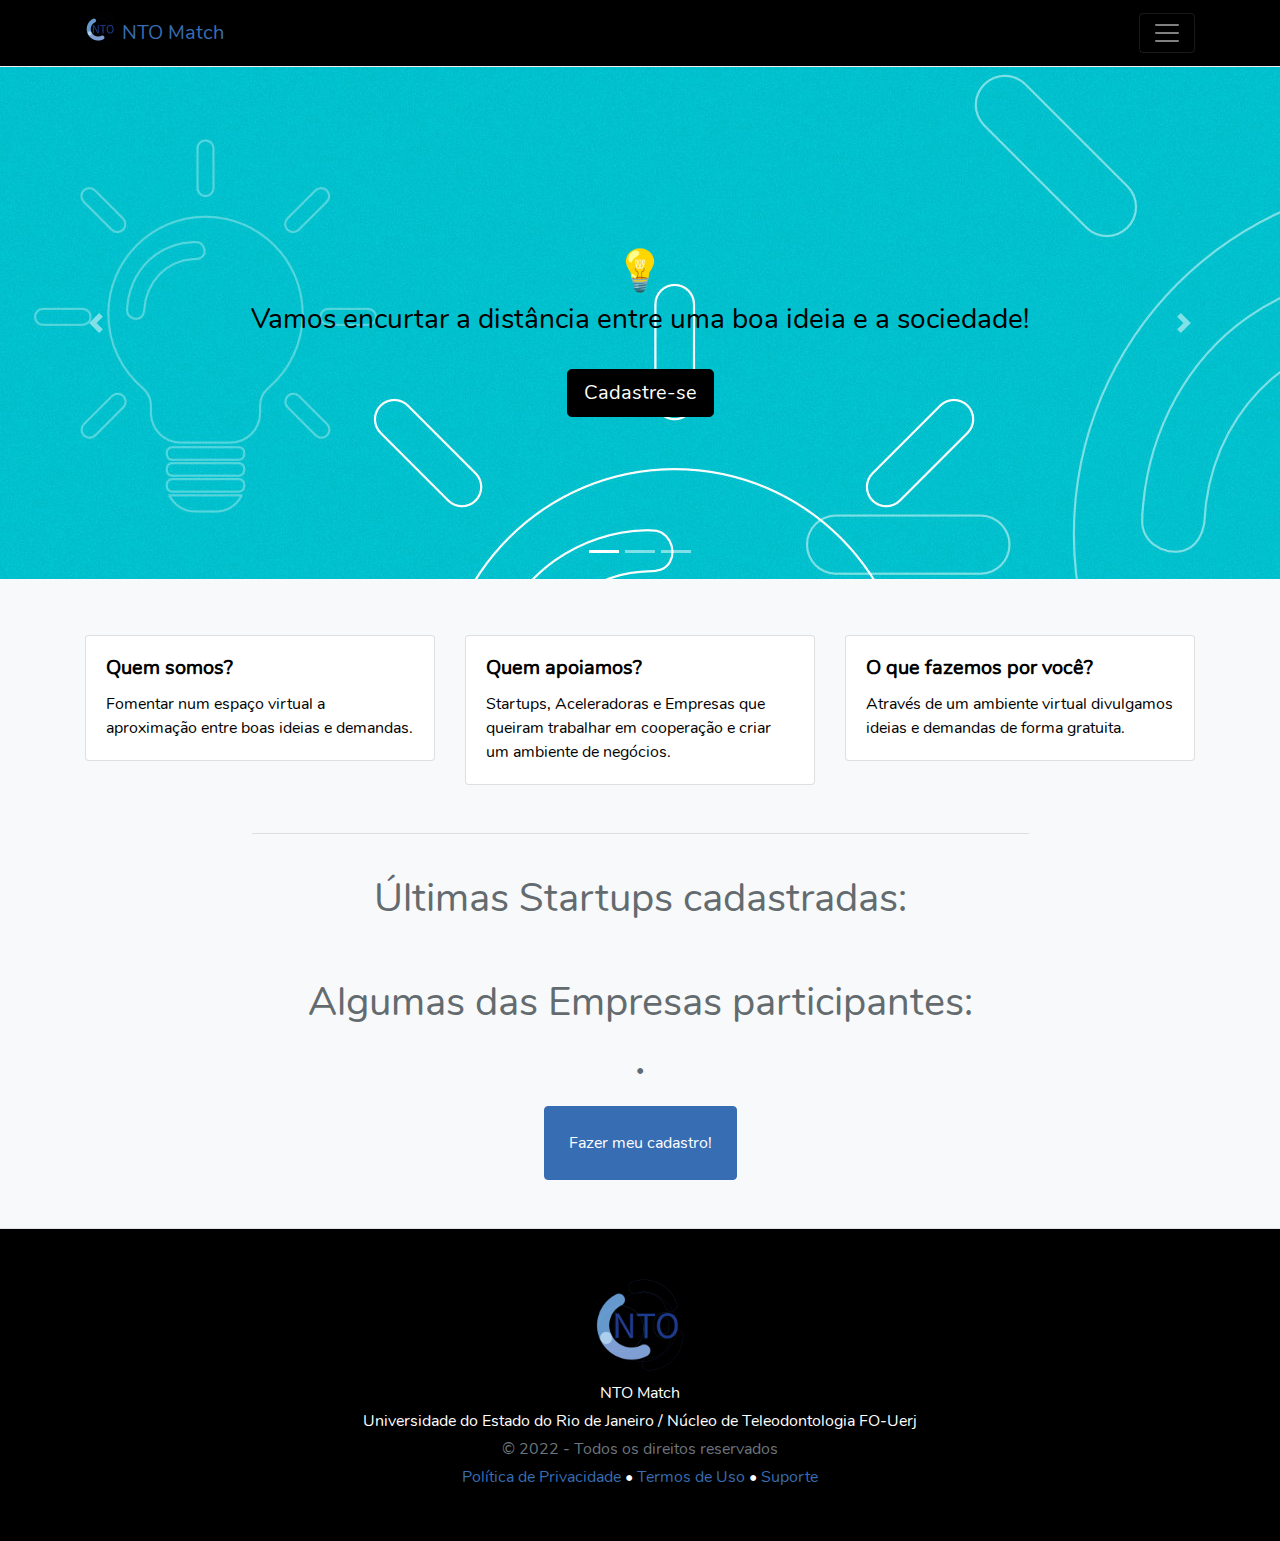
<file: index.htm>
﻿<!DOCTYPE html>
<html lang="pt-br">
<head>
	<meta charset="utf-8">
	<meta name="viewport" content="width=device-width, initial-scale=1">

	<link rel="apple-touch-icon" sizes="57x57" href="apple-icon-57x57.png">
	<link rel="apple-touch-icon" sizes="60x60" href="apple-icon-60x60.png">
	<link rel="apple-touch-icon" sizes="72x72" href="apple-icon-72x72.png">
	<link rel="apple-touch-icon" sizes="76x76" href="apple-icon-76x76.png">
	<link rel="apple-touch-icon" sizes="114x114" href="apple-icon-114x114.png">
	<link rel="apple-touch-icon" sizes="120x120" href="apple-icon-120x120.png">
	<link rel="apple-touch-icon" sizes="144x144" href="apple-icon-144x144.png">
	<link rel="apple-touch-icon" sizes="152x152" href="apple-icon-152x152.png">
	<link rel="apple-touch-icon" sizes="180x180" href="apple-icon-180x180.png">
	<link rel="icon" type="image/png" sizes="192x192" href="android-icon-192x192.png">
	<link rel="icon" type="image/png" sizes="32x32" href="favicon-32x32.png">
	<link rel="icon" type="image/png" sizes="96x96" href="favicon-96x96.png">
	<link rel="icon" type="image/png" sizes="16x16" href="favicon-16x16.png">
	<link rel="manifest" href="manifest.json">
	<meta name="msapplication-TileColor" content="#ffffff">
	<meta name="msapplication-TileImage" content="ms-icon-144x144.png">
	<meta name="theme-color" content="#ffffff">

	<title>NTO Match</title>
	
	<link href="css/icones.css" rel="stylesheet">
	<link href="css/capa.css" rel="stylesheet">
</head>

<body>
	<header style="border-bottom: 1px solid rgba(255, 255, 255, .5);">
	<div class="collapse bg-dark" id="navbarHeader">
		<div class="container" style="max-height: 300px; overflow: auto;">
			<div class="row">
				<div class="col-md-4 py-4">
					<h4 class="text-white">Acesso</h4>
					<ul class="list-unstyled">
												<li class="d-none d-md-block"><a href="login.html" class="text-white">Login</a></li>
						<li class="d-md-none py-1"><a href="login.html" class="btn btn-primary btn-lg btn-block">Login</a></li>
						<li class="d-none d-md-block"><a href="register.html" class="text-white">Cadastro</a></li>
						<li class="d-md-none py-1"><a href="register.html" class="btn btn-primary btn-lg btn-block">Cadastro</a></li>
						
												<li class="d-none d-md-block"><a href="#" class="text-white">Tutorial</a></li>
						<li class="d-md-none py-1"><a href="#" class="btn btn-primary btn-lg btn-block">Tutorial</a></li>
					</ul>
				</div>
				<div class="col-md-4 py-4">
					<h4 class="text-white">Contato</h4>
					<ul class="list-unstyled">
						<li class="d-none d-md-block"><a href="#" class="text-white">Facebook</a></li>
						<li class="d-md-none py-1"><a href="#" class="btn btn-primary btn-lg btn-block">Facebook</a></li>

						<li class="d-none d-md-block"><a href="#" class="text-white">Instagram</a></li>
						<li class="d-md-none py-1"><a href="#" class="btn btn-primary btn-lg btn-block">Instagram</a></li>

						<li class="d-none d-md-block"><a href="#" class="text-white">Onde estamos</a></li>
						<li class="d-md-none py-1"><a href="#" class="btn btn-primary btn-lg btn-block">Onde estamos</a></li>
					</ul>
				</div>
				<div class="col-md-4 py-4">
					<h4 class="text-white">Plataforma</h4>
					<ul class="list-unstyled">
						<li class="d-none d-md-block"><a href="#" class="text-white">Política de privacidade</a></li>
						<li class="d-md-none py-1"><a href="#" class="btn btn-primary btn-lg btn-block">Política de privacidade</a></li>

						<li class="d-none d-md-block"><a href="#" class="text-white">Termos de uso</a></li>
						<li class="d-md-none py-1"><a href="#" class="btn btn-primary btn-lg btn-block">Termos de uso</a></li>

						<li class="d-none d-md-block"><a href="suporte.html" class="text-white">Suporte técnico</a></li>
						<li class="d-md-none py-1"><a href="suporte.html" class="btn btn-primary btn-lg btn-block">Suporte técnico</a></li>
					</ul>
				</div>
			</div>
		</div>
	</div>

	<div class="navbar navbar-dark bg-dark shadow-sm">
		<div class="container d-flex justify-content-between">
			<a href="index.htm" class="navbar-brand d-flex align-items-center text-primary">
				<img src="images/logo-pra-fundo-escuro.png" width="32" height="32" class="mb-2">&nbsp;
				<strong>NTO Match</strong>
			</a>
			<button class="navbar-toggler" type="button" data-toggle="collapse" data-target="#navbarHeader" aria-controls="navbarHeader" aria-expanded="false" aria-label="Toggle navigation">
				<span class="navbar-toggler-icon"></span>
			</button>
		</div>
	</div>
</header>

	<main role="main">
		<div id="slideCapa" class="carousel slide" data-ride="carousel">
	<ol class="carousel-indicators">
		<li data-target="#slideCapa" data-slide-to="0" class="active"></li>
		<li data-target="#slideCapa" data-slide-to="1"></li>
		<li data-target="#slideCapa" data-slide-to="2"></li>
	</ol>
	
	<div class="carousel-inner"> 
		<div class="carousel-item active">
			<img src="images/slide1.jpg">
			<div class="container">
				<div class="carousel-caption text-dark h-50 mb-5">
					<h1>💡</h1>
					<h3 class="d-none d-sm-block">Vamos encurtar a distância entre uma boa ideia e a sociedade!</h3>
					<p class="d-block d-sm-none">Vamos encurtar a distância entre uma boa ideia e a sociedade!</p>

					<br>
					<p><a class="btn btn-lg btn-dark" href="register.html" role="button">Cadastre-se</a></p>
				</div>
			</div>
		</div>

		<div class="carousel-item">
			<img src="images/slide2.jpg">
			<div class="container">
				<div class="carousel-caption text-dark h-50 mb-5">
					<h1>🚀</h1>
					<h3 class="d-none d-sm-block">Crie seu cadastro e amplie sua oportunidade de negócios!</h3>
					<p class="d-block d-sm-none">Crie seu cadastro e amplie sua oportunidade de negócios!</p>

					<br>
					<p><a class="btn btn-lg btn-dark" href="register.html" role="button">Cadastre sua Startup</a></p>
				</div>
			</div>
		</div>

		<div class="carousel-item">
			<img src="images/slide3.jpg">
			<div class="container">
				<div class="carousel-caption h-50 mb-5">
					<h1>🌱</h1>
					<h3 class="d-none d-sm-block">Que tal investir em Startups?</h3>
					<p class="d-block d-sm-none">Que tal investir em Startups?</p>

					<br>
					<p><a class="btn btn-lg btn-light text-dark" href="register.html" role="button">Cadastre sua Empresa</a></p>
				</div>
			</div>
		</div>
	</div>

	<a class="carousel-control-prev" href="#slideCapa" role="button" data-slide="prev">
		<span class="carousel-control-prev-icon" aria-hidden="true"></span>
		<span class="sr-only">Anterior</span>
	</a>
	<a class="carousel-control-next" href="#slideCapa" role="button" data-slide="next">
		<span class="carousel-control-next-icon" aria-hidden="true"></span>
		<span class="sr-only">Próximo</span>
	</a>
</div>
	
	<div class="album py-5 bg-light">
		<div class="container">
			<div class="row">
				<div class="col-sm-12 col-md-4">
					<div class="card text-dark my-2">
						<div class="card-body">
							<h5 class="card-title font-weight-bold">Quem somos?</h5>
							<p class="card-text">Fomentar num espaço virtual a aproximação entre boas ideias e demandas.</p>
						</div>
					</div>
				</div>

				<div class="col-sm-12 col-md-4">
					<div class="card text-dark my-2">
						<div class="card-body">
							<h5 class="card-title font-weight-bold">Quem apoiamos?</h5>
							<p class="card-text">Startups, Aceleradoras e Empresas que queiram trabalhar em cooperação e criar um ambiente de negócios.</p>
						</div>
					</div>
				</div>

				<div class="col-sm-12 col-md-4">
					<div class="card text-dark my-2">
						<div class="card-body">
							<h5 class="card-title font-weight-bold">O que fazemos por você?</h5>
							<p class="card-text">Através de um ambiente virtual divulgamos ideias e demandas de forma gratuita.</p>
						</div>
					</div>
				</div>
			</div>

			
			<br>

			<hr width="70%">
			<br>

			<div class="row mb-4">
				<div class="col-md-12 text-center">
					<h1>Últimas Startups cadastradas:</h1>
				</div>
			</div>

			<div class="row">
							</div>
			
			<br>

			<div class="row mb-4">
				<div class="col-md-12 text-center">
					<h1>Algumas das Empresas participantes:</h1>
				</div>
			</div>

			<div class="row">
							</div>
		</div>
		
		<div class="text-center">
			•
			<br>
			<br>
			<a href="register.html" class="btn btn-primary p-4 text-white">Fazer meu cadastro!</a>
		</div>
	</div>
	</main>

	<a href="javascript:" id="voltar-ao-topo"><span class="oi oi-chevron-top"></span></a>
	
	<footer class="text-muted border-top mt-auto bg-dark">
	<div class="container text-center text-white">
		<img src="images/logo-pra-fundo-escuro.png" width="96" height="96" class="mb-2">

		<p>NTO Match</p>
		<p>Universidade do Estado do Rio de Janeiro / Núcleo de Teleodontologia FO-Uerj</p>
		<p class="text-muted">&copy; 2022 - Todos os direitos reservados</p>
		<p><a href="#" class="text-decoration-none">Política de Privacidade</a> •
		<a href="#" class="text-decoration-none">Termos de Uso</a> •
		<a href="suporte.html" class="text-decoration-none">Suporte</a></p>
	</div>
</footer>
	<script src="js/app.js"></script>
</body>
</html>
</file>
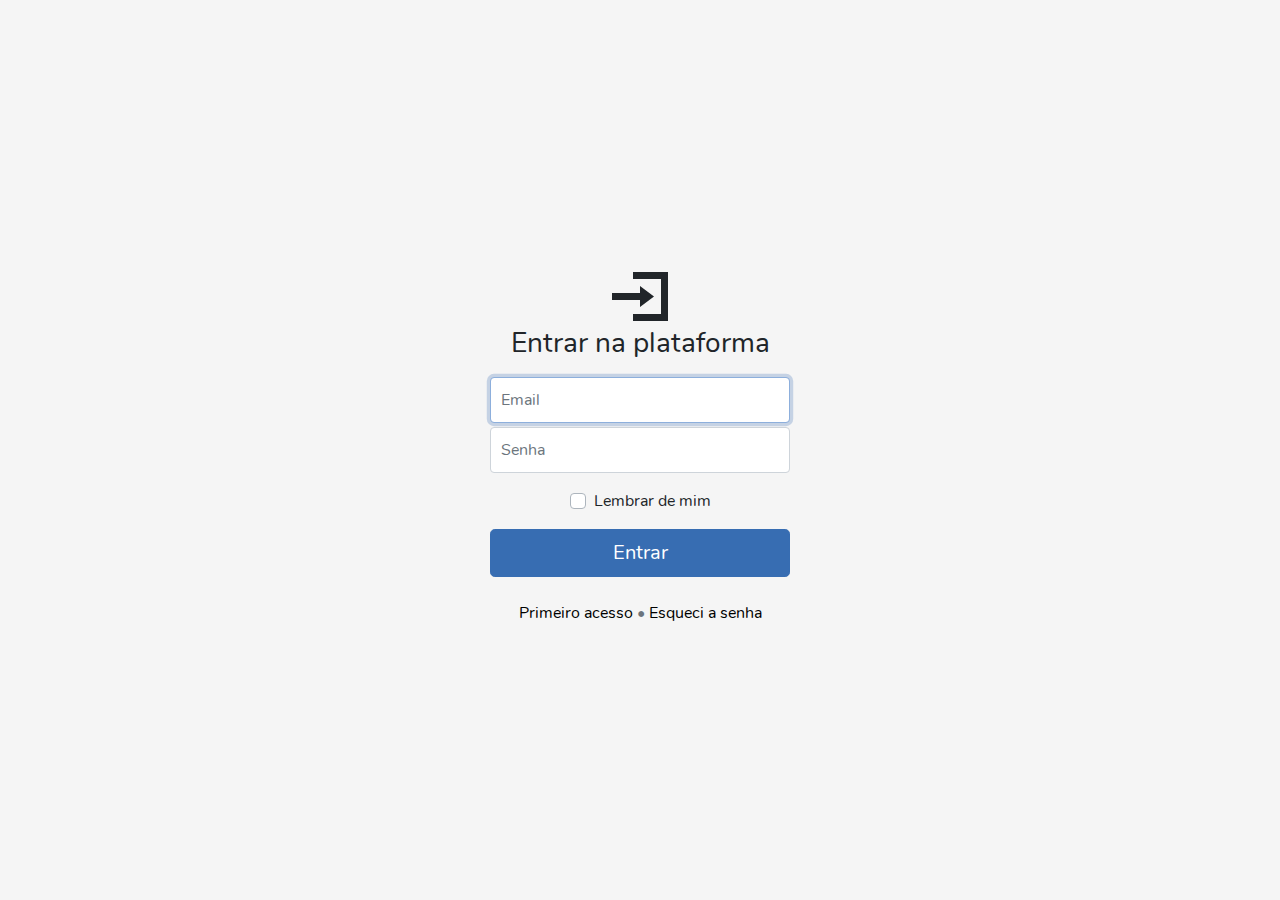
<file: login.html>
﻿<!DOCTYPE html>
<html lang="pt-br">
<head>
	<meta charset="utf-8">
	<meta name="viewport" content="width=device-width, initial-scale=1">

	<link rel="apple-touch-icon" sizes="57x57" href="apple-icon-57x57.png">
	<link rel="apple-touch-icon" sizes="60x60" href="apple-icon-60x60.png">
	<link rel="apple-touch-icon" sizes="72x72" href="apple-icon-72x72.png">
	<link rel="apple-touch-icon" sizes="76x76" href="apple-icon-76x76.png">
	<link rel="apple-touch-icon" sizes="114x114" href="apple-icon-114x114.png">
	<link rel="apple-touch-icon" sizes="120x120" href="apple-icon-120x120.png">
	<link rel="apple-touch-icon" sizes="144x144" href="apple-icon-144x144.png">
	<link rel="apple-touch-icon" sizes="152x152" href="apple-icon-152x152.png">
	<link rel="apple-touch-icon" sizes="180x180" href="apple-icon-180x180.png">
	<link rel="icon" type="image/png" sizes="192x192" href="android-icon-192x192.png">
	<link rel="icon" type="image/png" sizes="32x32" href="favicon-32x32.png">
	<link rel="icon" type="image/png" sizes="96x96" href="favicon-96x96.png">
	<link rel="icon" type="image/png" sizes="16x16" href="favicon-16x16.png">
	<link rel="manifest" href="manifest.json">
	<meta name="msapplication-TileColor" content="#ffffff">
	<meta name="msapplication-TileImage" content="ms-icon-144x144.png">
	<meta name="theme-color" content="#ffffff">
	
	<title>NTO Match</title>

	<link href="css/icones.css" rel="stylesheet">
	<link href="css/auth.css" rel="stylesheet">
	<script src="js/app.js"></script>

</head>

<body class="text-center">

	
<form class="form-auth" method="POST" action="http://localhost:8000/login">
	<input type="hidden" name="_token" value="Q8VtGJvcAcUPoS7tgrXzK46CB46gk3iv6QIkNaq1">
	<span class="oi oi-account-login display-4" title="Login" aria-hidden="true"></span>
	<h1 class="h3 mb-3 font-weight-normal">Entrar na plataforma</h1>

	<label for="email" class="sr-only">Email</label>
	<input name="email" id="email" type="email" class="form-control mb-1 " value="" placeholder="Email" autocomplete="email" required="" autofocus="">
	
	<label for="senha" class="sr-only">Senha</label>
	<input name="password" id="senha" type="password" class="form-control mb-3 " placeholder="Senha" required="">
	
	<div class="checkbox mb-3">
		<div class="custom-control custom-checkbox">
			<input name="lembrar" id="lembrar" type="checkbox" class="custom-control-input">
			<label class="custom-control-label" for="lembrar">Lembrar de mim</label>
		</div>
	</div>
	
	<button class="btn btn-lg btn-primary btn-block" type="submit">Entrar</button>

	<p class="mt-4 mb-3 text-muted">
		<a href="register.html" class="text-decoration-none text-dark">Primeiro acesso</a> • 
		<a href="password/reset.html" class="text-decoration-none text-dark">Esqueci a senha</a>
	</p>
</form>


</body>
</html>
</file>
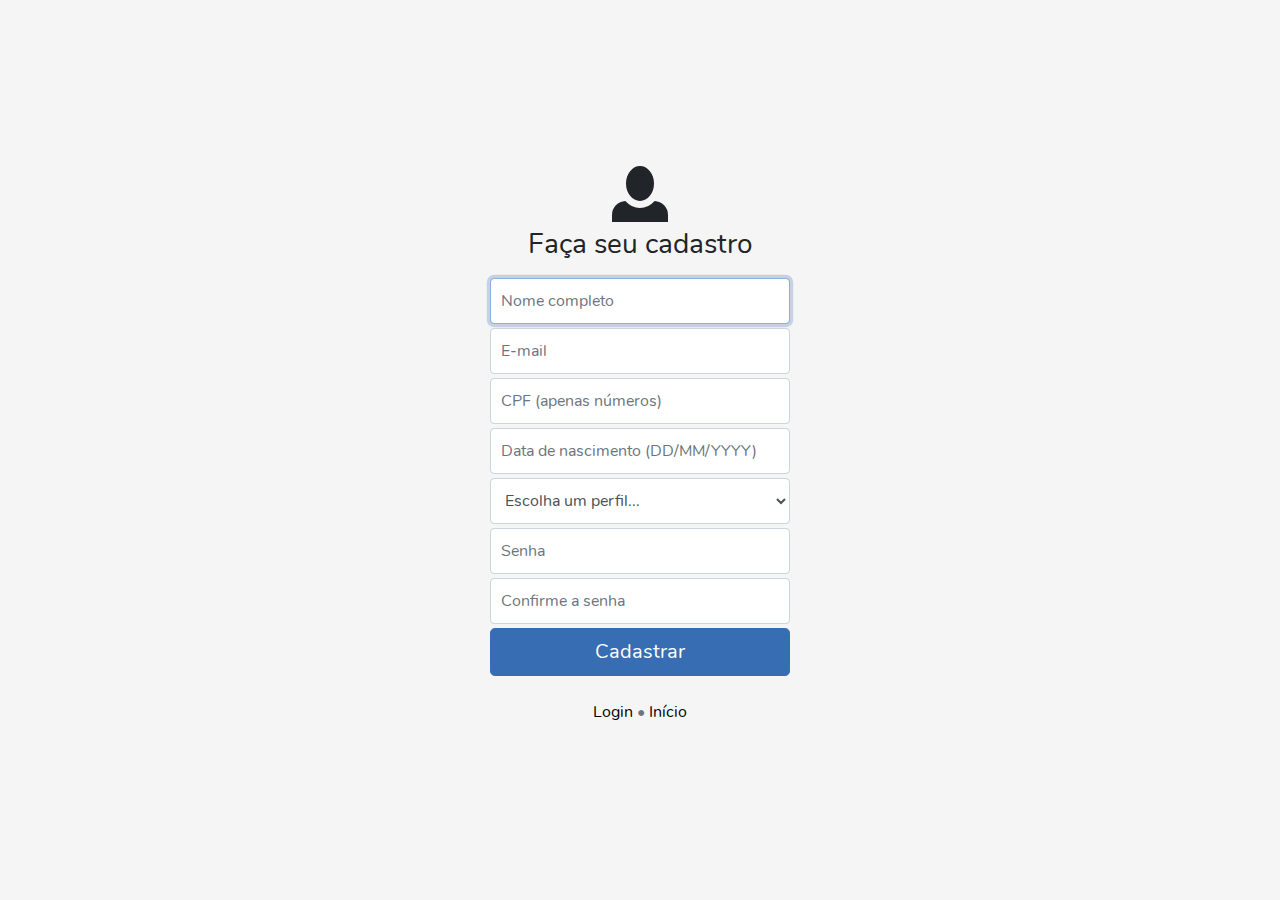
<file: register.html>
﻿<!DOCTYPE html>
<html lang="pt-br">
<head>
	<meta charset="utf-8">
	<meta name="viewport" content="width=device-width, initial-scale=1">

	<link rel="apple-touch-icon" sizes="57x57" href="apple-icon-57x57.png">
	<link rel="apple-touch-icon" sizes="60x60" href="apple-icon-60x60.png">
	<link rel="apple-touch-icon" sizes="72x72" href="apple-icon-72x72.png">
	<link rel="apple-touch-icon" sizes="76x76" href="apple-icon-76x76.png">
	<link rel="apple-touch-icon" sizes="114x114" href="apple-icon-114x114.png">
	<link rel="apple-touch-icon" sizes="120x120" href="apple-icon-120x120.png">
	<link rel="apple-touch-icon" sizes="144x144" href="apple-icon-144x144.png">
	<link rel="apple-touch-icon" sizes="152x152" href="apple-icon-152x152.png">
	<link rel="apple-touch-icon" sizes="180x180" href="apple-icon-180x180.png">
	<link rel="icon" type="image/png" sizes="192x192" href="android-icon-192x192.png">
	<link rel="icon" type="image/png" sizes="32x32" href="favicon-32x32.png">
	<link rel="icon" type="image/png" sizes="96x96" href="favicon-96x96.png">
	<link rel="icon" type="image/png" sizes="16x16" href="favicon-16x16.png">
	<link rel="manifest" href="manifest.json">
	<meta name="msapplication-TileColor" content="#ffffff">
	<meta name="msapplication-TileImage" content="ms-icon-144x144.png">
	<meta name="theme-color" content="#ffffff">
	
	<title>NTO Match</title>

	<link href="css/icones.css" rel="stylesheet">
	<link href="css/auth.css" rel="stylesheet">
	<script src="js/app.js"></script>

</head>

<body class="text-center">

	
<form class="form-auth" method="POST" action="http://localhost:8000/register">
	<input type="hidden" name="_token" value="Q8VtGJvcAcUPoS7tgrXzK46CB46gk3iv6QIkNaq1">	
	<span class="oi oi-person display-4" title="Login" aria-hidden="true"></span>
	<h1 class="h3 mb-3 font-weight-normal">Faça seu cadastro</h1>
	
	<label for="nome" class="sr-only">Nome completo</label>
	<input id="nome" name="name" type="text" placeholder="Nome completo" class="form-control mb-1 " value="" required="" autocomplete="name" autofocus="">

	<label for="email" class="sr-only">Email</label>
	<input id="email" type="email" placeholder="E-mail" class="form-control mb-1 " name="email" value="" required="" autocomplete="email">

	<label for="cpf" class="sr-only">CPF</label>
	<input id="cpf" name="cpf" type="number" min="0" max="99999999999" placeholder="CPF (apenas números)" class="form-control mb-1 " value="" required="" autocomplete="cpf">

	<label for="data-nascimento" class="sr-only">Data de nascimento</label>
	<input id="data-nascimento" name="nascimento" type="text" value="" class="form-control mb-1 " placeholder="Data de nascimento (DD/MM/YYYY)" title="Formato DD/MM/AAAA" pattern="\d{1,2}/\d{1,2}/\d{4}" required="">

	<label for="perfil" class="sr-only">Perfil</label>
	<select id="perfil" class="form-control mb-1" name="perfil" required="">
		<option value="">Escolha um perfil...</option>
					<option value="EMPRESA">Empresa</option>
					<option value="STARTUP">Startup</option>
			</select>

	<label for="password" class="sr-only">Senha</label>
	<input id="password" type="password" class="form-control mb-1 " name="password" placeholder="Senha" required="" autocomplete="new-password">

	<label for="password-confirm" class="sr-only">Confirme a senha</label>
	<input id="password-confirm" type="password" class="form-control mb-1" name="password_confirmation" placeholder="Confirme a senha" required="" autocomplete="new-password">


	<button class="btn btn-lg btn-primary btn-block" type="submit">Cadastrar</button>

	<p class="mt-4 mb-3 text-muted">
		<a href="login.html" class="text-decoration-none text-dark">Login</a> • 
		<a href="index.htm" class="text-decoration-none text-dark">Início</a>
	</p>
</form>


</body>
</html>
</file>
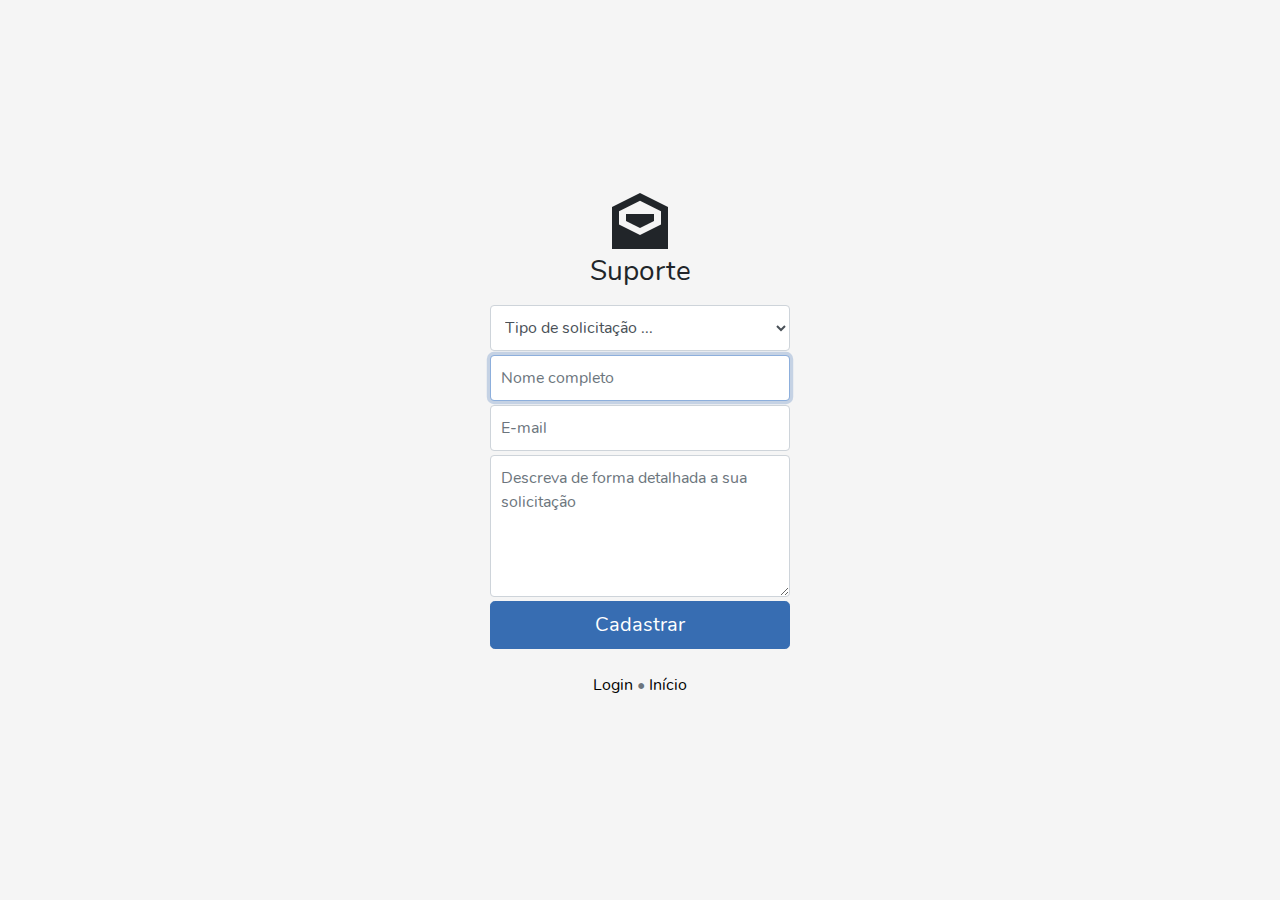
<file: suporte.html>
﻿<!DOCTYPE html>
<html lang="pt-br">
<head>
	<meta charset="utf-8">
	<meta name="viewport" content="width=device-width, initial-scale=1">

	<link rel="apple-touch-icon" sizes="57x57" href="apple-icon-57x57.png">
	<link rel="apple-touch-icon" sizes="60x60" href="apple-icon-60x60.png">
	<link rel="apple-touch-icon" sizes="72x72" href="apple-icon-72x72.png">
	<link rel="apple-touch-icon" sizes="76x76" href="apple-icon-76x76.png">
	<link rel="apple-touch-icon" sizes="114x114" href="apple-icon-114x114.png">
	<link rel="apple-touch-icon" sizes="120x120" href="apple-icon-120x120.png">
	<link rel="apple-touch-icon" sizes="144x144" href="apple-icon-144x144.png">
	<link rel="apple-touch-icon" sizes="152x152" href="apple-icon-152x152.png">
	<link rel="apple-touch-icon" sizes="180x180" href="apple-icon-180x180.png">
	<link rel="icon" type="image/png" sizes="192x192" href="android-icon-192x192.png">
	<link rel="icon" type="image/png" sizes="32x32" href="favicon-32x32.png">
	<link rel="icon" type="image/png" sizes="96x96" href="favicon-96x96.png">
	<link rel="icon" type="image/png" sizes="16x16" href="favicon-16x16.png">
	<link rel="manifest" href="manifest.json">
	<meta name="msapplication-TileColor" content="#ffffff">
	<meta name="msapplication-TileImage" content="ms-icon-144x144.png">
	<meta name="theme-color" content="#ffffff">
	
	<title>NTO Match</title>

	<link href="css/icones.css" rel="stylesheet">
	<link href="css/auth.css" rel="stylesheet">
	<script src="js/app.js"></script>

</head>

<body class="text-center">

	
<form class="form-auth" method="POST" action="http://localhost:8000/suporte/submit">
	<input type="hidden" name="_token" value="Q8VtGJvcAcUPoS7tgrXzK46CB46gk3iv6QIkNaq1">	
	<span class="oi oi-envelope-open display-4" title="Suporte" aria-hidden="true"></span>
	<h1 class="h3 mb-3 font-weight-normal">Suporte</h1>

	<label for="solicitacao" class="sr-only">Tipo de solicitação</label>
	<select id="solicitacao" class="form-control mb-1" name="solicitacao" required="">
		<option value="">Tipo de solicitação ...</option>
					<option value="DUVIDAS_GERAIS">Dúvidas gerais</option>
					<option value="ATIVICAO_CONTA">Ativação da conta</option>
					<option value="REMOCAO_DADOS_PESSOAIS">Remoção de dados pessoais (Lei 13.709)</option>
					<option value="OUTROS">Outros</option>
			</select>

	<label for="nome" class="sr-only">Nome completo</label>
	<input id="nome" name="nome" type="text" placeholder="Nome completo" class="form-control mb-1 " value="" required="" autocomplete="name" autofocus="">

	<label for="email" class="sr-only">Email</label>
	<input id="email" type="email" placeholder="E-mail" class="form-control mb-1 " name="email" value="" required="" autocomplete="email">

	<label for="descricao" class="sr-only">Descrição</label>
 	<textarea name="descricao" class="form-control mb-1" placeholder="Descreva de forma detalhada a sua solicitação" rows="5" required=""></textarea>
	
	<button class="btn btn-lg btn-primary btn-block" type="submit">Cadastrar</button>

	<p class="mt-4 mb-3 text-muted">
		<a href="login.html" class="text-decoration-none text-dark">Login</a> • 
		<a href="index.htm" class="text-decoration-none text-dark">Início</a>
	</p>
</form>


</body>
</html>
</file>
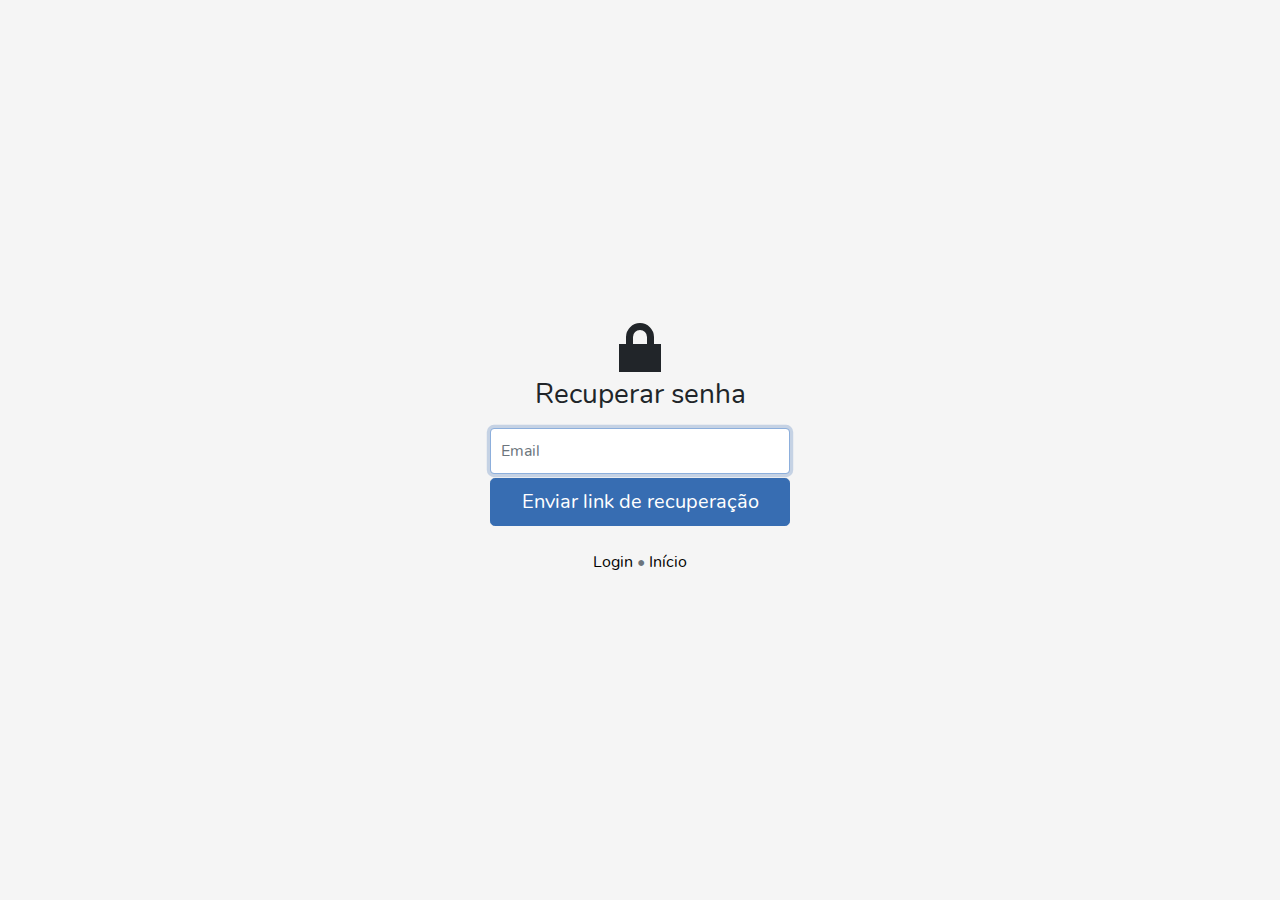
<file: password/reset.html>
﻿<!DOCTYPE html>
<html lang="pt-br">
<head>
	<meta charset="utf-8">
	<meta name="viewport" content="width=device-width, initial-scale=1">

	<link rel="apple-touch-icon" sizes="57x57" href="apple-icon-57x57.png">
	<link rel="apple-touch-icon" sizes="60x60" href="apple-icon-60x60.png">
	<link rel="apple-touch-icon" sizes="72x72" href="apple-icon-72x72.png">
	<link rel="apple-touch-icon" sizes="76x76" href="apple-icon-76x76.png">
	<link rel="apple-touch-icon" sizes="114x114" href="apple-icon-114x114.png">
	<link rel="apple-touch-icon" sizes="120x120" href="apple-icon-120x120.png">
	<link rel="apple-touch-icon" sizes="144x144" href="apple-icon-144x144.png">
	<link rel="apple-touch-icon" sizes="152x152" href="apple-icon-152x152.png">
	<link rel="apple-touch-icon" sizes="180x180" href="apple-icon-180x180.png">
	<link rel="icon" type="image/png" sizes="192x192" href="android-icon-192x192.png">
	<link rel="icon" type="image/png" sizes="32x32" href="favicon-32x32.png">
	<link rel="icon" type="image/png" sizes="96x96" href="favicon-96x96.png">
	<link rel="icon" type="image/png" sizes="16x16" href="favicon-16x16.png">
	<link rel="manifest" href="manifest.json">
	<meta name="msapplication-TileColor" content="#ffffff">
	<meta name="msapplication-TileImage" content="ms-icon-144x144.png">
	<meta name="theme-color" content="#ffffff">
	
	<title>NTO Match</title>

	<link href="../css/icones.css" rel="stylesheet">
	<link href="../css/auth.css" rel="stylesheet">
	<script src="../js/app.js"></script>

</head>

<body class="text-center">

	
<form class="form-auth" method="POST" action="http://localhost:8000/password/email">
	<input type="hidden" name="_token" value="Q8VtGJvcAcUPoS7tgrXzK46CB46gk3iv6QIkNaq1">
	<span class="oi oi-lock-locked display-4" title="Login" aria-hidden="true"></span>
	<h1 class="h3 mb-3 font-weight-normal">Recuperar senha</h1>

		
	<label for="email" class="sr-only">Email</label>
	<input name="email" id="email" type="email" class="form-control mb-1 " value="" placeholder="Email" autocomplete="email" required="" autofocus="">


	<button class="btn btn-lg btn-primary btn-block" type="submit">Enviar link de recuperação</button>

	<p class="mt-4 mb-3 text-muted">
		<a href="../login.html" class="text-decoration-none text-dark">Login</a> • 
		<a href="../index.htm" class="text-decoration-none text-dark">Início</a>
	</p>


</form>


</body>
</html>
</file>
<file: css/icones.css>
﻿@font-face{font-family:Icons;src:url(../fonts/open-iconic.eot);src:url(../fonts/open-iconic.eot) format("embedded-opentype"),url(../fonts/open-iconic.woff) format("woff"),url(../fonts/open-iconic.ttf) format("truetype"),url(../fonts/open-iconic.svg) format("svg");font-weight:400;font-style:normal}.oi{position:relative;top:1px;display:inline-block;font-family:Icons;font-style:normal;font-weight:400;line-height:1;-webkit-font-smoothing:antialiased;-moz-osx-font-smoothing:grayscale}.oi:empty:before{width:1em;box-sizing:content-box}.oi.oi-align-center:before,.oi:empty:before{text-align:center}.oi.oi-align-left:before{text-align:left}.oi.oi-align-right:before{text-align:right}.oi.oi-flip-horizontal:before{-webkit-transform:scaleX(-1);transform:scaleX(-1)}.oi.oi-flip-vertical:before{-webkit-transform:scaleY(-1);transform:scaleY(-1)}.oi.oi-flip-horizontal-vertical:before{-webkit-transform:scale(-1);transform:scale(-1)}.oi-account-login:before{content:"\E000"}.oi-account-logout:before{content:"\E001"}.oi-action-redo:before{content:"\E002"}.oi-action-undo:before{content:"\E003"}.oi-align-center:before{content:"\E004"}.oi-align-left:before{content:"\E005"}.oi-align-right:before{content:"\E006"}.oi-aperture:before{content:"\E007"}.oi-arrow-bottom:before{content:"\E008"}.oi-arrow-circle-bottom:before{content:"\E009"}.oi-arrow-circle-left:before{content:"\E00A"}.oi-arrow-circle-right:before{content:"\E00B"}.oi-arrow-circle-top:before{content:"\E00C"}.oi-arrow-left:before{content:"\E00D"}.oi-arrow-right:before{content:"\E00E"}.oi-arrow-thick-bottom:before{content:"\E00F"}.oi-arrow-thick-left:before{content:"\E010"}.oi-arrow-thick-right:before{content:"\E011"}.oi-arrow-thick-top:before{content:"\E012"}.oi-arrow-top:before{content:"\E013"}.oi-audio-spectrum:before{content:"\E014"}.oi-audio:before{content:"\E015"}.oi-badge:before{content:"\E016"}.oi-ban:before{content:"\E017"}.oi-bar-chart:before{content:"\E018"}.oi-basket:before{content:"\E019"}.oi-battery-empty:before{content:"\E01A"}.oi-battery-full:before{content:"\E01B"}.oi-beaker:before{content:"\E01C"}.oi-bell:before{content:"\E01D"}.oi-bluetooth:before{content:"\E01E"}.oi-bold:before{content:"\E01F"}.oi-bolt:before{content:"\E020"}.oi-book:before{content:"\E021"}.oi-bookmark:before{content:"\E022"}.oi-box:before{content:"\E023"}.oi-briefcase:before{content:"\E024"}.oi-british-pound:before{content:"\E025"}.oi-browser:before{content:"\E026"}.oi-brush:before{content:"\E027"}.oi-bug:before{content:"\E028"}.oi-bullhorn:before{content:"\E029"}.oi-calculator:before{content:"\E02A"}.oi-calendar:before{content:"\E02B"}.oi-camera-slr:before{content:"\E02C"}.oi-caret-bottom:before{content:"\E02D"}.oi-caret-left:before{content:"\E02E"}.oi-caret-right:before{content:"\E02F"}.oi-caret-top:before{content:"\E030"}.oi-cart:before{content:"\E031"}.oi-chat:before{content:"\E032"}.oi-check:before{content:"\E033"}.oi-chevron-bottom:before{content:"\E034"}.oi-chevron-left:before{content:"\E035"}.oi-chevron-right:before{content:"\E036"}.oi-chevron-top:before{content:"\E037"}.oi-circle-check:before{content:"\E038"}.oi-circle-x:before{content:"\E039"}.oi-clipboard:before{content:"\E03A"}.oi-clock:before{content:"\E03B"}.oi-cloud-download:before{content:"\E03C"}.oi-cloud-upload:before{content:"\E03D"}.oi-cloud:before{content:"\E03E"}.oi-cloudy:before{content:"\E03F"}.oi-code:before{content:"\E040"}.oi-cog:before{content:"\E041"}.oi-collapse-down:before{content:"\E042"}.oi-collapse-left:before{content:"\E043"}.oi-collapse-right:before{content:"\E044"}.oi-collapse-up:before{content:"\E045"}.oi-command:before{content:"\E046"}.oi-comment-square:before{content:"\E047"}.oi-compass:before{content:"\E048"}.oi-contrast:before{content:"\E049"}.oi-copywriting:before{content:"\E04A"}.oi-credit-card:before{content:"\E04B"}.oi-crop:before{content:"\E04C"}.oi-dashboard:before{content:"\E04D"}.oi-data-transfer-download:before{content:"\E04E"}.oi-data-transfer-upload:before{content:"\E04F"}.oi-delete:before{content:"\E050"}.oi-dial:before{content:"\E051"}.oi-document:before{content:"\E052"}.oi-dollar:before{content:"\E053"}.oi-double-quote-sans-left:before{content:"\E054"}.oi-double-quote-sans-right:before{content:"\E055"}.oi-double-quote-serif-left:before{content:"\E056"}.oi-double-quote-serif-right:before{content:"\E057"}.oi-droplet:before{content:"\E058"}.oi-eject:before{content:"\E059"}.oi-elevator:before{content:"\E05A"}.oi-ellipses:before{content:"\E05B"}.oi-envelope-closed:before{content:"\E05C"}.oi-envelope-open:before{content:"\E05D"}.oi-euro:before{content:"\E05E"}.oi-excerpt:before{content:"\E05F"}.oi-expand-down:before{content:"\E060"}.oi-expand-left:before{content:"\E061"}.oi-expand-right:before{content:"\E062"}.oi-expand-up:before{content:"\E063"}.oi-external-link:before{content:"\E064"}.oi-eye:before{content:"\E065"}.oi-eyedropper:before{content:"\E066"}.oi-file:before{content:"\E067"}.oi-fire:before{content:"\E068"}.oi-flag:before{content:"\E069"}.oi-flash:before{content:"\E06A"}.oi-folder:before{content:"\E06B"}.oi-fork:before{content:"\E06C"}.oi-fullscreen-enter:before{content:"\E06D"}.oi-fullscreen-exit:before{content:"\E06E"}.oi-globe:before{content:"\E06F"}.oi-graph:before{content:"\E070"}.oi-grid-four-up:before{content:"\E071"}.oi-grid-three-up:before{content:"\E072"}.oi-grid-two-up:before{content:"\E073"}.oi-hard-drive:before{content:"\E074"}.oi-header:before{content:"\E075"}.oi-headphones:before{content:"\E076"}.oi-heart:before{content:"\E077"}.oi-home:before{content:"\E078"}.oi-image:before{content:"\E079"}.oi-inbox:before{content:"\E07A"}.oi-infinity:before{content:"\E07B"}.oi-info:before{content:"\E07C"}.oi-italic:before{content:"\E07D"}.oi-justify-center:before{content:"\E07E"}.oi-justify-left:before{content:"\E07F"}.oi-justify-right:before{content:"\E080"}.oi-key:before{content:"\E081"}.oi-laptop:before{content:"\E082"}.oi-layers:before{content:"\E083"}.oi-lightbulb:before{content:"\E084"}.oi-link-broken:before{content:"\E085"}.oi-link-intact:before{content:"\E086"}.oi-list-rich:before{content:"\E087"}.oi-list:before{content:"\E088"}.oi-location:before{content:"\E089"}.oi-lock-locked:before{content:"\E08A"}.oi-lock-unlocked:before{content:"\E08B"}.oi-loop-circular:before{content:"\E08C"}.oi-loop-square:before{content:"\E08D"}.oi-loop:before{content:"\E08E"}.oi-magnifying-glass:before{content:"\E08F"}.oi-map-marker:before{content:"\E090"}.oi-map:before{content:"\E091"}.oi-media-pause:before{content:"\E092"}.oi-media-play:before{content:"\E093"}.oi-media-record:before{content:"\E094"}.oi-media-skip-backward:before{content:"\E095"}.oi-media-skip-forward:before{content:"\E096"}.oi-media-step-backward:before{content:"\E097"}.oi-media-step-forward:before{content:"\E098"}.oi-media-stop:before{content:"\E099"}.oi-medical-cross:before{content:"\E09A"}.oi-menu:before{content:"\E09B"}.oi-microphone:before{content:"\E09C"}.oi-minus:before{content:"\E09D"}.oi-monitor:before{content:"\E09E"}.oi-moon:before{content:"\E09F"}.oi-move:before{content:"\E0A0"}.oi-musical-note:before{content:"\E0A1"}.oi-paperclip:before{content:"\E0A2"}.oi-pencil:before{content:"\E0A3"}.oi-people:before{content:"\E0A4"}.oi-person:before{content:"\E0A5"}.oi-phone:before{content:"\E0A6"}.oi-pie-chart:before{content:"\E0A7"}.oi-pin:before{content:"\E0A8"}.oi-play-circle:before{content:"\E0A9"}.oi-plus:before{content:"\E0AA"}.oi-power-standby:before{content:"\E0AB"}.oi-print:before{content:"\E0AC"}.oi-project:before{content:"\E0AD"}.oi-pulse:before{content:"\E0AE"}.oi-puzzle-piece:before{content:"\E0AF"}.oi-question-mark:before{content:"\E0B0"}.oi-rain:before{content:"\E0B1"}.oi-random:before{content:"\E0B2"}.oi-reload:before{content:"\E0B3"}.oi-resize-both:before{content:"\E0B4"}.oi-resize-height:before{content:"\E0B5"}.oi-resize-width:before{content:"\E0B6"}.oi-rss-alt:before{content:"\E0B7"}.oi-rss:before{content:"\E0B8"}.oi-script:before{content:"\E0B9"}.oi-share-boxed:before{content:"\E0BA"}.oi-share:before{content:"\E0BB"}.oi-shield:before{content:"\E0BC"}.oi-signal:before{content:"\E0BD"}.oi-signpost:before{content:"\E0BE"}.oi-sort-ascending:before{content:"\E0BF"}.oi-sort-descending:before{content:"\E0C0"}.oi-spreadsheet:before{content:"\E0C1"}.oi-star:before{content:"\E0C2"}.oi-sun:before{content:"\E0C3"}.oi-tablet:before{content:"\E0C4"}.oi-tag:before{content:"\E0C5"}.oi-tags:before{content:"\E0C6"}.oi-target:before{content:"\E0C7"}.oi-task:before{content:"\E0C8"}.oi-terminal:before{content:"\E0C9"}.oi-text:before{content:"\E0CA"}.oi-thumb-down:before{content:"\E0CB"}.oi-thumb-up:before{content:"\E0CC"}.oi-timer:before{content:"\E0CD"}.oi-transfer:before{content:"\E0CE"}.oi-trash:before{content:"\E0CF"}.oi-underline:before{content:"\E0D0"}.oi-vertical-align-bottom:before{content:"\E0D1"}.oi-vertical-align-center:before{content:"\E0D2"}.oi-vertical-align-top:before{content:"\E0D3"}.oi-video:before{content:"\E0D4"}.oi-volume-high:before{content:"\E0D5"}.oi-volume-low:before{content:"\E0D6"}.oi-volume-off:before{content:"\E0D7"}.oi-warning:before{content:"\E0D8"}.oi-wifi:before{content:"\E0D9"}.oi-wrench:before{content:"\E0DA"}.oi-x:before{content:"\E0DB"}.oi-yen:before{content:"\E0DC"}.oi-zoom-in:before{content:"\E0DD"}.oi-zoom-out:before{content:"\E0DE"}
</file>
<file: css/capa.css>
﻿@font-face{font-family:Nunito;font-style:normal;font-weight:400;src:local("Nunito Regular"),local("Nunito-Regular"),url(../fonts/XRXV3I6Li01BKofIOuaBXso.woff2) format("woff2");unicode-range:U+0102-0103,U+0110-0111,U+1ea0-1ef9,U+20ab}@font-face{font-family:Nunito;font-style:normal;font-weight:400;src:local("Nunito Regular"),local("Nunito-Regular"),url(../fonts/XRXV3I6Li01BKofIO-aBXso.woff2) format("woff2");unicode-range:U+0100-024f,U+0259,U+1e??,U+2020,U+20a0-20ab,U+20ad-20cf,U+2113,U+2c60-2c7f,U+a720-a7ff}@font-face{font-family:Nunito;font-style:normal;font-weight:400;src:local("Nunito Regular"),local("Nunito-Regular"),url(../fonts/XRXV3I6Li01BKofINeaB.woff2) format("woff2");unicode-range:U+00??,U+0131,U+0152-0153,U+02bb-02bc,U+02c6,U+02da,U+02dc,U+2000-206f,U+2074,U+20ac,U+2122,U+2191,U+2193,U+2212,U+2215,U+feff,U+fffd}

/*!
 * Bootstrap v4.3.1 (https://getbootstrap.com/)
 * Copyright 2011-2019 The Bootstrap Authors
 * Copyright 2011-2019 Twitter, Inc.
 * Licensed under MIT (https://github.com/twbs/bootstrap/blob/master/LICENSE)
 */:root{--blue:#007bff;--indigo:#6610f2;--purple:#6f42c1;--pink:#e83e8c;--red:#dc3545;--orange:#fd7e14;--yellow:#ffc107;--green:#28a745;--teal:#20c997;--cyan:#17a2b8;--white:#fff;--gray:#6c757d;--gray-dark:#343a40;--primary:#376db2;--secondary:#6c757d;--success:#28a745;--info:#17a2b8;--warning:#ffc107;--danger:#dc3545;--light:#f8f9fa;--dark:#000;--breakpoint-xs:0;--breakpoint-sm:576px;--breakpoint-md:768px;--breakpoint-lg:992px;--breakpoint-xl:1200px;--font-family-sans-serif:-apple-system,BlinkMacSystemFont,"Segoe UI",Roboto,"Helvetica Neue",Arial,"Noto Sans",sans-serif,"Apple Color Emoji","Segoe UI Emoji","Segoe UI Symbol","Noto Color Emoji";--font-family-monospace:SFMono-Regular,Menlo,Monaco,Consolas,"Liberation Mono","Courier New",monospace}*,:after,:before{box-sizing:border-box}html{font-family:sans-serif;line-height:1.15;-webkit-text-size-adjust:100%;-webkit-tap-highlight-color:rgba(0,0,0,0)}article,aside,figcaption,figure,footer,header,hgroup,main,nav,section{display:block}body{margin:0;font-family:-apple-system,BlinkMacSystemFont,Segoe UI,Roboto,Helvetica Neue,Arial,Noto Sans,sans-serif,Apple Color Emoji,Segoe UI Emoji,Segoe UI Symbol,Noto Color Emoji;font-size:1rem;font-weight:400;line-height:1.5;color:#212529;text-align:left;background-color:#fff}[tabindex="-1"]:focus{outline:0!important}hr{box-sizing:content-box;height:0;overflow:visible}h1,h2,h3,h4,h5,h6{margin-top:0;margin-bottom:.5rem}p{margin-top:0;margin-bottom:1rem}abbr[data-original-title],abbr[title]{text-decoration:underline;-webkit-text-decoration:underline dotted;text-decoration:underline dotted;cursor:help;border-bottom:0;-webkit-text-decoration-skip-ink:none;text-decoration-skip-ink:none}address{font-style:normal;line-height:inherit}address,dl,ol,ul{margin-bottom:1rem}dl,ol,ul{margin-top:0}ol ol,ol ul,ul ol,ul ul{margin-bottom:0}dt{font-weight:700}dd{margin-bottom:.5rem;margin-left:0}blockquote{margin:0 0 1rem}b,strong{font-weight:bolder}small{font-size:80%}sub,sup{position:relative;font-size:75%;line-height:0;vertical-align:baseline}sub{bottom:-.25em}sup{top:-.5em}a{color:#376db2;text-decoration:none;background-color:transparent}a:hover{color:#254978;text-decoration:underline}a:not([href]):not([tabindex]),a:not([href]):not([tabindex]):focus,a:not([href]):not([tabindex]):hover{color:inherit;text-decoration:none}a:not([href]):not([tabindex]):focus{outline:0}code,kbd,pre,samp{font-family:SFMono-Regular,Menlo,Monaco,Consolas,Liberation Mono,Courier New,monospace;font-size:1em}pre{margin-top:0;margin-bottom:1rem;overflow:auto}figure{margin:0 0 1rem}img{border-style:none}img,svg{vertical-align:middle}svg{overflow:hidden}table{border-collapse:collapse}caption{padding-top:.75rem;padding-bottom:.75rem;color:#6c757d;text-align:left;caption-side:bottom}th{text-align:inherit}label{display:inline-block;margin-bottom:.5rem}button{border-radius:0}button:focus{outline:1px dotted;outline:5px auto -webkit-focus-ring-color}button,input,optgroup,select,textarea{margin:0;font-family:inherit;font-size:inherit;line-height:inherit}button,input{overflow:visible}button,select{text-transform:none}select{word-wrap:normal}[type=button],[type=reset],[type=submit],button{-webkit-appearance:button}[type=button]:not(:disabled),[type=reset]:not(:disabled),[type=submit]:not(:disabled),button:not(:disabled){cursor:pointer}[type=button]::-moz-focus-inner,[type=reset]::-moz-focus-inner,[type=submit]::-moz-focus-inner,button::-moz-focus-inner{padding:0;border-style:none}input[type=checkbox],input[type=radio]{box-sizing:border-box;padding:0}input[type=date],input[type=datetime-local],input[type=month],input[type=time]{-webkit-appearance:listbox}textarea{overflow:auto;resize:vertical}fieldset{min-width:0;padding:0;margin:0;border:0}legend{display:block;width:100%;max-width:100%;padding:0;margin-bottom:.5rem;font-size:1.5rem;line-height:inherit;color:inherit;white-space:normal}progress{vertical-align:baseline}[type=number]::-webkit-inner-spin-button,[type=number]::-webkit-outer-spin-button{height:auto}[type=search]{outline-offset:-2px;-webkit-appearance:none}[type=search]::-webkit-search-decoration{-webkit-appearance:none}::-webkit-file-upload-button{font:inherit;-webkit-appearance:button}output{display:inline-block}summary{display:list-item;cursor:pointer}template{display:none}[hidden]{display:none!important}.h1,.h2,.h3,.h4,.h5,.h6,h1,h2,h3,h4,h5,h6{margin-bottom:.5rem;font-weight:500;line-height:1.2}.h1,h1{font-size:2.5rem}.h2,h2{font-size:2rem}.h3,h3{font-size:1.75rem}.h4,h4{font-size:1.5rem}.h5,h5{font-size:1.25rem}.h6,h6{font-size:1rem}.lead{font-size:1.25rem;font-weight:300}.display-1{font-size:6rem}.display-1,.display-2{font-weight:300;line-height:1.2}.display-2{font-size:5.5rem}.display-3{font-size:4.5rem}.display-3,.display-4{font-weight:300;line-height:1.2}.display-4{font-size:3.5rem}hr{margin-top:1rem;margin-bottom:1rem;border:0;border-top:1px solid rgba(0,0,0,.1)}.small,small{font-size:80%;font-weight:400}.mark,mark{padding:.2em;background-color:#fcf8e3}.list-inline,.list-unstyled{padding-left:0;list-style:none}.list-inline-item{display:inline-block}.list-inline-item:not(:last-child){margin-right:.5rem}.initialism{font-size:90%;text-transform:uppercase}.blockquote{margin-bottom:1rem;font-size:1.25rem}.blockquote-footer{display:block;font-size:80%;color:#6c757d}.blockquote-footer:before{content:"\2014\A0"}.img-fluid,.img-thumbnail{max-width:100%;height:auto}.img-thumbnail{padding:.25rem;background-color:#fff;border:1px solid #dee2e6;border-radius:.25rem}.figure{display:inline-block}.figure-img{margin-bottom:.5rem;line-height:1}.figure-caption{font-size:90%;color:#6c757d}code{font-size:87.5%;color:#e83e8c;word-break:break-word}a>code{color:inherit}kbd{padding:.2rem .4rem;font-size:87.5%;color:#fff;background-color:#212529;border-radius:.2rem}kbd kbd{padding:0;font-size:100%;font-weight:700}pre{display:block;font-size:87.5%;color:#212529}pre code{font-size:inherit;color:inherit;word-break:normal}.pre-scrollable{max-height:340px;overflow-y:scroll}.container{width:100%;padding-right:15px;padding-left:15px;margin-right:auto;margin-left:auto}@media (min-width:576px){.container{max-width:540px}}@media (min-width:768px){.container{max-width:720px}}@media (min-width:992px){.container{max-width:960px}}@media (min-width:1200px){.container{max-width:1140px}}.container-fluid{width:100%;padding-right:15px;padding-left:15px;margin-right:auto;margin-left:auto}.row{display:flex;flex-wrap:wrap;margin-right:-15px;margin-left:-15px}.no-gutters{margin-right:0;margin-left:0}.no-gutters>.col,.no-gutters>[class*=col-]{padding-right:0;padding-left:0}.col,.col-1,.col-2,.col-3,.col-4,.col-5,.col-6,.col-7,.col-8,.col-9,.col-10,.col-11,.col-12,.col-auto,.col-lg,.col-lg-1,.col-lg-2,.col-lg-3,.col-lg-4,.col-lg-5,.col-lg-6,.col-lg-7,.col-lg-8,.col-lg-9,.col-lg-10,.col-lg-11,.col-lg-12,.col-lg-auto,.col-md,.col-md-1,.col-md-2,.col-md-3,.col-md-4,.col-md-5,.col-md-6,.col-md-7,.col-md-8,.col-md-9,.col-md-10,.col-md-11,.col-md-12,.col-md-auto,.col-sm,.col-sm-1,.col-sm-2,.col-sm-3,.col-sm-4,.col-sm-5,.col-sm-6,.col-sm-7,.col-sm-8,.col-sm-9,.col-sm-10,.col-sm-11,.col-sm-12,.col-sm-auto,.col-xl,.col-xl-1,.col-xl-2,.col-xl-3,.col-xl-4,.col-xl-5,.col-xl-6,.col-xl-7,.col-xl-8,.col-xl-9,.col-xl-10,.col-xl-11,.col-xl-12,.col-xl-auto{position:relative;width:100%;padding-right:15px;padding-left:15px}.col{flex-basis:0;flex-grow:1;max-width:100%}.col-auto{flex:0 0 auto;width:auto;max-width:100%}.col-1{flex:0 0 8.3333333333%;max-width:8.3333333333%}.col-2{flex:0 0 16.6666666667%;max-width:16.6666666667%}.col-3{flex:0 0 25%;max-width:25%}.col-4{flex:0 0 33.3333333333%;max-width:33.3333333333%}.col-5{flex:0 0 41.6666666667%;max-width:41.6666666667%}.col-6{flex:0 0 50%;max-width:50%}.col-7{flex:0 0 58.3333333333%;max-width:58.3333333333%}.col-8{flex:0 0 66.6666666667%;max-width:66.6666666667%}.col-9{flex:0 0 75%;max-width:75%}.col-10{flex:0 0 83.3333333333%;max-width:83.3333333333%}.col-11{flex:0 0 91.6666666667%;max-width:91.6666666667%}.col-12{flex:0 0 100%;max-width:100%}.order-first{order:-1}.order-last{order:13}.order-0{order:0}.order-1{order:1}.order-2{order:2}.order-3{order:3}.order-4{order:4}.order-5{order:5}.order-6{order:6}.order-7{order:7}.order-8{order:8}.order-9{order:9}.order-10{order:10}.order-11{order:11}.order-12{order:12}.offset-1{margin-left:8.3333333333%}.offset-2{margin-left:16.6666666667%}.offset-3{margin-left:25%}.offset-4{margin-left:33.3333333333%}.offset-5{margin-left:41.6666666667%}.offset-6{margin-left:50%}.offset-7{margin-left:58.3333333333%}.offset-8{margin-left:66.6666666667%}.offset-9{margin-left:75%}.offset-10{margin-left:83.3333333333%}.offset-11{margin-left:91.6666666667%}@media (min-width:576px){.col-sm{flex-basis:0;flex-grow:1;max-width:100%}.col-sm-auto{flex:0 0 auto;width:auto;max-width:100%}.col-sm-1{flex:0 0 8.3333333333%;max-width:8.3333333333%}.col-sm-2{flex:0 0 16.6666666667%;max-width:16.6666666667%}.col-sm-3{flex:0 0 25%;max-width:25%}.col-sm-4{flex:0 0 33.3333333333%;max-width:33.3333333333%}.col-sm-5{flex:0 0 41.6666666667%;max-width:41.6666666667%}.col-sm-6{flex:0 0 50%;max-width:50%}.col-sm-7{flex:0 0 58.3333333333%;max-width:58.3333333333%}.col-sm-8{flex:0 0 66.6666666667%;max-width:66.6666666667%}.col-sm-9{flex:0 0 75%;max-width:75%}.col-sm-10{flex:0 0 83.3333333333%;max-width:83.3333333333%}.col-sm-11{flex:0 0 91.6666666667%;max-width:91.6666666667%}.col-sm-12{flex:0 0 100%;max-width:100%}.order-sm-first{order:-1}.order-sm-last{order:13}.order-sm-0{order:0}.order-sm-1{order:1}.order-sm-2{order:2}.order-sm-3{order:3}.order-sm-4{order:4}.order-sm-5{order:5}.order-sm-6{order:6}.order-sm-7{order:7}.order-sm-8{order:8}.order-sm-9{order:9}.order-sm-10{order:10}.order-sm-11{order:11}.order-sm-12{order:12}.offset-sm-0{margin-left:0}.offset-sm-1{margin-left:8.3333333333%}.offset-sm-2{margin-left:16.6666666667%}.offset-sm-3{margin-left:25%}.offset-sm-4{margin-left:33.3333333333%}.offset-sm-5{margin-left:41.6666666667%}.offset-sm-6{margin-left:50%}.offset-sm-7{margin-left:58.3333333333%}.offset-sm-8{margin-left:66.6666666667%}.offset-sm-9{margin-left:75%}.offset-sm-10{margin-left:83.3333333333%}.offset-sm-11{margin-left:91.6666666667%}}@media (min-width:768px){.col-md{flex-basis:0;flex-grow:1;max-width:100%}.col-md-auto{flex:0 0 auto;width:auto;max-width:100%}.col-md-1{flex:0 0 8.3333333333%;max-width:8.3333333333%}.col-md-2{flex:0 0 16.6666666667%;max-width:16.6666666667%}.col-md-3{flex:0 0 25%;max-width:25%}.col-md-4{flex:0 0 33.3333333333%;max-width:33.3333333333%}.col-md-5{flex:0 0 41.6666666667%;max-width:41.6666666667%}.col-md-6{flex:0 0 50%;max-width:50%}.col-md-7{flex:0 0 58.3333333333%;max-width:58.3333333333%}.col-md-8{flex:0 0 66.6666666667%;max-width:66.6666666667%}.col-md-9{flex:0 0 75%;max-width:75%}.col-md-10{flex:0 0 83.3333333333%;max-width:83.3333333333%}.col-md-11{flex:0 0 91.6666666667%;max-width:91.6666666667%}.col-md-12{flex:0 0 100%;max-width:100%}.order-md-first{order:-1}.order-md-last{order:13}.order-md-0{order:0}.order-md-1{order:1}.order-md-2{order:2}.order-md-3{order:3}.order-md-4{order:4}.order-md-5{order:5}.order-md-6{order:6}.order-md-7{order:7}.order-md-8{order:8}.order-md-9{order:9}.order-md-10{order:10}.order-md-11{order:11}.order-md-12{order:12}.offset-md-0{margin-left:0}.offset-md-1{margin-left:8.3333333333%}.offset-md-2{margin-left:16.6666666667%}.offset-md-3{margin-left:25%}.offset-md-4{margin-left:33.3333333333%}.offset-md-5{margin-left:41.6666666667%}.offset-md-6{margin-left:50%}.offset-md-7{margin-left:58.3333333333%}.offset-md-8{margin-left:66.6666666667%}.offset-md-9{margin-left:75%}.offset-md-10{margin-left:83.3333333333%}.offset-md-11{margin-left:91.6666666667%}}@media (min-width:992px){.col-lg{flex-basis:0;flex-grow:1;max-width:100%}.col-lg-auto{flex:0 0 auto;width:auto;max-width:100%}.col-lg-1{flex:0 0 8.3333333333%;max-width:8.3333333333%}.col-lg-2{flex:0 0 16.6666666667%;max-width:16.6666666667%}.col-lg-3{flex:0 0 25%;max-width:25%}.col-lg-4{flex:0 0 33.3333333333%;max-width:33.3333333333%}.col-lg-5{flex:0 0 41.6666666667%;max-width:41.6666666667%}.col-lg-6{flex:0 0 50%;max-width:50%}.col-lg-7{flex:0 0 58.3333333333%;max-width:58.3333333333%}.col-lg-8{flex:0 0 66.6666666667%;max-width:66.6666666667%}.col-lg-9{flex:0 0 75%;max-width:75%}.col-lg-10{flex:0 0 83.3333333333%;max-width:83.3333333333%}.col-lg-11{flex:0 0 91.6666666667%;max-width:91.6666666667%}.col-lg-12{flex:0 0 100%;max-width:100%}.order-lg-first{order:-1}.order-lg-last{order:13}.order-lg-0{order:0}.order-lg-1{order:1}.order-lg-2{order:2}.order-lg-3{order:3}.order-lg-4{order:4}.order-lg-5{order:5}.order-lg-6{order:6}.order-lg-7{order:7}.order-lg-8{order:8}.order-lg-9{order:9}.order-lg-10{order:10}.order-lg-11{order:11}.order-lg-12{order:12}.offset-lg-0{margin-left:0}.offset-lg-1{margin-left:8.3333333333%}.offset-lg-2{margin-left:16.6666666667%}.offset-lg-3{margin-left:25%}.offset-lg-4{margin-left:33.3333333333%}.offset-lg-5{margin-left:41.6666666667%}.offset-lg-6{margin-left:50%}.offset-lg-7{margin-left:58.3333333333%}.offset-lg-8{margin-left:66.6666666667%}.offset-lg-9{margin-left:75%}.offset-lg-10{margin-left:83.3333333333%}.offset-lg-11{margin-left:91.6666666667%}}@media (min-width:1200px){.col-xl{flex-basis:0;flex-grow:1;max-width:100%}.col-xl-auto{flex:0 0 auto;width:auto;max-width:100%}.col-xl-1{flex:0 0 8.3333333333%;max-width:8.3333333333%}.col-xl-2{flex:0 0 16.6666666667%;max-width:16.6666666667%}.col-xl-3{flex:0 0 25%;max-width:25%}.col-xl-4{flex:0 0 33.3333333333%;max-width:33.3333333333%}.col-xl-5{flex:0 0 41.6666666667%;max-width:41.6666666667%}.col-xl-6{flex:0 0 50%;max-width:50%}.col-xl-7{flex:0 0 58.3333333333%;max-width:58.3333333333%}.col-xl-8{flex:0 0 66.6666666667%;max-width:66.6666666667%}.col-xl-9{flex:0 0 75%;max-width:75%}.col-xl-10{flex:0 0 83.3333333333%;max-width:83.3333333333%}.col-xl-11{flex:0 0 91.6666666667%;max-width:91.6666666667%}.col-xl-12{flex:0 0 100%;max-width:100%}.order-xl-first{order:-1}.order-xl-last{order:13}.order-xl-0{order:0}.order-xl-1{order:1}.order-xl-2{order:2}.order-xl-3{order:3}.order-xl-4{order:4}.order-xl-5{order:5}.order-xl-6{order:6}.order-xl-7{order:7}.order-xl-8{order:8}.order-xl-9{order:9}.order-xl-10{order:10}.order-xl-11{order:11}.order-xl-12{order:12}.offset-xl-0{margin-left:0}.offset-xl-1{margin-left:8.3333333333%}.offset-xl-2{margin-left:16.6666666667%}.offset-xl-3{margin-left:25%}.offset-xl-4{margin-left:33.3333333333%}.offset-xl-5{margin-left:41.6666666667%}.offset-xl-6{margin-left:50%}.offset-xl-7{margin-left:58.3333333333%}.offset-xl-8{margin-left:66.6666666667%}.offset-xl-9{margin-left:75%}.offset-xl-10{margin-left:83.3333333333%}.offset-xl-11{margin-left:91.6666666667%}}.table{width:100%;margin-bottom:1rem;color:#212529}.table td,.table th{padding:.75rem;vertical-align:top;border-top:1px solid #dee2e6}.table thead th{vertical-align:bottom;border-bottom:2px solid #dee2e6}.table tbody+tbody{border-top:2px solid #dee2e6}.table-sm td,.table-sm th{padding:.3rem}.table-bordered,.table-bordered td,.table-bordered th{border:1px solid #dee2e6}.table-bordered thead td,.table-bordered thead th{border-bottom-width:2px}.table-borderless tbody+tbody,.table-borderless td,.table-borderless th,.table-borderless thead th{border:0}.table-striped tbody tr:nth-of-type(odd){background-color:rgba(0,0,0,.05)}.table-hover tbody tr:hover{color:#212529;background-color:rgba(0,0,0,.075)}.table-primary,.table-primary>td,.table-primary>th{background-color:#c7d6e9}.table-primary tbody+tbody,.table-primary td,.table-primary th,.table-primary thead th{border-color:#97b3d7}.table-hover .table-primary:hover,.table-hover .table-primary:hover>td,.table-hover .table-primary:hover>th{background-color:#b5c9e2}.table-secondary,.table-secondary>td,.table-secondary>th{background-color:#d6d8db}.table-secondary tbody+tbody,.table-secondary td,.table-secondary th,.table-secondary thead th{border-color:#b3b7bb}.table-hover .table-secondary:hover,.table-hover .table-secondary:hover>td,.table-hover .table-secondary:hover>th{background-color:#c8cbcf}.table-success,.table-success>td,.table-success>th{background-color:#c3e6cb}.table-success tbody+tbody,.table-success td,.table-success th,.table-success thead th{border-color:#8fd19e}.table-hover .table-success:hover,.table-hover .table-success:hover>td,.table-hover .table-success:hover>th{background-color:#b1dfbb}.table-info,.table-info>td,.table-info>th{background-color:#bee5eb}.table-info tbody+tbody,.table-info td,.table-info th,.table-info thead th{border-color:#86cfda}.table-hover .table-info:hover,.table-hover .table-info:hover>td,.table-hover .table-info:hover>th{background-color:#abdde5}.table-warning,.table-warning>td,.table-warning>th{background-color:#ffeeba}.table-warning tbody+tbody,.table-warning td,.table-warning th,.table-warning thead th{border-color:#ffdf7e}.table-hover .table-warning:hover,.table-hover .table-warning:hover>td,.table-hover .table-warning:hover>th{background-color:#ffe8a1}.table-danger,.table-danger>td,.table-danger>th{background-color:#f5c6cb}.table-danger tbody+tbody,.table-danger td,.table-danger th,.table-danger thead th{border-color:#ed969e}.table-hover .table-danger:hover,.table-hover .table-danger:hover>td,.table-hover .table-danger:hover>th{background-color:#f1b0b7}.table-light,.table-light>td,.table-light>th{background-color:#fdfdfe}.table-light tbody+tbody,.table-light td,.table-light th,.table-light thead th{border-color:#fbfcfc}.table-hover .table-light:hover,.table-hover .table-light:hover>td,.table-hover .table-light:hover>th{background-color:#ececf6}.table-dark,.table-dark>td,.table-dark>th{background-color:#b8b8b8}.table-dark tbody+tbody,.table-dark td,.table-dark th,.table-dark thead th{border-color:#7a7a7a}.table-hover .table-dark:hover,.table-hover .table-dark:hover>td,.table-hover .table-dark:hover>th{background-color:#ababab}.table-active,.table-active>td,.table-active>th,.table-hover .table-active:hover,.table-hover .table-active:hover>td,.table-hover .table-active:hover>th{background-color:rgba(0,0,0,.075)}.table .thead-dark th{color:#fff;background-color:#343a40;border-color:#454d55}.table .thead-light th{color:#495057;background-color:#e9ecef;border-color:#dee2e6}.table-dark{color:#fff;background-color:#343a40}.table-dark td,.table-dark th,.table-dark thead th{border-color:#454d55}.table-dark.table-bordered{border:0}.table-dark.table-striped tbody tr:nth-of-type(odd){background-color:hsla(0,0%,100%,.05)}.table-dark.table-hover tbody tr:hover{color:#fff;background-color:hsla(0,0%,100%,.075)}@media (max-width:575.98px){.table-responsive-sm{display:block;width:100%;overflow-x:auto;-webkit-overflow-scrolling:touch}.table-responsive-sm>.table-bordered{border:0}}@media (max-width:767.98px){.table-responsive-md{display:block;width:100%;overflow-x:auto;-webkit-overflow-scrolling:touch}.table-responsive-md>.table-bordered{border:0}}@media (max-width:991.98px){.table-responsive-lg{display:block;width:100%;overflow-x:auto;-webkit-overflow-scrolling:touch}.table-responsive-lg>.table-bordered{border:0}}@media (max-width:1199.98px){.table-responsive-xl{display:block;width:100%;overflow-x:auto;-webkit-overflow-scrolling:touch}.table-responsive-xl>.table-bordered{border:0}}.table-responsive{display:block;width:100%;overflow-x:auto;-webkit-overflow-scrolling:touch}.table-responsive>.table-bordered{border:0}.form-control{display:block;width:100%;height:calc(1.5em + .75rem + 2px);padding:.375rem .75rem;font-size:1rem;font-weight:400;line-height:1.5;color:#495057;background-color:#fff;background-clip:padding-box;border:1px solid #ced4da;border-radius:.25rem;transition:border-color .15s ease-in-out,box-shadow .15s ease-in-out}@media (prefers-reduced-motion:reduce){.form-control{transition:none}}.form-control::-ms-expand{background-color:transparent;border:0}.form-control:focus{color:#495057;background-color:#fff;border-color:#8dafdc;outline:0;box-shadow:0 0 0 .2rem rgba(55,109,178,.25)}.form-control::-webkit-input-placeholder{color:#6c757d;opacity:1}.form-control::-moz-placeholder{color:#6c757d;opacity:1}.form-control:-ms-input-placeholder{color:#6c757d;opacity:1}.form-control::-ms-input-placeholder{color:#6c757d;opacity:1}.form-control::placeholder{color:#6c757d;opacity:1}.form-control:disabled,.form-control[readonly]{background-color:#e9ecef;opacity:1}select.form-control:focus::-ms-value{color:#495057;background-color:#fff}.form-control-file,.form-control-range{display:block;width:100%}.col-form-label{padding-top:calc(.375rem + 1px);padding-bottom:calc(.375rem + 1px);margin-bottom:0;font-size:inherit;line-height:1.5}.col-form-label-lg{padding-top:calc(.5rem + 1px);padding-bottom:calc(.5rem + 1px);font-size:1.25rem;line-height:1.5}.col-form-label-sm{padding-top:calc(.25rem + 1px);padding-bottom:calc(.25rem + 1px);font-size:.875rem;line-height:1.5}.form-control-plaintext{display:block;width:100%;padding-top:.375rem;padding-bottom:.375rem;margin-bottom:0;line-height:1.5;color:#212529;background-color:transparent;border:solid transparent;border-width:1px 0}.form-control-plaintext.form-control-lg,.form-control-plaintext.form-control-sm{padding-right:0;padding-left:0}.form-control-sm{height:calc(1.5em + .5rem + 2px);padding:.25rem .5rem;font-size:.875rem;line-height:1.5;border-radius:.2rem}.form-control-lg{height:calc(1.5em + 1rem + 2px);padding:.5rem 1rem;font-size:1.25rem;line-height:1.5;border-radius:.3rem}select.form-control[multiple],select.form-control[size],textarea.form-control{height:auto}.form-group{margin-bottom:1rem}.form-text{display:block;margin-top:.25rem}.form-row{display:flex;flex-wrap:wrap;margin-right:-5px;margin-left:-5px}.form-row>.col,.form-row>[class*=col-]{padding-right:5px;padding-left:5px}.form-check{position:relative;display:block;padding-left:1.25rem}.form-check-input{position:absolute;margin-top:.3rem;margin-left:-1.25rem}.form-check-input:disabled~.form-check-label{color:#6c757d}.form-check-label{margin-bottom:0}.form-check-inline{display:inline-flex;align-items:center;padding-left:0;margin-right:.75rem}.form-check-inline .form-check-input{position:static;margin-top:0;margin-right:.3125rem;margin-left:0}.valid-feedback{display:none;width:100%;margin-top:.25rem;font-size:80%;color:#28a745}.valid-tooltip{position:absolute;top:100%;z-index:5;display:none;max-width:100%;padding:.25rem .5rem;margin-top:.1rem;font-size:.875rem;line-height:1.5;color:#fff;background-color:rgba(40,167,69,.9);border-radius:.25rem}.form-control.is-valid,.was-validated .form-control:valid{border-color:#28a745;padding-right:calc(1.5em + .75rem);background-image:url("data:image/svg+xml;charset=utf-8,%3Csvg xmlns='http://www.w3.org/2000/svg' viewBox='0 0 8 8'%3E%3Cpath fill='%2328a745' d='M2.3 6.73L.6 4.53c-.4-1.04.46-1.4 1.1-.8l1.1 1.4 3.4-3.8c.6-.63 1.6-.27 1.2.7l-4 4.6c-.43.5-.8.4-1.1.1z'/%3E%3C/svg%3E");background-repeat:no-repeat;background-position:100% calc(.375em + .1875rem);background-size:calc(.75em + .375rem) calc(.75em + .375rem)}.form-control.is-valid:focus,.was-validated .form-control:valid:focus{border-color:#28a745;box-shadow:0 0 0 .2rem rgba(40,167,69,.25)}.form-control.is-valid~.valid-feedback,.form-control.is-valid~.valid-tooltip,.was-validated .form-control:valid~.valid-feedback,.was-validated .form-control:valid~.valid-tooltip{display:block}.was-validated textarea.form-control:valid,textarea.form-control.is-valid{padding-right:calc(1.5em + .75rem);background-position:top calc(.375em + .1875rem) right calc(.375em + .1875rem)}.custom-select.is-valid,.was-validated .custom-select:valid{border-color:#28a745;padding-right:calc((3em + 2.25rem)/4 + 1.75rem);background:url("data:image/svg+xml;charset=utf-8,%3Csvg xmlns='http://www.w3.org/2000/svg' viewBox='0 0 4 5'%3E%3Cpath fill='%23343a40' d='M2 0L0 2h4zm0 5L0 3h4z'/%3E%3C/svg%3E") no-repeat right .75rem center/8px 10px,url("data:image/svg+xml;charset=utf-8,%3Csvg xmlns='http://www.w3.org/2000/svg' viewBox='0 0 8 8'%3E%3Cpath fill='%2328a745' d='M2.3 6.73L.6 4.53c-.4-1.04.46-1.4 1.1-.8l1.1 1.4 3.4-3.8c.6-.63 1.6-.27 1.2.7l-4 4.6c-.43.5-.8.4-1.1.1z'/%3E%3C/svg%3E") #fff no-repeat center right 1.75rem/calc(.75em + .375rem) calc(.75em + .375rem)}.custom-select.is-valid:focus,.was-validated .custom-select:valid:focus{border-color:#28a745;box-shadow:0 0 0 .2rem rgba(40,167,69,.25)}.custom-select.is-valid~.valid-feedback,.custom-select.is-valid~.valid-tooltip,.form-control-file.is-valid~.valid-feedback,.form-control-file.is-valid~.valid-tooltip,.was-validated .custom-select:valid~.valid-feedback,.was-validated .custom-select:valid~.valid-tooltip,.was-validated .form-control-file:valid~.valid-feedback,.was-validated .form-control-file:valid~.valid-tooltip{display:block}.form-check-input.is-valid~.form-check-label,.was-validated .form-check-input:valid~.form-check-label{color:#28a745}.form-check-input.is-valid~.valid-feedback,.form-check-input.is-valid~.valid-tooltip,.was-validated .form-check-input:valid~.valid-feedback,.was-validated .form-check-input:valid~.valid-tooltip{display:block}.custom-control-input.is-valid~.custom-control-label,.was-validated .custom-control-input:valid~.custom-control-label{color:#28a745}.custom-control-input.is-valid~.custom-control-label:before,.was-validated .custom-control-input:valid~.custom-control-label:before{border-color:#28a745}.custom-control-input.is-valid~.valid-feedback,.custom-control-input.is-valid~.valid-tooltip,.was-validated .custom-control-input:valid~.valid-feedback,.was-validated .custom-control-input:valid~.valid-tooltip{display:block}.custom-control-input.is-valid:checked~.custom-control-label:before,.was-validated .custom-control-input:valid:checked~.custom-control-label:before{border-color:#34ce57;background-color:#34ce57}.custom-control-input.is-valid:focus~.custom-control-label:before,.was-validated .custom-control-input:valid:focus~.custom-control-label:before{box-shadow:0 0 0 .2rem rgba(40,167,69,.25)}.custom-control-input.is-valid:focus:not(:checked)~.custom-control-label:before,.custom-file-input.is-valid~.custom-file-label,.was-validated .custom-control-input:valid:focus:not(:checked)~.custom-control-label:before,.was-validated .custom-file-input:valid~.custom-file-label{border-color:#28a745}.custom-file-input.is-valid~.valid-feedback,.custom-file-input.is-valid~.valid-tooltip,.was-validated .custom-file-input:valid~.valid-feedback,.was-validated .custom-file-input:valid~.valid-tooltip{display:block}.custom-file-input.is-valid:focus~.custom-file-label,.was-validated .custom-file-input:valid:focus~.custom-file-label{border-color:#28a745;box-shadow:0 0 0 .2rem rgba(40,167,69,.25)}.invalid-feedback{display:none;width:100%;margin-top:.25rem;font-size:80%;color:#dc3545}.invalid-tooltip{position:absolute;top:100%;z-index:5;display:none;max-width:100%;padding:.25rem .5rem;margin-top:.1rem;font-size:.875rem;line-height:1.5;color:#fff;background-color:rgba(220,53,69,.9);border-radius:.25rem}.form-control.is-invalid,.was-validated .form-control:invalid{border-color:#dc3545;padding-right:calc(1.5em + .75rem);background-image:url("data:image/svg+xml;charset=utf-8,%3Csvg xmlns='http://www.w3.org/2000/svg' fill='%23dc3545' viewBox='-2 -2 7 7'%3E%3Cpath stroke='%23dc3545' d='M0 0l3 3m0-3L0 3'/%3E%3Ccircle r='.5'/%3E%3Ccircle cx='3' r='.5'/%3E%3Ccircle cy='3' r='.5'/%3E%3Ccircle cx='3' cy='3' r='.5'/%3E%3C/svg%3E");background-repeat:no-repeat;background-position:100% calc(.375em + .1875rem);background-size:calc(.75em + .375rem) calc(.75em + .375rem)}.form-control.is-invalid:focus,.was-validated .form-control:invalid:focus{border-color:#dc3545;box-shadow:0 0 0 .2rem rgba(220,53,69,.25)}.form-control.is-invalid~.invalid-feedback,.form-control.is-invalid~.invalid-tooltip,.was-validated .form-control:invalid~.invalid-feedback,.was-validated .form-control:invalid~.invalid-tooltip{display:block}.was-validated textarea.form-control:invalid,textarea.form-control.is-invalid{padding-right:calc(1.5em + .75rem);background-position:top calc(.375em + .1875rem) right calc(.375em + .1875rem)}.custom-select.is-invalid,.was-validated .custom-select:invalid{border-color:#dc3545;padding-right:calc((3em + 2.25rem)/4 + 1.75rem);background:url("data:image/svg+xml;charset=utf-8,%3Csvg xmlns='http://www.w3.org/2000/svg' viewBox='0 0 4 5'%3E%3Cpath fill='%23343a40' d='M2 0L0 2h4zm0 5L0 3h4z'/%3E%3C/svg%3E") no-repeat right .75rem center/8px 10px,url("data:image/svg+xml;charset=utf-8,%3Csvg xmlns='http://www.w3.org/2000/svg' fill='%23dc3545' viewBox='-2 -2 7 7'%3E%3Cpath stroke='%23dc3545' d='M0 0l3 3m0-3L0 3'/%3E%3Ccircle r='.5'/%3E%3Ccircle cx='3' r='.5'/%3E%3Ccircle cy='3' r='.5'/%3E%3Ccircle cx='3' cy='3' r='.5'/%3E%3C/svg%3E") #fff no-repeat center right 1.75rem/calc(.75em + .375rem) calc(.75em + .375rem)}.custom-select.is-invalid:focus,.was-validated .custom-select:invalid:focus{border-color:#dc3545;box-shadow:0 0 0 .2rem rgba(220,53,69,.25)}.custom-select.is-invalid~.invalid-feedback,.custom-select.is-invalid~.invalid-tooltip,.form-control-file.is-invalid~.invalid-feedback,.form-control-file.is-invalid~.invalid-tooltip,.was-validated .custom-select:invalid~.invalid-feedback,.was-validated .custom-select:invalid~.invalid-tooltip,.was-validated .form-control-file:invalid~.invalid-feedback,.was-validated .form-control-file:invalid~.invalid-tooltip{display:block}.form-check-input.is-invalid~.form-check-label,.was-validated .form-check-input:invalid~.form-check-label{color:#dc3545}.form-check-input.is-invalid~.invalid-feedback,.form-check-input.is-invalid~.invalid-tooltip,.was-validated .form-check-input:invalid~.invalid-feedback,.was-validated .form-check-input:invalid~.invalid-tooltip{display:block}.custom-control-input.is-invalid~.custom-control-label,.was-validated .custom-control-input:invalid~.custom-control-label{color:#dc3545}.custom-control-input.is-invalid~.custom-control-label:before,.was-validated .custom-control-input:invalid~.custom-control-label:before{border-color:#dc3545}.custom-control-input.is-invalid~.invalid-feedback,.custom-control-input.is-invalid~.invalid-tooltip,.was-validated .custom-control-input:invalid~.invalid-feedback,.was-validated .custom-control-input:invalid~.invalid-tooltip{display:block}.custom-control-input.is-invalid:checked~.custom-control-label:before,.was-validated .custom-control-input:invalid:checked~.custom-control-label:before{border-color:#e4606d;background-color:#e4606d}.custom-control-input.is-invalid:focus~.custom-control-label:before,.was-validated .custom-control-input:invalid:focus~.custom-control-label:before{box-shadow:0 0 0 .2rem rgba(220,53,69,.25)}.custom-control-input.is-invalid:focus:not(:checked)~.custom-control-label:before,.custom-file-input.is-invalid~.custom-file-label,.was-validated .custom-control-input:invalid:focus:not(:checked)~.custom-control-label:before,.was-validated .custom-file-input:invalid~.custom-file-label{border-color:#dc3545}.custom-file-input.is-invalid~.invalid-feedback,.custom-file-input.is-invalid~.invalid-tooltip,.was-validated .custom-file-input:invalid~.invalid-feedback,.was-validated .custom-file-input:invalid~.invalid-tooltip{display:block}.custom-file-input.is-invalid:focus~.custom-file-label,.was-validated .custom-file-input:invalid:focus~.custom-file-label{border-color:#dc3545;box-shadow:0 0 0 .2rem rgba(220,53,69,.25)}.form-inline{display:flex;flex-flow:row wrap;align-items:center}.form-inline .form-check{width:100%}@media (min-width:576px){.form-inline label{justify-content:center}.form-inline .form-group,.form-inline label{display:flex;align-items:center;margin-bottom:0}.form-inline .form-group{flex:0 0 auto;flex-flow:row wrap}.form-inline .form-control{display:inline-block;width:auto;vertical-align:middle}.form-inline .form-control-plaintext{display:inline-block}.form-inline .custom-select,.form-inline .input-group{width:auto}.form-inline .form-check{display:flex;align-items:center;justify-content:center;width:auto;padding-left:0}.form-inline .form-check-input{position:relative;flex-shrink:0;margin-top:0;margin-right:.25rem;margin-left:0}.form-inline .custom-control{align-items:center;justify-content:center}.form-inline .custom-control-label{margin-bottom:0}}.btn{display:inline-block;font-weight:400;color:#212529;text-align:center;vertical-align:middle;-webkit-user-select:none;-moz-user-select:none;-ms-user-select:none;user-select:none;background-color:transparent;border:1px solid transparent;padding:.375rem .75rem;font-size:1rem;line-height:1.5;border-radius:.25rem;transition:color .15s ease-in-out,background-color .15s ease-in-out,border-color .15s ease-in-out,box-shadow .15s ease-in-out}@media (prefers-reduced-motion:reduce){.btn{transition:none}}.btn:hover{color:#212529;text-decoration:none}.btn.focus,.btn:focus{outline:0;box-shadow:0 0 0 .2rem rgba(55,109,178,.25)}.btn.disabled,.btn:disabled{opacity:.65}a.btn.disabled,fieldset:disabled a.btn{pointer-events:none}.btn-primary{color:#fff;background-color:#376db2;border-color:#376db2}.btn-primary:hover{color:#fff;background-color:#2e5b95;border-color:#2b558b}.btn-primary.focus,.btn-primary:focus{box-shadow:0 0 0 .2rem rgba(85,131,190,.5)}.btn-primary.disabled,.btn-primary:disabled{color:#fff;background-color:#376db2;border-color:#376db2}.btn-primary:not(:disabled):not(.disabled).active,.btn-primary:not(:disabled):not(.disabled):active,.show>.btn-primary.dropdown-toggle{color:#fff;background-color:#2b558b;border-color:#284f81}.btn-primary:not(:disabled):not(.disabled).active:focus,.btn-primary:not(:disabled):not(.disabled):active:focus,.show>.btn-primary.dropdown-toggle:focus{box-shadow:0 0 0 .2rem rgba(85,131,190,.5)}.btn-secondary{color:#fff;background-color:#6c757d;border-color:#6c757d}.btn-secondary:hover{color:#fff;background-color:#5a6268;border-color:#545b62}.btn-secondary.focus,.btn-secondary:focus{box-shadow:0 0 0 .2rem rgba(130,138,145,.5)}.btn-secondary.disabled,.btn-secondary:disabled{color:#fff;background-color:#6c757d;border-color:#6c757d}.btn-secondary:not(:disabled):not(.disabled).active,.btn-secondary:not(:disabled):not(.disabled):active,.show>.btn-secondary.dropdown-toggle{color:#fff;background-color:#545b62;border-color:#4e555b}.btn-secondary:not(:disabled):not(.disabled).active:focus,.btn-secondary:not(:disabled):not(.disabled):active:focus,.show>.btn-secondary.dropdown-toggle:focus{box-shadow:0 0 0 .2rem rgba(130,138,145,.5)}.btn-success{color:#fff;background-color:#28a745;border-color:#28a745}.btn-success:hover{color:#fff;background-color:#218838;border-color:#1e7e34}.btn-success.focus,.btn-success:focus{box-shadow:0 0 0 .2rem rgba(72,180,97,.5)}.btn-success.disabled,.btn-success:disabled{color:#fff;background-color:#28a745;border-color:#28a745}.btn-success:not(:disabled):not(.disabled).active,.btn-success:not(:disabled):not(.disabled):active,.show>.btn-success.dropdown-toggle{color:#fff;background-color:#1e7e34;border-color:#1c7430}.btn-success:not(:disabled):not(.disabled).active:focus,.btn-success:not(:disabled):not(.disabled):active:focus,.show>.btn-success.dropdown-toggle:focus{box-shadow:0 0 0 .2rem rgba(72,180,97,.5)}.btn-info{color:#fff;background-color:#17a2b8;border-color:#17a2b8}.btn-info:hover{color:#fff;background-color:#138496;border-color:#117a8b}.btn-info.focus,.btn-info:focus{box-shadow:0 0 0 .2rem rgba(58,176,195,.5)}.btn-info.disabled,.btn-info:disabled{color:#fff;background-color:#17a2b8;border-color:#17a2b8}.btn-info:not(:disabled):not(.disabled).active,.btn-info:not(:disabled):not(.disabled):active,.show>.btn-info.dropdown-toggle{color:#fff;background-color:#117a8b;border-color:#10707f}.btn-info:not(:disabled):not(.disabled).active:focus,.btn-info:not(:disabled):not(.disabled):active:focus,.show>.btn-info.dropdown-toggle:focus{box-shadow:0 0 0 .2rem rgba(58,176,195,.5)}.btn-warning{color:#212529;background-color:#ffc107;border-color:#ffc107}.btn-warning:hover{color:#212529;background-color:#e0a800;border-color:#d39e00}.btn-warning.focus,.btn-warning:focus{box-shadow:0 0 0 .2rem rgba(222,170,12,.5)}.btn-warning.disabled,.btn-warning:disabled{color:#212529;background-color:#ffc107;border-color:#ffc107}.btn-warning:not(:disabled):not(.disabled).active,.btn-warning:not(:disabled):not(.disabled):active,.show>.btn-warning.dropdown-toggle{color:#212529;background-color:#d39e00;border-color:#c69500}.btn-warning:not(:disabled):not(.disabled).active:focus,.btn-warning:not(:disabled):not(.disabled):active:focus,.show>.btn-warning.dropdown-toggle:focus{box-shadow:0 0 0 .2rem rgba(222,170,12,.5)}.btn-danger{color:#fff;background-color:#dc3545;border-color:#dc3545}.btn-danger:hover{color:#fff;background-color:#c82333;border-color:#bd2130}.btn-danger.focus,.btn-danger:focus{box-shadow:0 0 0 .2rem rgba(225,83,97,.5)}.btn-danger.disabled,.btn-danger:disabled{color:#fff;background-color:#dc3545;border-color:#dc3545}.btn-danger:not(:disabled):not(.disabled).active,.btn-danger:not(:disabled):not(.disabled):active,.show>.btn-danger.dropdown-toggle{color:#fff;background-color:#bd2130;border-color:#b21f2d}.btn-danger:not(:disabled):not(.disabled).active:focus,.btn-danger:not(:disabled):not(.disabled):active:focus,.show>.btn-danger.dropdown-toggle:focus{box-shadow:0 0 0 .2rem rgba(225,83,97,.5)}.btn-light{color:#212529;background-color:#f8f9fa;border-color:#f8f9fa}.btn-light:hover{color:#212529;background-color:#e2e6ea;border-color:#dae0e5}.btn-light.focus,.btn-light:focus{box-shadow:0 0 0 .2rem rgba(216,217,219,.5)}.btn-light.disabled,.btn-light:disabled{color:#212529;background-color:#f8f9fa;border-color:#f8f9fa}.btn-light:not(:disabled):not(.disabled).active,.btn-light:not(:disabled):not(.disabled):active,.show>.btn-light.dropdown-toggle{color:#212529;background-color:#dae0e5;border-color:#d3d9df}.btn-light:not(:disabled):not(.disabled).active:focus,.btn-light:not(:disabled):not(.disabled):active:focus,.show>.btn-light.dropdown-toggle:focus{box-shadow:0 0 0 .2rem rgba(216,217,219,.5)}.btn-dark,.btn-dark:hover{color:#fff;background-color:#000;border-color:#000}.btn-dark.focus,.btn-dark:focus{box-shadow:0 0 0 .2rem rgba(38,38,38,.5)}.btn-dark.disabled,.btn-dark:disabled,.btn-dark:not(:disabled):not(.disabled).active,.btn-dark:not(:disabled):not(.disabled):active,.show>.btn-dark.dropdown-toggle{color:#fff;background-color:#000;border-color:#000}.btn-dark:not(:disabled):not(.disabled).active:focus,.btn-dark:not(:disabled):not(.disabled):active:focus,.show>.btn-dark.dropdown-toggle:focus{box-shadow:0 0 0 .2rem rgba(38,38,38,.5)}.btn-outline-primary{color:#376db2;border-color:#376db2}.btn-outline-primary:hover{color:#fff;background-color:#376db2;border-color:#376db2}.btn-outline-primary.focus,.btn-outline-primary:focus{box-shadow:0 0 0 .2rem rgba(55,109,178,.5)}.btn-outline-primary.disabled,.btn-outline-primary:disabled{color:#376db2;background-color:transparent}.btn-outline-primary:not(:disabled):not(.disabled).active,.btn-outline-primary:not(:disabled):not(.disabled):active,.show>.btn-outline-primary.dropdown-toggle{color:#fff;background-color:#376db2;border-color:#376db2}.btn-outline-primary:not(:disabled):not(.disabled).active:focus,.btn-outline-primary:not(:disabled):not(.disabled):active:focus,.show>.btn-outline-primary.dropdown-toggle:focus{box-shadow:0 0 0 .2rem rgba(55,109,178,.5)}.btn-outline-secondary{color:#6c757d;border-color:#6c757d}.btn-outline-secondary:hover{color:#fff;background-color:#6c757d;border-color:#6c757d}.btn-outline-secondary.focus,.btn-outline-secondary:focus{box-shadow:0 0 0 .2rem rgba(108,117,125,.5)}.btn-outline-secondary.disabled,.btn-outline-secondary:disabled{color:#6c757d;background-color:transparent}.btn-outline-secondary:not(:disabled):not(.disabled).active,.btn-outline-secondary:not(:disabled):not(.disabled):active,.show>.btn-outline-secondary.dropdown-toggle{color:#fff;background-color:#6c757d;border-color:#6c757d}.btn-outline-secondary:not(:disabled):not(.disabled).active:focus,.btn-outline-secondary:not(:disabled):not(.disabled):active:focus,.show>.btn-outline-secondary.dropdown-toggle:focus{box-shadow:0 0 0 .2rem rgba(108,117,125,.5)}.btn-outline-success{color:#28a745;border-color:#28a745}.btn-outline-success:hover{color:#fff;background-color:#28a745;border-color:#28a745}.btn-outline-success.focus,.btn-outline-success:focus{box-shadow:0 0 0 .2rem rgba(40,167,69,.5)}.btn-outline-success.disabled,.btn-outline-success:disabled{color:#28a745;background-color:transparent}.btn-outline-success:not(:disabled):not(.disabled).active,.btn-outline-success:not(:disabled):not(.disabled):active,.show>.btn-outline-success.dropdown-toggle{color:#fff;background-color:#28a745;border-color:#28a745}.btn-outline-success:not(:disabled):not(.disabled).active:focus,.btn-outline-success:not(:disabled):not(.disabled):active:focus,.show>.btn-outline-success.dropdown-toggle:focus{box-shadow:0 0 0 .2rem rgba(40,167,69,.5)}.btn-outline-info{color:#17a2b8;border-color:#17a2b8}.btn-outline-info:hover{color:#fff;background-color:#17a2b8;border-color:#17a2b8}.btn-outline-info.focus,.btn-outline-info:focus{box-shadow:0 0 0 .2rem rgba(23,162,184,.5)}.btn-outline-info.disabled,.btn-outline-info:disabled{color:#17a2b8;background-color:transparent}.btn-outline-info:not(:disabled):not(.disabled).active,.btn-outline-info:not(:disabled):not(.disabled):active,.show>.btn-outline-info.dropdown-toggle{color:#fff;background-color:#17a2b8;border-color:#17a2b8}.btn-outline-info:not(:disabled):not(.disabled).active:focus,.btn-outline-info:not(:disabled):not(.disabled):active:focus,.show>.btn-outline-info.dropdown-toggle:focus{box-shadow:0 0 0 .2rem rgba(23,162,184,.5)}.btn-outline-warning{color:#ffc107;border-color:#ffc107}.btn-outline-warning:hover{color:#212529;background-color:#ffc107;border-color:#ffc107}.btn-outline-warning.focus,.btn-outline-warning:focus{box-shadow:0 0 0 .2rem rgba(255,193,7,.5)}.btn-outline-warning.disabled,.btn-outline-warning:disabled{color:#ffc107;background-color:transparent}.btn-outline-warning:not(:disabled):not(.disabled).active,.btn-outline-warning:not(:disabled):not(.disabled):active,.show>.btn-outline-warning.dropdown-toggle{color:#212529;background-color:#ffc107;border-color:#ffc107}.btn-outline-warning:not(:disabled):not(.disabled).active:focus,.btn-outline-warning:not(:disabled):not(.disabled):active:focus,.show>.btn-outline-warning.dropdown-toggle:focus{box-shadow:0 0 0 .2rem rgba(255,193,7,.5)}.btn-outline-danger{color:#dc3545;border-color:#dc3545}.btn-outline-danger:hover{color:#fff;background-color:#dc3545;border-color:#dc3545}.btn-outline-danger.focus,.btn-outline-danger:focus{box-shadow:0 0 0 .2rem rgba(220,53,69,.5)}.btn-outline-danger.disabled,.btn-outline-danger:disabled{color:#dc3545;background-color:transparent}.btn-outline-danger:not(:disabled):not(.disabled).active,.btn-outline-danger:not(:disabled):not(.disabled):active,.show>.btn-outline-danger.dropdown-toggle{color:#fff;background-color:#dc3545;border-color:#dc3545}.btn-outline-danger:not(:disabled):not(.disabled).active:focus,.btn-outline-danger:not(:disabled):not(.disabled):active:focus,.show>.btn-outline-danger.dropdown-toggle:focus{box-shadow:0 0 0 .2rem rgba(220,53,69,.5)}.btn-outline-light{color:#f8f9fa;border-color:#f8f9fa}.btn-outline-light:hover{color:#212529;background-color:#f8f9fa;border-color:#f8f9fa}.btn-outline-light.focus,.btn-outline-light:focus{box-shadow:0 0 0 .2rem rgba(248,249,250,.5)}.btn-outline-light.disabled,.btn-outline-light:disabled{color:#f8f9fa;background-color:transparent}.btn-outline-light:not(:disabled):not(.disabled).active,.btn-outline-light:not(:disabled):not(.disabled):active,.show>.btn-outline-light.dropdown-toggle{color:#212529;background-color:#f8f9fa;border-color:#f8f9fa}.btn-outline-light:not(:disabled):not(.disabled).active:focus,.btn-outline-light:not(:disabled):not(.disabled):active:focus,.show>.btn-outline-light.dropdown-toggle:focus{box-shadow:0 0 0 .2rem rgba(248,249,250,.5)}.btn-outline-dark{color:#000;border-color:#000}.btn-outline-dark:hover{color:#fff;background-color:#000;border-color:#000}.btn-outline-dark.focus,.btn-outline-dark:focus{box-shadow:0 0 0 .2rem rgba(0,0,0,.5)}.btn-outline-dark.disabled,.btn-outline-dark:disabled{color:#000;background-color:transparent}.btn-outline-dark:not(:disabled):not(.disabled).active,.btn-outline-dark:not(:disabled):not(.disabled):active,.show>.btn-outline-dark.dropdown-toggle{color:#fff;background-color:#000;border-color:#000}.btn-outline-dark:not(:disabled):not(.disabled).active:focus,.btn-outline-dark:not(:disabled):not(.disabled):active:focus,.show>.btn-outline-dark.dropdown-toggle:focus{box-shadow:0 0 0 .2rem rgba(0,0,0,.5)}.btn-link{font-weight:400;color:#376db2;text-decoration:none}.btn-link:hover{color:#254978;text-decoration:underline}.btn-link.focus,.btn-link:focus{text-decoration:underline;box-shadow:none}.btn-link.disabled,.btn-link:disabled{color:#6c757d;pointer-events:none}.btn-group-lg>.btn,.btn-lg{padding:.5rem 1rem;font-size:1.25rem;line-height:1.5;border-radius:.3rem}.btn-group-sm>.btn,.btn-sm{padding:.25rem .5rem;font-size:.875rem;line-height:1.5;border-radius:.2rem}.btn-block{display:block;width:100%}.btn-block+.btn-block{margin-top:.5rem}input[type=button].btn-block,input[type=reset].btn-block,input[type=submit].btn-block{width:100%}.fade{transition:opacity .15s linear}@media (prefers-reduced-motion:reduce){.fade{transition:none}}.fade:not(.show){opacity:0}.collapse:not(.show){display:none}.collapsing{position:relative;height:0;overflow:hidden;transition:height .35s ease}@media (prefers-reduced-motion:reduce){.collapsing{transition:none}}.dropdown,.dropleft,.dropright,.dropup{position:relative}.dropdown-toggle{white-space:nowrap}.dropdown-toggle:after{display:inline-block;margin-left:.255em;vertical-align:.255em;content:"";border-top:.3em solid;border-right:.3em solid transparent;border-bottom:0;border-left:.3em solid transparent}.dropdown-toggle:empty:after{margin-left:0}.dropdown-menu{position:absolute;top:100%;left:0;z-index:1000;display:none;float:left;min-width:10rem;padding:.5rem 0;margin:.125rem 0 0;font-size:1rem;color:#212529;text-align:left;list-style:none;background-color:#fff;background-clip:padding-box;border:1px solid rgba(0,0,0,.15);border-radius:.25rem}.dropdown-menu-left{right:auto;left:0}.dropdown-menu-right{right:0;left:auto}@media (min-width:576px){.dropdown-menu-sm-left{right:auto;left:0}.dropdown-menu-sm-right{right:0;left:auto}}@media (min-width:768px){.dropdown-menu-md-left{right:auto;left:0}.dropdown-menu-md-right{right:0;left:auto}}@media (min-width:992px){.dropdown-menu-lg-left{right:auto;left:0}.dropdown-menu-lg-right{right:0;left:auto}}@media (min-width:1200px){.dropdown-menu-xl-left{right:auto;left:0}.dropdown-menu-xl-right{right:0;left:auto}}.dropup .dropdown-menu{top:auto;bottom:100%;margin-top:0;margin-bottom:.125rem}.dropup .dropdown-toggle:after{display:inline-block;margin-left:.255em;vertical-align:.255em;content:"";border-top:0;border-right:.3em solid transparent;border-bottom:.3em solid;border-left:.3em solid transparent}.dropup .dropdown-toggle:empty:after{margin-left:0}.dropright .dropdown-menu{top:0;right:auto;left:100%;margin-top:0;margin-left:.125rem}.dropright .dropdown-toggle:after{display:inline-block;margin-left:.255em;vertical-align:.255em;content:"";border-top:.3em solid transparent;border-right:0;border-bottom:.3em solid transparent;border-left:.3em solid}.dropright .dropdown-toggle:empty:after{margin-left:0}.dropright .dropdown-toggle:after{vertical-align:0}.dropleft .dropdown-menu{top:0;right:100%;left:auto;margin-top:0;margin-right:.125rem}.dropleft .dropdown-toggle:after{display:inline-block;margin-left:.255em;vertical-align:.255em;content:"";display:none}.dropleft .dropdown-toggle:before{display:inline-block;margin-right:.255em;vertical-align:.255em;content:"";border-top:.3em solid transparent;border-right:.3em solid;border-bottom:.3em solid transparent}.dropleft .dropdown-toggle:empty:after{margin-left:0}.dropleft .dropdown-toggle:before{vertical-align:0}.dropdown-menu[x-placement^=bottom],.dropdown-menu[x-placement^=left],.dropdown-menu[x-placement^=right],.dropdown-menu[x-placement^=top]{right:auto;bottom:auto}.dropdown-divider{height:0;margin:.5rem 0;overflow:hidden;border-top:1px solid #e9ecef}.dropdown-item{display:block;width:100%;padding:.25rem 1.5rem;clear:both;font-weight:400;color:#212529;text-align:inherit;white-space:nowrap;background-color:transparent;border:0}.dropdown-item:focus,.dropdown-item:hover{color:#16181b;text-decoration:none;background-color:#f8f9fa}.dropdown-item.active,.dropdown-item:active{color:#fff;text-decoration:none;background-color:#376db2}.dropdown-item.disabled,.dropdown-item:disabled{color:#6c757d;pointer-events:none;background-color:transparent}.dropdown-menu.show{display:block}.dropdown-header{display:block;padding:.5rem 1.5rem;margin-bottom:0;font-size:.875rem;color:#6c757d;white-space:nowrap}.dropdown-item-text{display:block;padding:.25rem 1.5rem;color:#212529}.btn-group,.btn-group-vertical{position:relative;display:inline-flex;vertical-align:middle}.btn-group-vertical>.btn,.btn-group>.btn{position:relative;flex:1 1 auto}.btn-group-vertical>.btn.active,.btn-group-vertical>.btn:active,.btn-group-vertical>.btn:focus,.btn-group-vertical>.btn:hover,.btn-group>.btn.active,.btn-group>.btn:active,.btn-group>.btn:focus,.btn-group>.btn:hover{z-index:1}.btn-toolbar{display:flex;flex-wrap:wrap;justify-content:flex-start}.btn-toolbar .input-group{width:auto}.btn-group>.btn-group:not(:first-child),.btn-group>.btn:not(:first-child){margin-left:-1px}.btn-group>.btn-group:not(:last-child)>.btn,.btn-group>.btn:not(:last-child):not(.dropdown-toggle){border-top-right-radius:0;border-bottom-right-radius:0}.btn-group>.btn-group:not(:first-child)>.btn,.btn-group>.btn:not(:first-child){border-top-left-radius:0;border-bottom-left-radius:0}.dropdown-toggle-split{padding-right:.5625rem;padding-left:.5625rem}.dropdown-toggle-split:after,.dropright .dropdown-toggle-split:after,.dropup .dropdown-toggle-split:after{margin-left:0}.dropleft .dropdown-toggle-split:before{margin-right:0}.btn-group-sm>.btn+.dropdown-toggle-split,.btn-sm+.dropdown-toggle-split{padding-right:.375rem;padding-left:.375rem}.btn-group-lg>.btn+.dropdown-toggle-split,.btn-lg+.dropdown-toggle-split{padding-right:.75rem;padding-left:.75rem}.btn-group-vertical{flex-direction:column;align-items:flex-start;justify-content:center}.btn-group-vertical>.btn,.btn-group-vertical>.btn-group{width:100%}.btn-group-vertical>.btn-group:not(:first-child),.btn-group-vertical>.btn:not(:first-child){margin-top:-1px}.btn-group-vertical>.btn-group:not(:last-child)>.btn,.btn-group-vertical>.btn:not(:last-child):not(.dropdown-toggle){border-bottom-right-radius:0;border-bottom-left-radius:0}.btn-group-vertical>.btn-group:not(:first-child)>.btn,.btn-group-vertical>.btn:not(:first-child){border-top-left-radius:0;border-top-right-radius:0}.btn-group-toggle>.btn,.btn-group-toggle>.btn-group>.btn{margin-bottom:0}.btn-group-toggle>.btn-group>.btn input[type=checkbox],.btn-group-toggle>.btn-group>.btn input[type=radio],.btn-group-toggle>.btn input[type=checkbox],.btn-group-toggle>.btn input[type=radio]{position:absolute;clip:rect(0,0,0,0);pointer-events:none}.input-group{position:relative;display:flex;flex-wrap:wrap;align-items:stretch;width:100%}.input-group>.custom-file,.input-group>.custom-select,.input-group>.form-control,.input-group>.form-control-plaintext{position:relative;flex:1 1 auto;width:1%;margin-bottom:0}.input-group>.custom-file+.custom-file,.input-group>.custom-file+.custom-select,.input-group>.custom-file+.form-control,.input-group>.custom-select+.custom-file,.input-group>.custom-select+.custom-select,.input-group>.custom-select+.form-control,.input-group>.form-control+.custom-file,.input-group>.form-control+.custom-select,.input-group>.form-control+.form-control,.input-group>.form-control-plaintext+.custom-file,.input-group>.form-control-plaintext+.custom-select,.input-group>.form-control-plaintext+.form-control{margin-left:-1px}.input-group>.custom-file .custom-file-input:focus~.custom-file-label,.input-group>.custom-select:focus,.input-group>.form-control:focus{z-index:3}.input-group>.custom-file .custom-file-input:focus{z-index:4}.input-group>.custom-select:not(:last-child),.input-group>.form-control:not(:last-child){border-top-right-radius:0;border-bottom-right-radius:0}.input-group>.custom-select:not(:first-child),.input-group>.form-control:not(:first-child){border-top-left-radius:0;border-bottom-left-radius:0}.input-group>.custom-file{display:flex;align-items:center}.input-group>.custom-file:not(:last-child) .custom-file-label,.input-group>.custom-file:not(:last-child) .custom-file-label:after{border-top-right-radius:0;border-bottom-right-radius:0}.input-group>.custom-file:not(:first-child) .custom-file-label{border-top-left-radius:0;border-bottom-left-radius:0}.input-group-append,.input-group-prepend{display:flex}.input-group-append .btn,.input-group-prepend .btn{position:relative;z-index:2}.input-group-append .btn:focus,.input-group-prepend .btn:focus{z-index:3}.input-group-append .btn+.btn,.input-group-append .btn+.input-group-text,.input-group-append .input-group-text+.btn,.input-group-append .input-group-text+.input-group-text,.input-group-prepend .btn+.btn,.input-group-prepend .btn+.input-group-text,.input-group-prepend .input-group-text+.btn,.input-group-prepend .input-group-text+.input-group-text{margin-left:-1px}.input-group-prepend{margin-right:-1px}.input-group-append{margin-left:-1px}.input-group-text{display:flex;align-items:center;padding:.375rem .75rem;margin-bottom:0;font-size:1rem;font-weight:400;line-height:1.5;color:#495057;text-align:center;white-space:nowrap;background-color:#e9ecef;border:1px solid #ced4da;border-radius:.25rem}.input-group-text input[type=checkbox],.input-group-text input[type=radio]{margin-top:0}.input-group-lg>.custom-select,.input-group-lg>.form-control:not(textarea){height:calc(1.5em + 1rem + 2px)}.input-group-lg>.custom-select,.input-group-lg>.form-control,.input-group-lg>.input-group-append>.btn,.input-group-lg>.input-group-append>.input-group-text,.input-group-lg>.input-group-prepend>.btn,.input-group-lg>.input-group-prepend>.input-group-text{padding:.5rem 1rem;font-size:1.25rem;line-height:1.5;border-radius:.3rem}.input-group-sm>.custom-select,.input-group-sm>.form-control:not(textarea){height:calc(1.5em + .5rem + 2px)}.input-group-sm>.custom-select,.input-group-sm>.form-control,.input-group-sm>.input-group-append>.btn,.input-group-sm>.input-group-append>.input-group-text,.input-group-sm>.input-group-prepend>.btn,.input-group-sm>.input-group-prepend>.input-group-text{padding:.25rem .5rem;font-size:.875rem;line-height:1.5;border-radius:.2rem}.input-group-lg>.custom-select,.input-group-sm>.custom-select{padding-right:1.75rem}.input-group>.input-group-append:last-child>.btn:not(:last-child):not(.dropdown-toggle),.input-group>.input-group-append:last-child>.input-group-text:not(:last-child),.input-group>.input-group-append:not(:last-child)>.btn,.input-group>.input-group-append:not(:last-child)>.input-group-text,.input-group>.input-group-prepend>.btn,.input-group>.input-group-prepend>.input-group-text{border-top-right-radius:0;border-bottom-right-radius:0}.input-group>.input-group-append>.btn,.input-group>.input-group-append>.input-group-text,.input-group>.input-group-prepend:first-child>.btn:not(:first-child),.input-group>.input-group-prepend:first-child>.input-group-text:not(:first-child),.input-group>.input-group-prepend:not(:first-child)>.btn,.input-group>.input-group-prepend:not(:first-child)>.input-group-text{border-top-left-radius:0;border-bottom-left-radius:0}.custom-control{position:relative;display:block;min-height:1.5rem;padding-left:1.5rem}.custom-control-inline{display:inline-flex;margin-right:1rem}.custom-control-input{position:absolute;z-index:-1;opacity:0}.custom-control-input:checked~.custom-control-label:before{color:#fff;border-color:#376db2;background-color:#376db2}.custom-control-input:focus~.custom-control-label:before{box-shadow:0 0 0 .2rem rgba(55,109,178,.25)}.custom-control-input:focus:not(:checked)~.custom-control-label:before{border-color:#8dafdc}.custom-control-input:not(:disabled):active~.custom-control-label:before{color:#fff;background-color:#b4cbe8;border-color:#b4cbe8}.custom-control-input:disabled~.custom-control-label{color:#6c757d}.custom-control-input:disabled~.custom-control-label:before{background-color:#e9ecef}.custom-control-label{position:relative;margin-bottom:0;vertical-align:top}.custom-control-label:before{pointer-events:none;background-color:#fff;border:1px solid #adb5bd}.custom-control-label:after,.custom-control-label:before{position:absolute;top:.25rem;left:-1.5rem;display:block;width:1rem;height:1rem;content:""}.custom-control-label:after{background:no-repeat 50%/50% 50%}.custom-checkbox .custom-control-label:before{border-radius:.25rem}.custom-checkbox .custom-control-input:checked~.custom-control-label:after{background-image:url("data:image/svg+xml;charset=utf-8,%3Csvg xmlns='http://www.w3.org/2000/svg' viewBox='0 0 8 8'%3E%3Cpath fill='%23fff' d='M6.564.75l-3.59 3.612-1.538-1.55L0 4.26l2.974 2.99L8 2.193z'/%3E%3C/svg%3E")}.custom-checkbox .custom-control-input:indeterminate~.custom-control-label:before{border-color:#376db2;background-color:#376db2}.custom-checkbox .custom-control-input:indeterminate~.custom-control-label:after{background-image:url("data:image/svg+xml;charset=utf-8,%3Csvg xmlns='http://www.w3.org/2000/svg' viewBox='0 0 4 4'%3E%3Cpath stroke='%23fff' d='M0 2h4'/%3E%3C/svg%3E")}.custom-checkbox .custom-control-input:disabled:checked~.custom-control-label:before{background-color:rgba(55,109,178,.5)}.custom-checkbox .custom-control-input:disabled:indeterminate~.custom-control-label:before{background-color:rgba(55,109,178,.5)}.custom-radio .custom-control-label:before{border-radius:50%}.custom-radio .custom-control-input:checked~.custom-control-label:after{background-image:url("data:image/svg+xml;charset=utf-8,%3Csvg xmlns='http://www.w3.org/2000/svg' viewBox='-4 -4 8 8'%3E%3Ccircle r='3' fill='%23fff'/%3E%3C/svg%3E")}.custom-radio .custom-control-input:disabled:checked~.custom-control-label:before{background-color:rgba(55,109,178,.5)}.custom-switch{padding-left:2.25rem}.custom-switch .custom-control-label:before{left:-2.25rem;width:1.75rem;pointer-events:all;border-radius:.5rem}.custom-switch .custom-control-label:after{top:calc(.25rem + 2px);left:calc(-2.25rem + 2px);width:calc(1rem - 4px);height:calc(1rem - 4px);background-color:#adb5bd;border-radius:.5rem;transition:background-color .15s ease-in-out,border-color .15s ease-in-out,box-shadow .15s ease-in-out,-webkit-transform .15s ease-in-out;transition:transform .15s ease-in-out,background-color .15s ease-in-out,border-color .15s ease-in-out,box-shadow .15s ease-in-out;transition:transform .15s ease-in-out,background-color .15s ease-in-out,border-color .15s ease-in-out,box-shadow .15s ease-in-out,-webkit-transform .15s ease-in-out}@media (prefers-reduced-motion:reduce){.custom-switch .custom-control-label:after{transition:none}}.custom-switch .custom-control-input:checked~.custom-control-label:after{background-color:#fff;-webkit-transform:translateX(.75rem);transform:translateX(.75rem)}.custom-switch .custom-control-input:disabled:checked~.custom-control-label:before{background-color:rgba(55,109,178,.5)}.custom-select{display:inline-block;width:100%;height:calc(1.5em + .75rem + 2px);padding:.375rem 1.75rem .375rem .75rem;font-size:1rem;font-weight:400;line-height:1.5;color:#495057;vertical-align:middle;background:url("data:image/svg+xml;charset=utf-8,%3Csvg xmlns='http://www.w3.org/2000/svg' viewBox='0 0 4 5'%3E%3Cpath fill='%23343a40' d='M2 0L0 2h4zm0 5L0 3h4z'/%3E%3C/svg%3E") no-repeat right .75rem center/8px 10px;background-color:#fff;border:1px solid #ced4da;border-radius:.25rem;-webkit-appearance:none;-moz-appearance:none;appearance:none}.custom-select:focus{border-color:#8dafdc;outline:0;box-shadow:0 0 0 .2rem rgba(55,109,178,.25)}.custom-select:focus::-ms-value{color:#495057;background-color:#fff}.custom-select[multiple],.custom-select[size]:not([size="1"]){height:auto;padding-right:.75rem;background-image:none}.custom-select:disabled{color:#6c757d;background-color:#e9ecef}.custom-select::-ms-expand{display:none}.custom-select-sm{height:calc(1.5em + .5rem + 2px);padding-top:.25rem;padding-bottom:.25rem;padding-left:.5rem;font-size:.875rem}.custom-select-lg{height:calc(1.5em + 1rem + 2px);padding-top:.5rem;padding-bottom:.5rem;padding-left:1rem;font-size:1.25rem}.custom-file{display:inline-block;margin-bottom:0}.custom-file,.custom-file-input{position:relative;width:100%;height:calc(1.5em + .75rem + 2px)}.custom-file-input{z-index:2;margin:0;opacity:0}.custom-file-input:focus~.custom-file-label{border-color:#8dafdc;box-shadow:0 0 0 .2rem rgba(55,109,178,.25)}.custom-file-input:disabled~.custom-file-label{background-color:#e9ecef}.custom-file-input:lang(en)~.custom-file-label:after{content:"Browse"}.custom-file-input~.custom-file-label[data-browse]:after{content:attr(data-browse)}.custom-file-label{left:0;z-index:1;height:calc(1.5em + .75rem + 2px);font-weight:400;background-color:#fff;border:1px solid #ced4da;border-radius:.25rem}.custom-file-label,.custom-file-label:after{position:absolute;top:0;right:0;padding:.375rem .75rem;line-height:1.5;color:#495057}.custom-file-label:after{bottom:0;z-index:3;display:block;height:calc(1.5em + .75rem);content:"Browse";background-color:#e9ecef;border-left:inherit;border-radius:0 .25rem .25rem 0}.custom-range{width:100%;height:1.4rem;padding:0;background-color:transparent;-webkit-appearance:none;-moz-appearance:none;appearance:none}.custom-range:focus{outline:none}.custom-range:focus::-webkit-slider-thumb{box-shadow:0 0 0 1px #fff,0 0 0 .2rem rgba(55,109,178,.25)}.custom-range:focus::-moz-range-thumb{box-shadow:0 0 0 1px #fff,0 0 0 .2rem rgba(55,109,178,.25)}.custom-range:focus::-ms-thumb{box-shadow:0 0 0 1px #fff,0 0 0 .2rem rgba(55,109,178,.25)}.custom-range::-moz-focus-outer{border:0}.custom-range::-webkit-slider-thumb{width:1rem;height:1rem;margin-top:-.25rem;background-color:#376db2;border:0;border-radius:1rem;transition:background-color .15s ease-in-out,border-color .15s ease-in-out,box-shadow .15s ease-in-out;-webkit-appearance:none;appearance:none}@media (prefers-reduced-motion:reduce){.custom-range::-webkit-slider-thumb{transition:none}}.custom-range::-webkit-slider-thumb:active{background-color:#b4cbe8}.custom-range::-webkit-slider-runnable-track{width:100%;height:.5rem;color:transparent;cursor:pointer;background-color:#dee2e6;border-color:transparent;border-radius:1rem}.custom-range::-moz-range-thumb{width:1rem;height:1rem;background-color:#376db2;border:0;border-radius:1rem;transition:background-color .15s ease-in-out,border-color .15s ease-in-out,box-shadow .15s ease-in-out;-moz-appearance:none;appearance:none}@media (prefers-reduced-motion:reduce){.custom-range::-moz-range-thumb{transition:none}}.custom-range::-moz-range-thumb:active{background-color:#b4cbe8}.custom-range::-moz-range-track{width:100%;height:.5rem;color:transparent;cursor:pointer;background-color:#dee2e6;border-color:transparent;border-radius:1rem}.custom-range::-ms-thumb{width:1rem;height:1rem;margin-top:0;margin-right:.2rem;margin-left:.2rem;background-color:#376db2;border:0;border-radius:1rem;transition:background-color .15s ease-in-out,border-color .15s ease-in-out,box-shadow .15s ease-in-out;appearance:none}@media (prefers-reduced-motion:reduce){.custom-range::-ms-thumb{transition:none}}.custom-range::-ms-thumb:active{background-color:#b4cbe8}.custom-range::-ms-track{width:100%;height:.5rem;color:transparent;cursor:pointer;background-color:transparent;border-color:transparent;border-width:.5rem}.custom-range::-ms-fill-lower,.custom-range::-ms-fill-upper{background-color:#dee2e6;border-radius:1rem}.custom-range::-ms-fill-upper{margin-right:15px}.custom-range:disabled::-webkit-slider-thumb{background-color:#adb5bd}.custom-range:disabled::-webkit-slider-runnable-track{cursor:default}.custom-range:disabled::-moz-range-thumb{background-color:#adb5bd}.custom-range:disabled::-moz-range-track{cursor:default}.custom-range:disabled::-ms-thumb{background-color:#adb5bd}.custom-control-label:before,.custom-file-label,.custom-select{transition:background-color .15s ease-in-out,border-color .15s ease-in-out,box-shadow .15s ease-in-out}@media (prefers-reduced-motion:reduce){.custom-control-label:before,.custom-file-label,.custom-select{transition:none}}.nav{display:flex;flex-wrap:wrap;padding-left:0;margin-bottom:0;list-style:none}.nav-link{display:block;padding:.5rem 1rem}.nav-link:focus,.nav-link:hover{text-decoration:none}.nav-link.disabled{color:#6c757d;pointer-events:none;cursor:default}.nav-tabs{border-bottom:1px solid #dee2e6}.nav-tabs .nav-item{margin-bottom:-1px}.nav-tabs .nav-link{border:1px solid transparent;border-top-left-radius:.25rem;border-top-right-radius:.25rem}.nav-tabs .nav-link:focus,.nav-tabs .nav-link:hover{border-color:#e9ecef #e9ecef #dee2e6}.nav-tabs .nav-link.disabled{color:#6c757d;background-color:transparent;border-color:transparent}.nav-tabs .nav-item.show .nav-link,.nav-tabs .nav-link.active{color:#495057;background-color:#fff;border-color:#dee2e6 #dee2e6 #fff}.nav-tabs .dropdown-menu{margin-top:-1px;border-top-left-radius:0;border-top-right-radius:0}.nav-pills .nav-link{border-radius:.25rem}.nav-pills .nav-link.active,.nav-pills .show>.nav-link{color:#fff;background-color:#376db2}.nav-fill .nav-item{flex:1 1 auto;text-align:center}.nav-justified .nav-item{flex-basis:0;flex-grow:1;text-align:center}.tab-content>.tab-pane{display:none}.tab-content>.active{display:block}.navbar{position:relative;padding:.5rem 1rem}.navbar,.navbar>.container,.navbar>.container-fluid{display:flex;flex-wrap:wrap;align-items:center;justify-content:space-between}.navbar-brand{display:inline-block;padding-top:.3125rem;padding-bottom:.3125rem;margin-right:1rem;font-size:1.25rem;line-height:inherit;white-space:nowrap}.navbar-brand:focus,.navbar-brand:hover{text-decoration:none}.navbar-nav{display:flex;flex-direction:column;padding-left:0;margin-bottom:0;list-style:none}.navbar-nav .nav-link{padding-right:0;padding-left:0}.navbar-nav .dropdown-menu{position:static;float:none}.navbar-text{display:inline-block;padding-top:.5rem;padding-bottom:.5rem}.navbar-collapse{flex-basis:100%;flex-grow:1;align-items:center}.navbar-toggler{padding:.25rem .75rem;font-size:1.25rem;line-height:1;background-color:transparent;border:1px solid transparent;border-radius:.25rem}.navbar-toggler:focus,.navbar-toggler:hover{text-decoration:none}.navbar-toggler-icon{display:inline-block;width:1.5em;height:1.5em;vertical-align:middle;content:"";background:no-repeat 50%;background-size:100% 100%}@media (max-width:575.98px){.navbar-expand-sm>.container,.navbar-expand-sm>.container-fluid{padding-right:0;padding-left:0}}@media (min-width:576px){.navbar-expand-sm{flex-flow:row nowrap;justify-content:flex-start}.navbar-expand-sm .navbar-nav{flex-direction:row}.navbar-expand-sm .navbar-nav .dropdown-menu{position:absolute}.navbar-expand-sm .navbar-nav .nav-link{padding-right:.5rem;padding-left:.5rem}.navbar-expand-sm>.container,.navbar-expand-sm>.container-fluid{flex-wrap:nowrap}.navbar-expand-sm .navbar-collapse{display:flex!important;flex-basis:auto}.navbar-expand-sm .navbar-toggler{display:none}}@media (max-width:767.98px){.navbar-expand-md>.container,.navbar-expand-md>.container-fluid{padding-right:0;padding-left:0}}@media (min-width:768px){.navbar-expand-md{flex-flow:row nowrap;justify-content:flex-start}.navbar-expand-md .navbar-nav{flex-direction:row}.navbar-expand-md .navbar-nav .dropdown-menu{position:absolute}.navbar-expand-md .navbar-nav .nav-link{padding-right:.5rem;padding-left:.5rem}.navbar-expand-md>.container,.navbar-expand-md>.container-fluid{flex-wrap:nowrap}.navbar-expand-md .navbar-collapse{display:flex!important;flex-basis:auto}.navbar-expand-md .navbar-toggler{display:none}}@media (max-width:991.98px){.navbar-expand-lg>.container,.navbar-expand-lg>.container-fluid{padding-right:0;padding-left:0}}@media (min-width:992px){.navbar-expand-lg{flex-flow:row nowrap;justify-content:flex-start}.navbar-expand-lg .navbar-nav{flex-direction:row}.navbar-expand-lg .navbar-nav .dropdown-menu{position:absolute}.navbar-expand-lg .navbar-nav .nav-link{padding-right:.5rem;padding-left:.5rem}.navbar-expand-lg>.container,.navbar-expand-lg>.container-fluid{flex-wrap:nowrap}.navbar-expand-lg .navbar-collapse{display:flex!important;flex-basis:auto}.navbar-expand-lg .navbar-toggler{display:none}}@media (max-width:1199.98px){.navbar-expand-xl>.container,.navbar-expand-xl>.container-fluid{padding-right:0;padding-left:0}}@media (min-width:1200px){.navbar-expand-xl{flex-flow:row nowrap;justify-content:flex-start}.navbar-expand-xl .navbar-nav{flex-direction:row}.navbar-expand-xl .navbar-nav .dropdown-menu{position:absolute}.navbar-expand-xl .navbar-nav .nav-link{padding-right:.5rem;padding-left:.5rem}.navbar-expand-xl>.container,.navbar-expand-xl>.container-fluid{flex-wrap:nowrap}.navbar-expand-xl .navbar-collapse{display:flex!important;flex-basis:auto}.navbar-expand-xl .navbar-toggler{display:none}}.navbar-expand{flex-flow:row nowrap;justify-content:flex-start}.navbar-expand>.container,.navbar-expand>.container-fluid{padding-right:0;padding-left:0}.navbar-expand .navbar-nav{flex-direction:row}.navbar-expand .navbar-nav .dropdown-menu{position:absolute}.navbar-expand .navbar-nav .nav-link{padding-right:.5rem;padding-left:.5rem}.navbar-expand>.container,.navbar-expand>.container-fluid{flex-wrap:nowrap}.navbar-expand .navbar-collapse{display:flex!important;flex-basis:auto}.navbar-expand .navbar-toggler{display:none}.navbar-light .navbar-brand,.navbar-light .navbar-brand:focus,.navbar-light .navbar-brand:hover{color:rgba(0,0,0,.9)}.navbar-light .navbar-nav .nav-link{color:rgba(0,0,0,.5)}.navbar-light .navbar-nav .nav-link:focus,.navbar-light .navbar-nav .nav-link:hover{color:rgba(0,0,0,.7)}.navbar-light .navbar-nav .nav-link.disabled{color:rgba(0,0,0,.3)}.navbar-light .navbar-nav .active>.nav-link,.navbar-light .navbar-nav .nav-link.active,.navbar-light .navbar-nav .nav-link.show,.navbar-light .navbar-nav .show>.nav-link{color:rgba(0,0,0,.9)}.navbar-light .navbar-toggler{color:rgba(0,0,0,.5);border-color:rgba(0,0,0,.1)}.navbar-light .navbar-toggler-icon{background-image:url("data:image/svg+xml;charset=utf-8,%3Csvg viewBox='0 0 30 30' xmlns='http://www.w3.org/2000/svg'%3E%3Cpath stroke='rgba(0, 0, 0, 0.5)' stroke-width='2' stroke-linecap='round' stroke-miterlimit='10' d='M4 7h22M4 15h22M4 23h22'/%3E%3C/svg%3E")}.navbar-light .navbar-text{color:rgba(0,0,0,.5)}.navbar-light .navbar-text a,.navbar-light .navbar-text a:focus,.navbar-light .navbar-text a:hover{color:rgba(0,0,0,.9)}.navbar-dark .navbar-brand,.navbar-dark .navbar-brand:focus,.navbar-dark .navbar-brand:hover{color:#fff}.navbar-dark .navbar-nav .nav-link{color:hsla(0,0%,100%,.5)}.navbar-dark .navbar-nav .nav-link:focus,.navbar-dark .navbar-nav .nav-link:hover{color:hsla(0,0%,100%,.75)}.navbar-dark .navbar-nav .nav-link.disabled{color:hsla(0,0%,100%,.25)}.navbar-dark .navbar-nav .active>.nav-link,.navbar-dark .navbar-nav .nav-link.active,.navbar-dark .navbar-nav .nav-link.show,.navbar-dark .navbar-nav .show>.nav-link{color:#fff}.navbar-dark .navbar-toggler{color:hsla(0,0%,100%,.5);border-color:hsla(0,0%,100%,.1)}.navbar-dark .navbar-toggler-icon{background-image:url("data:image/svg+xml;charset=utf-8,%3Csvg viewBox='0 0 30 30' xmlns='http://www.w3.org/2000/svg'%3E%3Cpath stroke='rgba(255, 255, 255, 0.5)' stroke-width='2' stroke-linecap='round' stroke-miterlimit='10' d='M4 7h22M4 15h22M4 23h22'/%3E%3C/svg%3E")}.navbar-dark .navbar-text{color:hsla(0,0%,100%,.5)}.navbar-dark .navbar-text a,.navbar-dark .navbar-text a:focus,.navbar-dark .navbar-text a:hover{color:#fff}.card{position:relative;display:flex;flex-direction:column;min-width:0;word-wrap:break-word;background-color:#fff;background-clip:border-box;border:1px solid rgba(0,0,0,.125);border-radius:.25rem}.card>hr{margin-right:0;margin-left:0}.card>.list-group:first-child .list-group-item:first-child{border-top-left-radius:.25rem;border-top-right-radius:.25rem}.card>.list-group:last-child .list-group-item:last-child{border-bottom-right-radius:.25rem;border-bottom-left-radius:.25rem}.card-body{flex:1 1 auto;padding:1.25rem}.card-title{margin-bottom:.75rem}.card-subtitle{margin-top:-.375rem}.card-subtitle,.card-text:last-child{margin-bottom:0}.card-link:hover{text-decoration:none}.card-link+.card-link{margin-left:1.25rem}.card-header{padding:.75rem 1.25rem;margin-bottom:0;background-color:rgba(0,0,0,.03);border-bottom:1px solid rgba(0,0,0,.125)}.card-header:first-child{border-radius:calc(.25rem - 1px) calc(.25rem - 1px) 0 0}.card-header+.list-group .list-group-item:first-child{border-top:0}.card-footer{padding:.75rem 1.25rem;background-color:rgba(0,0,0,.03);border-top:1px solid rgba(0,0,0,.125)}.card-footer:last-child{border-radius:0 0 calc(.25rem - 1px) calc(.25rem - 1px)}.card-header-tabs{margin-bottom:-.75rem;border-bottom:0}.card-header-pills,.card-header-tabs{margin-right:-.625rem;margin-left:-.625rem}.card-img-overlay{position:absolute;top:0;right:0;bottom:0;left:0;padding:1.25rem}.card-img{width:100%;border-radius:calc(.25rem - 1px)}.card-img-top{width:100%;border-top-left-radius:calc(.25rem - 1px);border-top-right-radius:calc(.25rem - 1px)}.card-img-bottom{width:100%;border-bottom-right-radius:calc(.25rem - 1px);border-bottom-left-radius:calc(.25rem - 1px)}.card-deck{display:flex;flex-direction:column}.card-deck .card{margin-bottom:15px}@media (min-width:576px){.card-deck{flex-flow:row wrap;margin-right:-15px;margin-left:-15px}.card-deck .card{display:flex;flex:1 0 0%;flex-direction:column;margin-right:15px;margin-bottom:0;margin-left:15px}}.card-group{display:flex;flex-direction:column}.card-group>.card{margin-bottom:15px}@media (min-width:576px){.card-group{flex-flow:row wrap}.card-group>.card{flex:1 0 0%;margin-bottom:0}.card-group>.card+.card{margin-left:0;border-left:0}.card-group>.card:not(:last-child){border-top-right-radius:0;border-bottom-right-radius:0}.card-group>.card:not(:last-child) .card-header,.card-group>.card:not(:last-child) .card-img-top{border-top-right-radius:0}.card-group>.card:not(:last-child) .card-footer,.card-group>.card:not(:last-child) .card-img-bottom{border-bottom-right-radius:0}.card-group>.card:not(:first-child){border-top-left-radius:0;border-bottom-left-radius:0}.card-group>.card:not(:first-child) .card-header,.card-group>.card:not(:first-child) .card-img-top{border-top-left-radius:0}.card-group>.card:not(:first-child) .card-footer,.card-group>.card:not(:first-child) .card-img-bottom{border-bottom-left-radius:0}}.card-columns .card{margin-bottom:.75rem}@media (min-width:576px){.card-columns{-webkit-column-count:3;-moz-column-count:3;column-count:3;-webkit-column-gap:1.25rem;-moz-column-gap:1.25rem;column-gap:1.25rem;orphans:1;widows:1}.card-columns .card{display:inline-block;width:100%}}.accordion>.card{overflow:hidden}.accordion>.card:not(:first-of-type) .card-header:first-child{border-radius:0}.accordion>.card:not(:first-of-type):not(:last-of-type){border-bottom:0;border-radius:0}.accordion>.card:first-of-type{border-bottom:0;border-bottom-right-radius:0;border-bottom-left-radius:0}.accordion>.card:last-of-type{border-top-left-radius:0;border-top-right-radius:0}.accordion>.card .card-header{margin-bottom:-1px}.breadcrumb{display:flex;flex-wrap:wrap;padding:.75rem 1rem;margin-bottom:1rem;list-style:none;background-color:#e9ecef;border-radius:.25rem}.breadcrumb-item+.breadcrumb-item{padding-left:.5rem}.breadcrumb-item+.breadcrumb-item:before{display:inline-block;padding-right:.5rem;color:#6c757d;content:"/"}.breadcrumb-item+.breadcrumb-item:hover:before{text-decoration:underline;text-decoration:none}.breadcrumb-item.active{color:#6c757d}.pagination{display:flex;padding-left:0;list-style:none;border-radius:.25rem}.page-link{position:relative;display:block;padding:.5rem .75rem;margin-left:-1px;line-height:1.25;color:#376db2;background-color:#fff;border:1px solid #dee2e6}.page-link:hover{z-index:2;color:#254978;text-decoration:none;background-color:#e9ecef;border-color:#dee2e6}.page-link:focus{z-index:2;outline:0;box-shadow:0 0 0 .2rem rgba(55,109,178,.25)}.page-item:first-child .page-link{margin-left:0;border-top-left-radius:.25rem;border-bottom-left-radius:.25rem}.page-item:last-child .page-link{border-top-right-radius:.25rem;border-bottom-right-radius:.25rem}.page-item.active .page-link{z-index:1;color:#fff;background-color:#376db2;border-color:#376db2}.page-item.disabled .page-link{color:#6c757d;pointer-events:none;cursor:auto;background-color:#fff;border-color:#dee2e6}.pagination-lg .page-link{padding:.75rem 1.5rem;font-size:1.25rem;line-height:1.5}.pagination-lg .page-item:first-child .page-link{border-top-left-radius:.3rem;border-bottom-left-radius:.3rem}.pagination-lg .page-item:last-child .page-link{border-top-right-radius:.3rem;border-bottom-right-radius:.3rem}.pagination-sm .page-link{padding:.25rem .5rem;font-size:.875rem;line-height:1.5}.pagination-sm .page-item:first-child .page-link{border-top-left-radius:.2rem;border-bottom-left-radius:.2rem}.pagination-sm .page-item:last-child .page-link{border-top-right-radius:.2rem;border-bottom-right-radius:.2rem}.badge{display:inline-block;padding:.25em .4em;font-size:75%;font-weight:700;line-height:1;text-align:center;white-space:nowrap;vertical-align:baseline;border-radius:.25rem;transition:color .15s ease-in-out,background-color .15s ease-in-out,border-color .15s ease-in-out,box-shadow .15s ease-in-out}@media (prefers-reduced-motion:reduce){.badge{transition:none}}a.badge:focus,a.badge:hover{text-decoration:none}.badge:empty{display:none}.btn .badge{position:relative;top:-1px}.badge-pill{padding-right:.6em;padding-left:.6em;border-radius:10rem}.badge-primary{color:#fff;background-color:#376db2}a.badge-primary:focus,a.badge-primary:hover{color:#fff;background-color:#2b558b}a.badge-primary.focus,a.badge-primary:focus{outline:0;box-shadow:0 0 0 .2rem rgba(55,109,178,.5)}.badge-secondary{color:#fff;background-color:#6c757d}a.badge-secondary:focus,a.badge-secondary:hover{color:#fff;background-color:#545b62}a.badge-secondary.focus,a.badge-secondary:focus{outline:0;box-shadow:0 0 0 .2rem rgba(108,117,125,.5)}.badge-success{color:#fff;background-color:#28a745}a.badge-success:focus,a.badge-success:hover{color:#fff;background-color:#1e7e34}a.badge-success.focus,a.badge-success:focus{outline:0;box-shadow:0 0 0 .2rem rgba(40,167,69,.5)}.badge-info{color:#fff;background-color:#17a2b8}a.badge-info:focus,a.badge-info:hover{color:#fff;background-color:#117a8b}a.badge-info.focus,a.badge-info:focus{outline:0;box-shadow:0 0 0 .2rem rgba(23,162,184,.5)}.badge-warning{color:#212529;background-color:#ffc107}a.badge-warning:focus,a.badge-warning:hover{color:#212529;background-color:#d39e00}a.badge-warning.focus,a.badge-warning:focus{outline:0;box-shadow:0 0 0 .2rem rgba(255,193,7,.5)}.badge-danger{color:#fff;background-color:#dc3545}a.badge-danger:focus,a.badge-danger:hover{color:#fff;background-color:#bd2130}a.badge-danger.focus,a.badge-danger:focus{outline:0;box-shadow:0 0 0 .2rem rgba(220,53,69,.5)}.badge-light{color:#212529;background-color:#f8f9fa}a.badge-light:focus,a.badge-light:hover{color:#212529;background-color:#dae0e5}a.badge-light.focus,a.badge-light:focus{outline:0;box-shadow:0 0 0 .2rem rgba(248,249,250,.5)}.badge-dark,a.badge-dark:focus,a.badge-dark:hover{color:#fff;background-color:#000}a.badge-dark.focus,a.badge-dark:focus{outline:0;box-shadow:0 0 0 .2rem rgba(0,0,0,.5)}.jumbotron{padding:2rem 1rem;margin-bottom:2rem;background-color:#e9ecef;border-radius:.3rem}@media (min-width:576px){.jumbotron{padding:4rem 2rem}}.jumbotron-fluid{padding-right:0;padding-left:0;border-radius:0}.alert{position:relative;padding:.75rem 1.25rem;margin-bottom:1rem;border:1px solid transparent;border-radius:.25rem}.alert-heading{color:inherit}.alert-link{font-weight:700}.alert-dismissible{padding-right:4rem}.alert-dismissible .close{position:absolute;top:0;right:0;padding:.75rem 1.25rem;color:inherit}.alert-primary{color:#1d395d;background-color:#d7e2f0;border-color:#c7d6e9}.alert-primary hr{border-top-color:#b5c9e2}.alert-primary .alert-link{color:#112136}.alert-secondary{color:#383d41;background-color:#e2e3e5;border-color:#d6d8db}.alert-secondary hr{border-top-color:#c8cbcf}.alert-secondary .alert-link{color:#202326}.alert-success{color:#155724;background-color:#d4edda;border-color:#c3e6cb}.alert-success hr{border-top-color:#b1dfbb}.alert-success .alert-link{color:#0b2e13}.alert-info{color:#0c5460;background-color:#d1ecf1;border-color:#bee5eb}.alert-info hr{border-top-color:#abdde5}.alert-info .alert-link{color:#062c33}.alert-warning{color:#856404;background-color:#fff3cd;border-color:#ffeeba}.alert-warning hr{border-top-color:#ffe8a1}.alert-warning .alert-link{color:#533f03}.alert-danger{color:#721c24;background-color:#f8d7da;border-color:#f5c6cb}.alert-danger hr{border-top-color:#f1b0b7}.alert-danger .alert-link{color:#491217}.alert-light{color:#818182;background-color:#fefefe;border-color:#fdfdfe}.alert-light hr{border-top-color:#ececf6}.alert-light .alert-link{color:#686868}.alert-dark{color:#000;background-color:#ccc;border-color:#b8b8b8}.alert-dark hr{border-top-color:#ababab}.alert-dark .alert-link{color:#000}@-webkit-keyframes progress-bar-stripes{0%{background-position:1rem 0}to{background-position:0 0}}@keyframes progress-bar-stripes{0%{background-position:1rem 0}to{background-position:0 0}}.progress{display:flex;height:1rem;overflow:hidden;font-size:.75rem;background-color:#e9ecef;border-radius:.25rem}.progress-bar{display:flex;flex-direction:column;justify-content:center;color:#fff;text-align:center;white-space:nowrap;background-color:#376db2;transition:width .6s ease}@media (prefers-reduced-motion:reduce){.progress-bar{transition:none}}.progress-bar-striped{background-image:linear-gradient(45deg,hsla(0,0%,100%,.15) 25%,transparent 0,transparent 50%,hsla(0,0%,100%,.15) 0,hsla(0,0%,100%,.15) 75%,transparent 0,transparent);background-size:1rem 1rem}.progress-bar-animated{-webkit-animation:progress-bar-stripes 1s linear infinite;animation:progress-bar-stripes 1s linear infinite}@media (prefers-reduced-motion:reduce){.progress-bar-animated{-webkit-animation:none;animation:none}}.media{display:flex;align-items:flex-start}.media-body{flex:1}.list-group{display:flex;flex-direction:column;padding-left:0;margin-bottom:0}.list-group-item-action{width:100%;color:#495057;text-align:inherit}.list-group-item-action:focus,.list-group-item-action:hover{z-index:1;color:#495057;text-decoration:none;background-color:#f8f9fa}.list-group-item-action:active{color:#212529;background-color:#e9ecef}.list-group-item{position:relative;display:block;padding:.75rem 1.25rem;margin-bottom:-1px;background-color:#fff;border:1px solid rgba(0,0,0,.125)}.list-group-item:first-child{border-top-left-radius:.25rem;border-top-right-radius:.25rem}.list-group-item:last-child{margin-bottom:0;border-bottom-right-radius:.25rem;border-bottom-left-radius:.25rem}.list-group-item.disabled,.list-group-item:disabled{color:#6c757d;pointer-events:none;background-color:#fff}.list-group-item.active{z-index:2;color:#fff;background-color:#376db2;border-color:#376db2}.list-group-horizontal{flex-direction:row}.list-group-horizontal .list-group-item{margin-right:-1px;margin-bottom:0}.list-group-horizontal .list-group-item:first-child{border-top-left-radius:.25rem;border-bottom-left-radius:.25rem;border-top-right-radius:0}.list-group-horizontal .list-group-item:last-child{margin-right:0;border-top-right-radius:.25rem;border-bottom-right-radius:.25rem;border-bottom-left-radius:0}@media (min-width:576px){.list-group-horizontal-sm{flex-direction:row}.list-group-horizontal-sm .list-group-item{margin-right:-1px;margin-bottom:0}.list-group-horizontal-sm .list-group-item:first-child{border-top-left-radius:.25rem;border-bottom-left-radius:.25rem;border-top-right-radius:0}.list-group-horizontal-sm .list-group-item:last-child{margin-right:0;border-top-right-radius:.25rem;border-bottom-right-radius:.25rem;border-bottom-left-radius:0}}@media (min-width:768px){.list-group-horizontal-md{flex-direction:row}.list-group-horizontal-md .list-group-item{margin-right:-1px;margin-bottom:0}.list-group-horizontal-md .list-group-item:first-child{border-top-left-radius:.25rem;border-bottom-left-radius:.25rem;border-top-right-radius:0}.list-group-horizontal-md .list-group-item:last-child{margin-right:0;border-top-right-radius:.25rem;border-bottom-right-radius:.25rem;border-bottom-left-radius:0}}@media (min-width:992px){.list-group-horizontal-lg{flex-direction:row}.list-group-horizontal-lg .list-group-item{margin-right:-1px;margin-bottom:0}.list-group-horizontal-lg .list-group-item:first-child{border-top-left-radius:.25rem;border-bottom-left-radius:.25rem;border-top-right-radius:0}.list-group-horizontal-lg .list-group-item:last-child{margin-right:0;border-top-right-radius:.25rem;border-bottom-right-radius:.25rem;border-bottom-left-radius:0}}@media (min-width:1200px){.list-group-horizontal-xl{flex-direction:row}.list-group-horizontal-xl .list-group-item{margin-right:-1px;margin-bottom:0}.list-group-horizontal-xl .list-group-item:first-child{border-top-left-radius:.25rem;border-bottom-left-radius:.25rem;border-top-right-radius:0}.list-group-horizontal-xl .list-group-item:last-child{margin-right:0;border-top-right-radius:.25rem;border-bottom-right-radius:.25rem;border-bottom-left-radius:0}}.list-group-flush .list-group-item{border-right:0;border-left:0;border-radius:0}.list-group-flush .list-group-item:last-child{margin-bottom:-1px}.list-group-flush:first-child .list-group-item:first-child{border-top:0}.list-group-flush:last-child .list-group-item:last-child{margin-bottom:0;border-bottom:0}.list-group-item-primary{color:#1d395d;background-color:#c7d6e9}.list-group-item-primary.list-group-item-action:focus,.list-group-item-primary.list-group-item-action:hover{color:#1d395d;background-color:#b5c9e2}.list-group-item-primary.list-group-item-action.active{color:#fff;background-color:#1d395d;border-color:#1d395d}.list-group-item-secondary{color:#383d41;background-color:#d6d8db}.list-group-item-secondary.list-group-item-action:focus,.list-group-item-secondary.list-group-item-action:hover{color:#383d41;background-color:#c8cbcf}.list-group-item-secondary.list-group-item-action.active{color:#fff;background-color:#383d41;border-color:#383d41}.list-group-item-success{color:#155724;background-color:#c3e6cb}.list-group-item-success.list-group-item-action:focus,.list-group-item-success.list-group-item-action:hover{color:#155724;background-color:#b1dfbb}.list-group-item-success.list-group-item-action.active{color:#fff;background-color:#155724;border-color:#155724}.list-group-item-info{color:#0c5460;background-color:#bee5eb}.list-group-item-info.list-group-item-action:focus,.list-group-item-info.list-group-item-action:hover{color:#0c5460;background-color:#abdde5}.list-group-item-info.list-group-item-action.active{color:#fff;background-color:#0c5460;border-color:#0c5460}.list-group-item-warning{color:#856404;background-color:#ffeeba}.list-group-item-warning.list-group-item-action:focus,.list-group-item-warning.list-group-item-action:hover{color:#856404;background-color:#ffe8a1}.list-group-item-warning.list-group-item-action.active{color:#fff;background-color:#856404;border-color:#856404}.list-group-item-danger{color:#721c24;background-color:#f5c6cb}.list-group-item-danger.list-group-item-action:focus,.list-group-item-danger.list-group-item-action:hover{color:#721c24;background-color:#f1b0b7}.list-group-item-danger.list-group-item-action.active{color:#fff;background-color:#721c24;border-color:#721c24}.list-group-item-light{color:#818182;background-color:#fdfdfe}.list-group-item-light.list-group-item-action:focus,.list-group-item-light.list-group-item-action:hover{color:#818182;background-color:#ececf6}.list-group-item-light.list-group-item-action.active{color:#fff;background-color:#818182;border-color:#818182}.list-group-item-dark{color:#000;background-color:#b8b8b8}.list-group-item-dark.list-group-item-action:focus,.list-group-item-dark.list-group-item-action:hover{color:#000;background-color:#ababab}.list-group-item-dark.list-group-item-action.active{color:#fff;background-color:#000;border-color:#000}.close{float:right;font-size:1.5rem;font-weight:700;line-height:1;color:#000;text-shadow:0 1px 0 #fff;opacity:.5}.close:hover{color:#000;text-decoration:none}.close:not(:disabled):not(.disabled):focus,.close:not(:disabled):not(.disabled):hover{opacity:.75}button.close{padding:0;background-color:transparent;border:0;-webkit-appearance:none;-moz-appearance:none;appearance:none}a.close.disabled{pointer-events:none}.toast{max-width:350px;overflow:hidden;font-size:.875rem;background-color:hsla(0,0%,100%,.85);background-clip:padding-box;border:1px solid rgba(0,0,0,.1);box-shadow:0 .25rem .75rem rgba(0,0,0,.1);-webkit-backdrop-filter:blur(10px);backdrop-filter:blur(10px);opacity:0;border-radius:.25rem}.toast:not(:last-child){margin-bottom:.75rem}.toast.showing{opacity:1}.toast.show{display:block;opacity:1}.toast.hide{display:none}.toast-header{display:flex;align-items:center;padding:.25rem .75rem;color:#6c757d;background-color:hsla(0,0%,100%,.85);background-clip:padding-box;border-bottom:1px solid rgba(0,0,0,.05)}.toast-body{padding:.75rem}.modal-open{overflow:hidden}.modal-open .modal{overflow-x:hidden;overflow-y:auto}.modal{position:fixed;top:0;left:0;z-index:1050;display:none;width:100%;height:100%;overflow:hidden;outline:0}.modal-dialog{position:relative;width:auto;margin:.5rem;pointer-events:none}.modal.fade .modal-dialog{transition:-webkit-transform .3s ease-out;transition:transform .3s ease-out;transition:transform .3s ease-out,-webkit-transform .3s ease-out;-webkit-transform:translateY(-50px);transform:translateY(-50px)}@media (prefers-reduced-motion:reduce){.modal.fade .modal-dialog{transition:none}}.modal.show .modal-dialog{-webkit-transform:none;transform:none}.modal-dialog-scrollable{display:flex;max-height:calc(100% - 1rem)}.modal-dialog-scrollable .modal-content{max-height:calc(100vh - 1rem);overflow:hidden}.modal-dialog-scrollable .modal-footer,.modal-dialog-scrollable .modal-header{flex-shrink:0}.modal-dialog-scrollable .modal-body{overflow-y:auto}.modal-dialog-centered{display:flex;align-items:center;min-height:calc(100% - 1rem)}.modal-dialog-centered:before{display:block;height:calc(100vh - 1rem);content:""}.modal-dialog-centered.modal-dialog-scrollable{flex-direction:column;justify-content:center;height:100%}.modal-dialog-centered.modal-dialog-scrollable .modal-content{max-height:none}.modal-dialog-centered.modal-dialog-scrollable:before{content:none}.modal-content{position:relative;display:flex;flex-direction:column;width:100%;pointer-events:auto;background-color:#fff;background-clip:padding-box;border:1px solid rgba(0,0,0,.2);border-radius:.3rem;outline:0}.modal-backdrop{position:fixed;top:0;left:0;z-index:1040;width:100vw;height:100vh;background-color:#000}.modal-backdrop.fade{opacity:0}.modal-backdrop.show{opacity:.5}.modal-header{display:flex;align-items:flex-start;justify-content:space-between;padding:1rem;border-bottom:1px solid #dee2e6;border-top-left-radius:.3rem;border-top-right-radius:.3rem}.modal-header .close{padding:1rem;margin:-1rem -1rem -1rem auto}.modal-title{margin-bottom:0;line-height:1.5}.modal-body{position:relative;flex:1 1 auto;padding:1rem}.modal-footer{display:flex;align-items:center;justify-content:flex-end;padding:1rem;border-top:1px solid #dee2e6;border-bottom-right-radius:.3rem;border-bottom-left-radius:.3rem}.modal-footer>:not(:first-child){margin-left:.25rem}.modal-footer>:not(:last-child){margin-right:.25rem}.modal-scrollbar-measure{position:absolute;top:-9999px;width:50px;height:50px;overflow:scroll}@media (min-width:576px){.modal-dialog{max-width:500px;margin:1.75rem auto}.modal-dialog-scrollable{max-height:calc(100% - 3.5rem)}.modal-dialog-scrollable .modal-content{max-height:calc(100vh - 3.5rem)}.modal-dialog-centered{min-height:calc(100% - 3.5rem)}.modal-dialog-centered:before{height:calc(100vh - 3.5rem)}.modal-sm{max-width:300px}}@media (min-width:992px){.modal-lg,.modal-xl{max-width:800px}}@media (min-width:1200px){.modal-xl{max-width:1140px}}.tooltip{position:absolute;z-index:1070;display:block;margin:0;font-family:-apple-system,BlinkMacSystemFont,Segoe UI,Roboto,Helvetica Neue,Arial,Noto Sans,sans-serif,Apple Color Emoji,Segoe UI Emoji,Segoe UI Symbol,Noto Color Emoji;font-style:normal;font-weight:400;line-height:1.5;text-align:left;text-align:start;text-decoration:none;text-shadow:none;text-transform:none;letter-spacing:normal;word-break:normal;word-spacing:normal;white-space:normal;line-break:auto;font-size:.875rem;word-wrap:break-word;opacity:0}.tooltip.show{opacity:.9}.tooltip .arrow{position:absolute;display:block;width:.8rem;height:.4rem}.tooltip .arrow:before{position:absolute;content:"";border-color:transparent;border-style:solid}.bs-tooltip-auto[x-placement^=top],.bs-tooltip-top{padding:.4rem 0}.bs-tooltip-auto[x-placement^=top] .arrow,.bs-tooltip-top .arrow{bottom:0}.bs-tooltip-auto[x-placement^=top] .arrow:before,.bs-tooltip-top .arrow:before{top:0;border-width:.4rem .4rem 0;border-top-color:#000}.bs-tooltip-auto[x-placement^=right],.bs-tooltip-right{padding:0 .4rem}.bs-tooltip-auto[x-placement^=right] .arrow,.bs-tooltip-right .arrow{left:0;width:.4rem;height:.8rem}.bs-tooltip-auto[x-placement^=right] .arrow:before,.bs-tooltip-right .arrow:before{right:0;border-width:.4rem .4rem .4rem 0;border-right-color:#000}.bs-tooltip-auto[x-placement^=bottom],.bs-tooltip-bottom{padding:.4rem 0}.bs-tooltip-auto[x-placement^=bottom] .arrow,.bs-tooltip-bottom .arrow{top:0}.bs-tooltip-auto[x-placement^=bottom] .arrow:before,.bs-tooltip-bottom .arrow:before{bottom:0;border-width:0 .4rem .4rem;border-bottom-color:#000}.bs-tooltip-auto[x-placement^=left],.bs-tooltip-left{padding:0 .4rem}.bs-tooltip-auto[x-placement^=left] .arrow,.bs-tooltip-left .arrow{right:0;width:.4rem;height:.8rem}.bs-tooltip-auto[x-placement^=left] .arrow:before,.bs-tooltip-left .arrow:before{left:0;border-width:.4rem 0 .4rem .4rem;border-left-color:#000}.tooltip-inner{max-width:200px;padding:.25rem .5rem;color:#fff;text-align:center;background-color:#000;border-radius:.25rem}.popover{top:0;left:0;z-index:1060;max-width:276px;font-family:-apple-system,BlinkMacSystemFont,Segoe UI,Roboto,Helvetica Neue,Arial,Noto Sans,sans-serif,Apple Color Emoji,Segoe UI Emoji,Segoe UI Symbol,Noto Color Emoji;font-style:normal;font-weight:400;line-height:1.5;text-align:left;text-align:start;text-decoration:none;text-shadow:none;text-transform:none;letter-spacing:normal;word-break:normal;word-spacing:normal;white-space:normal;line-break:auto;font-size:.875rem;word-wrap:break-word;background-color:#fff;background-clip:padding-box;border:1px solid rgba(0,0,0,.2);border-radius:.3rem}.popover,.popover .arrow{position:absolute;display:block}.popover .arrow{width:1rem;height:.5rem;margin:0 .3rem}.popover .arrow:after,.popover .arrow:before{position:absolute;display:block;content:"";border-color:transparent;border-style:solid}.bs-popover-auto[x-placement^=top],.bs-popover-top{margin-bottom:.5rem}.bs-popover-auto[x-placement^=top]>.arrow,.bs-popover-top>.arrow{bottom:calc(-.5rem + -1px)}.bs-popover-auto[x-placement^=top]>.arrow:before,.bs-popover-top>.arrow:before{bottom:0;border-width:.5rem .5rem 0;border-top-color:rgba(0,0,0,.25)}.bs-popover-auto[x-placement^=top]>.arrow:after,.bs-popover-top>.arrow:after{bottom:1px;border-width:.5rem .5rem 0;border-top-color:#fff}.bs-popover-auto[x-placement^=right],.bs-popover-right{margin-left:.5rem}.bs-popover-auto[x-placement^=right]>.arrow,.bs-popover-right>.arrow{left:calc(-.5rem + -1px);width:.5rem;height:1rem;margin:.3rem 0}.bs-popover-auto[x-placement^=right]>.arrow:before,.bs-popover-right>.arrow:before{left:0;border-width:.5rem .5rem .5rem 0;border-right-color:rgba(0,0,0,.25)}.bs-popover-auto[x-placement^=right]>.arrow:after,.bs-popover-right>.arrow:after{left:1px;border-width:.5rem .5rem .5rem 0;border-right-color:#fff}.bs-popover-auto[x-placement^=bottom],.bs-popover-bottom{margin-top:.5rem}.bs-popover-auto[x-placement^=bottom]>.arrow,.bs-popover-bottom>.arrow{top:calc(-.5rem + -1px)}.bs-popover-auto[x-placement^=bottom]>.arrow:before,.bs-popover-bottom>.arrow:before{top:0;border-width:0 .5rem .5rem;border-bottom-color:rgba(0,0,0,.25)}.bs-popover-auto[x-placement^=bottom]>.arrow:after,.bs-popover-bottom>.arrow:after{top:1px;border-width:0 .5rem .5rem;border-bottom-color:#fff}.bs-popover-auto[x-placement^=bottom] .popover-header:before,.bs-popover-bottom .popover-header:before{position:absolute;top:0;left:50%;display:block;width:1rem;margin-left:-.5rem;content:"";border-bottom:1px solid #f7f7f7}.bs-popover-auto[x-placement^=left],.bs-popover-left{margin-right:.5rem}.bs-popover-auto[x-placement^=left]>.arrow,.bs-popover-left>.arrow{right:calc(-.5rem + -1px);width:.5rem;height:1rem;margin:.3rem 0}.bs-popover-auto[x-placement^=left]>.arrow:before,.bs-popover-left>.arrow:before{right:0;border-width:.5rem 0 .5rem .5rem;border-left-color:rgba(0,0,0,.25)}.bs-popover-auto[x-placement^=left]>.arrow:after,.bs-popover-left>.arrow:after{right:1px;border-width:.5rem 0 .5rem .5rem;border-left-color:#fff}.popover-header{padding:.5rem .75rem;margin-bottom:0;font-size:1rem;background-color:#f7f7f7;border-bottom:1px solid #ebebeb;border-top-left-radius:calc(.3rem - 1px);border-top-right-radius:calc(.3rem - 1px)}.popover-header:empty{display:none}.popover-body{padding:.5rem .75rem;color:#212529}.carousel{position:relative}.carousel.pointer-event{touch-action:pan-y}.carousel-inner{position:relative;width:100%;overflow:hidden}.carousel-inner:after{display:block;clear:both;content:""}.carousel-item{position:relative;display:none;float:left;width:100%;margin-right:-100%;-webkit-backface-visibility:hidden;backface-visibility:hidden;transition:-webkit-transform .6s ease-in-out;transition:transform .6s ease-in-out;transition:transform .6s ease-in-out,-webkit-transform .6s ease-in-out}@media (prefers-reduced-motion:reduce){.carousel-item{transition:none}}.carousel-item-next,.carousel-item-prev,.carousel-item.active{display:block}.active.carousel-item-right,.carousel-item-next:not(.carousel-item-left){-webkit-transform:translateX(100%);transform:translateX(100%)}.active.carousel-item-left,.carousel-item-prev:not(.carousel-item-right){-webkit-transform:translateX(-100%);transform:translateX(-100%)}.carousel-fade .carousel-item{opacity:0;transition-property:opacity;-webkit-transform:none;transform:none}.carousel-fade .carousel-item-next.carousel-item-left,.carousel-fade .carousel-item-prev.carousel-item-right,.carousel-fade .carousel-item.active{z-index:1;opacity:1}.carousel-fade .active.carousel-item-left,.carousel-fade .active.carousel-item-right{z-index:0;opacity:0;transition:opacity 0s .6s}@media (prefers-reduced-motion:reduce){.carousel-fade .active.carousel-item-left,.carousel-fade .active.carousel-item-right{transition:none}}.carousel-control-next,.carousel-control-prev{position:absolute;top:0;bottom:0;z-index:1;display:flex;align-items:center;justify-content:center;width:15%;color:#fff;text-align:center;opacity:.5;transition:opacity .15s ease}@media (prefers-reduced-motion:reduce){.carousel-control-next,.carousel-control-prev{transition:none}}.carousel-control-next:focus,.carousel-control-next:hover,.carousel-control-prev:focus,.carousel-control-prev:hover{color:#fff;text-decoration:none;outline:0;opacity:.9}.carousel-control-prev{left:0}.carousel-control-next{right:0}.carousel-control-next-icon,.carousel-control-prev-icon{display:inline-block;width:20px;height:20px;background:no-repeat 50%/100% 100%}.carousel-control-prev-icon{background-image:url("data:image/svg+xml;charset=utf-8,%3Csvg xmlns='http://www.w3.org/2000/svg' fill='%23fff' viewBox='0 0 8 8'%3E%3Cpath d='M5.25 0l-4 4 4 4 1.5-1.5L4.25 4l2.5-2.5L5.25 0z'/%3E%3C/svg%3E")}.carousel-control-next-icon{background-image:url("data:image/svg+xml;charset=utf-8,%3Csvg xmlns='http://www.w3.org/2000/svg' fill='%23fff' viewBox='0 0 8 8'%3E%3Cpath d='M2.75 0l-1.5 1.5L3.75 4l-2.5 2.5L2.75 8l4-4-4-4z'/%3E%3C/svg%3E")}.carousel-indicators{position:absolute;right:0;bottom:0;left:0;z-index:15;display:flex;justify-content:center;padding-left:0;margin-right:15%;margin-left:15%;list-style:none}.carousel-indicators li{box-sizing:content-box;flex:0 1 auto;width:30px;height:3px;margin-right:3px;margin-left:3px;text-indent:-999px;cursor:pointer;background-color:#fff;background-clip:padding-box;border-top:10px solid transparent;border-bottom:10px solid transparent;opacity:.5;transition:opacity .6s ease}@media (prefers-reduced-motion:reduce){.carousel-indicators li{transition:none}}.carousel-indicators .active{opacity:1}.carousel-caption{position:absolute;right:15%;bottom:20px;left:15%;padding-top:20px;padding-bottom:20px;color:#fff;text-align:center}@-webkit-keyframes spinner-border{to{-webkit-transform:rotate(1turn);transform:rotate(1turn)}}@keyframes spinner-border{to{-webkit-transform:rotate(1turn);transform:rotate(1turn)}}.spinner-border{display:inline-block;width:2rem;height:2rem;vertical-align:text-bottom;border:.25em solid;border-right:.25em solid transparent;border-radius:50%;-webkit-animation:spinner-border .75s linear infinite;animation:spinner-border .75s linear infinite}.spinner-border-sm{width:1rem;height:1rem;border-width:.2em}@-webkit-keyframes spinner-grow{0%{-webkit-transform:scale(0);transform:scale(0)}50%{opacity:1}}@keyframes spinner-grow{0%{-webkit-transform:scale(0);transform:scale(0)}50%{opacity:1}}.spinner-grow{display:inline-block;width:2rem;height:2rem;vertical-align:text-bottom;background-color:currentColor;border-radius:50%;opacity:0;-webkit-animation:spinner-grow .75s linear infinite;animation:spinner-grow .75s linear infinite}.spinner-grow-sm{width:1rem;height:1rem}.align-baseline{vertical-align:baseline!important}.align-top{vertical-align:top!important}.align-middle{vertical-align:middle!important}.align-bottom{vertical-align:bottom!important}.align-text-bottom{vertical-align:text-bottom!important}.align-text-top{vertical-align:text-top!important}.bg-primary{background-color:#376db2!important}a.bg-primary:focus,a.bg-primary:hover,button.bg-primary:focus,button.bg-primary:hover{background-color:#2b558b!important}.bg-secondary{background-color:#6c757d!important}a.bg-secondary:focus,a.bg-secondary:hover,button.bg-secondary:focus,button.bg-secondary:hover{background-color:#545b62!important}.bg-success{background-color:#28a745!important}a.bg-success:focus,a.bg-success:hover,button.bg-success:focus,button.bg-success:hover{background-color:#1e7e34!important}.bg-info{background-color:#17a2b8!important}a.bg-info:focus,a.bg-info:hover,button.bg-info:focus,button.bg-info:hover{background-color:#117a8b!important}.bg-warning{background-color:#ffc107!important}a.bg-warning:focus,a.bg-warning:hover,button.bg-warning:focus,button.bg-warning:hover{background-color:#d39e00!important}.bg-danger{background-color:#dc3545!important}a.bg-danger:focus,a.bg-danger:hover,button.bg-danger:focus,button.bg-danger:hover{background-color:#bd2130!important}.bg-light{background-color:#f8f9fa!important}a.bg-light:focus,a.bg-light:hover,button.bg-light:focus,button.bg-light:hover{background-color:#dae0e5!important}.bg-dark,a.bg-dark:focus,a.bg-dark:hover,button.bg-dark:focus,button.bg-dark:hover{background-color:#000!important}.bg-white{background-color:#fff!important}.bg-transparent{background-color:transparent!important}.border{border:1px solid #dee2e6!important}.border-top{border-top:1px solid #dee2e6!important}.border-right{border-right:1px solid #dee2e6!important}.border-bottom{border-bottom:1px solid #dee2e6!important}.border-left{border-left:1px solid #dee2e6!important}.border-0{border:0!important}.border-top-0{border-top:0!important}.border-right-0{border-right:0!important}.border-bottom-0{border-bottom:0!important}.border-left-0{border-left:0!important}.border-primary{border-color:#376db2!important}.border-secondary{border-color:#6c757d!important}.border-success{border-color:#28a745!important}.border-info{border-color:#17a2b8!important}.border-warning{border-color:#ffc107!important}.border-danger{border-color:#dc3545!important}.border-light{border-color:#f8f9fa!important}.border-dark{border-color:#000!important}.border-white{border-color:#fff!important}.rounded-sm{border-radius:.2rem!important}.rounded{border-radius:.25rem!important}.rounded-top{border-top-left-radius:.25rem!important}.rounded-right,.rounded-top{border-top-right-radius:.25rem!important}.rounded-bottom,.rounded-right{border-bottom-right-radius:.25rem!important}.rounded-bottom,.rounded-left{border-bottom-left-radius:.25rem!important}.rounded-left{border-top-left-radius:.25rem!important}.rounded-lg{border-radius:.3rem!important}.rounded-circle{border-radius:50%!important}.rounded-pill{border-radius:50rem!important}.rounded-0{border-radius:0!important}.clearfix:after{display:block;clear:both;content:""}.d-none{display:none!important}.d-inline{display:inline!important}.d-inline-block{display:inline-block!important}.d-block{display:block!important}.d-table{display:table!important}.d-table-row{display:table-row!important}.d-table-cell{display:table-cell!important}.d-flex{display:flex!important}.d-inline-flex{display:inline-flex!important}@media (min-width:576px){.d-sm-none{display:none!important}.d-sm-inline{display:inline!important}.d-sm-inline-block{display:inline-block!important}.d-sm-block{display:block!important}.d-sm-table{display:table!important}.d-sm-table-row{display:table-row!important}.d-sm-table-cell{display:table-cell!important}.d-sm-flex{display:flex!important}.d-sm-inline-flex{display:inline-flex!important}}@media (min-width:768px){.d-md-none{display:none!important}.d-md-inline{display:inline!important}.d-md-inline-block{display:inline-block!important}.d-md-block{display:block!important}.d-md-table{display:table!important}.d-md-table-row{display:table-row!important}.d-md-table-cell{display:table-cell!important}.d-md-flex{display:flex!important}.d-md-inline-flex{display:inline-flex!important}}@media (min-width:992px){.d-lg-none{display:none!important}.d-lg-inline{display:inline!important}.d-lg-inline-block{display:inline-block!important}.d-lg-block{display:block!important}.d-lg-table{display:table!important}.d-lg-table-row{display:table-row!important}.d-lg-table-cell{display:table-cell!important}.d-lg-flex{display:flex!important}.d-lg-inline-flex{display:inline-flex!important}}@media (min-width:1200px){.d-xl-none{display:none!important}.d-xl-inline{display:inline!important}.d-xl-inline-block{display:inline-block!important}.d-xl-block{display:block!important}.d-xl-table{display:table!important}.d-xl-table-row{display:table-row!important}.d-xl-table-cell{display:table-cell!important}.d-xl-flex{display:flex!important}.d-xl-inline-flex{display:inline-flex!important}}@media print{.d-print-none{display:none!important}.d-print-inline{display:inline!important}.d-print-inline-block{display:inline-block!important}.d-print-block{display:block!important}.d-print-table{display:table!important}.d-print-table-row{display:table-row!important}.d-print-table-cell{display:table-cell!important}.d-print-flex{display:flex!important}.d-print-inline-flex{display:inline-flex!important}}.embed-responsive{position:relative;display:block;width:100%;padding:0;overflow:hidden}.embed-responsive:before{display:block;content:""}.embed-responsive .embed-responsive-item,.embed-responsive embed,.embed-responsive iframe,.embed-responsive object,.embed-responsive video{position:absolute;top:0;bottom:0;left:0;width:100%;height:100%;border:0}.embed-responsive-21by9:before{padding-top:42.8571428571%}.embed-responsive-16by9:before{padding-top:56.25%}.embed-responsive-4by3:before{padding-top:75%}.embed-responsive-1by1:before{padding-top:100%}.flex-row{flex-direction:row!important}.flex-column{flex-direction:column!important}.flex-row-reverse{flex-direction:row-reverse!important}.flex-column-reverse{flex-direction:column-reverse!important}.flex-wrap{flex-wrap:wrap!important}.flex-nowrap{flex-wrap:nowrap!important}.flex-wrap-reverse{flex-wrap:wrap-reverse!important}.flex-fill{flex:1 1 auto!important}.flex-grow-0{flex-grow:0!important}.flex-grow-1{flex-grow:1!important}.flex-shrink-0{flex-shrink:0!important}.flex-shrink-1{flex-shrink:1!important}.justify-content-start{justify-content:flex-start!important}.justify-content-end{justify-content:flex-end!important}.justify-content-center{justify-content:center!important}.justify-content-between{justify-content:space-between!important}.justify-content-around{justify-content:space-around!important}.align-items-start{align-items:flex-start!important}.align-items-end{align-items:flex-end!important}.align-items-center{align-items:center!important}.align-items-baseline{align-items:baseline!important}.align-items-stretch{align-items:stretch!important}.align-content-start{align-content:flex-start!important}.align-content-end{align-content:flex-end!important}.align-content-center{align-content:center!important}.align-content-between{align-content:space-between!important}.align-content-around{align-content:space-around!important}.align-content-stretch{align-content:stretch!important}.align-self-auto{align-self:auto!important}.align-self-start{align-self:flex-start!important}.align-self-end{align-self:flex-end!important}.align-self-center{align-self:center!important}.align-self-baseline{align-self:baseline!important}.align-self-stretch{align-self:stretch!important}@media (min-width:576px){.flex-sm-row{flex-direction:row!important}.flex-sm-column{flex-direction:column!important}.flex-sm-row-reverse{flex-direction:row-reverse!important}.flex-sm-column-reverse{flex-direction:column-reverse!important}.flex-sm-wrap{flex-wrap:wrap!important}.flex-sm-nowrap{flex-wrap:nowrap!important}.flex-sm-wrap-reverse{flex-wrap:wrap-reverse!important}.flex-sm-fill{flex:1 1 auto!important}.flex-sm-grow-0{flex-grow:0!important}.flex-sm-grow-1{flex-grow:1!important}.flex-sm-shrink-0{flex-shrink:0!important}.flex-sm-shrink-1{flex-shrink:1!important}.justify-content-sm-start{justify-content:flex-start!important}.justify-content-sm-end{justify-content:flex-end!important}.justify-content-sm-center{justify-content:center!important}.justify-content-sm-between{justify-content:space-between!important}.justify-content-sm-around{justify-content:space-around!important}.align-items-sm-start{align-items:flex-start!important}.align-items-sm-end{align-items:flex-end!important}.align-items-sm-center{align-items:center!important}.align-items-sm-baseline{align-items:baseline!important}.align-items-sm-stretch{align-items:stretch!important}.align-content-sm-start{align-content:flex-start!important}.align-content-sm-end{align-content:flex-end!important}.align-content-sm-center{align-content:center!important}.align-content-sm-between{align-content:space-between!important}.align-content-sm-around{align-content:space-around!important}.align-content-sm-stretch{align-content:stretch!important}.align-self-sm-auto{align-self:auto!important}.align-self-sm-start{align-self:flex-start!important}.align-self-sm-end{align-self:flex-end!important}.align-self-sm-center{align-self:center!important}.align-self-sm-baseline{align-self:baseline!important}.align-self-sm-stretch{align-self:stretch!important}}@media (min-width:768px){.flex-md-row{flex-direction:row!important}.flex-md-column{flex-direction:column!important}.flex-md-row-reverse{flex-direction:row-reverse!important}.flex-md-column-reverse{flex-direction:column-reverse!important}.flex-md-wrap{flex-wrap:wrap!important}.flex-md-nowrap{flex-wrap:nowrap!important}.flex-md-wrap-reverse{flex-wrap:wrap-reverse!important}.flex-md-fill{flex:1 1 auto!important}.flex-md-grow-0{flex-grow:0!important}.flex-md-grow-1{flex-grow:1!important}.flex-md-shrink-0{flex-shrink:0!important}.flex-md-shrink-1{flex-shrink:1!important}.justify-content-md-start{justify-content:flex-start!important}.justify-content-md-end{justify-content:flex-end!important}.justify-content-md-center{justify-content:center!important}.justify-content-md-between{justify-content:space-between!important}.justify-content-md-around{justify-content:space-around!important}.align-items-md-start{align-items:flex-start!important}.align-items-md-end{align-items:flex-end!important}.align-items-md-center{align-items:center!important}.align-items-md-baseline{align-items:baseline!important}.align-items-md-stretch{align-items:stretch!important}.align-content-md-start{align-content:flex-start!important}.align-content-md-end{align-content:flex-end!important}.align-content-md-center{align-content:center!important}.align-content-md-between{align-content:space-between!important}.align-content-md-around{align-content:space-around!important}.align-content-md-stretch{align-content:stretch!important}.align-self-md-auto{align-self:auto!important}.align-self-md-start{align-self:flex-start!important}.align-self-md-end{align-self:flex-end!important}.align-self-md-center{align-self:center!important}.align-self-md-baseline{align-self:baseline!important}.align-self-md-stretch{align-self:stretch!important}}@media (min-width:992px){.flex-lg-row{flex-direction:row!important}.flex-lg-column{flex-direction:column!important}.flex-lg-row-reverse{flex-direction:row-reverse!important}.flex-lg-column-reverse{flex-direction:column-reverse!important}.flex-lg-wrap{flex-wrap:wrap!important}.flex-lg-nowrap{flex-wrap:nowrap!important}.flex-lg-wrap-reverse{flex-wrap:wrap-reverse!important}.flex-lg-fill{flex:1 1 auto!important}.flex-lg-grow-0{flex-grow:0!important}.flex-lg-grow-1{flex-grow:1!important}.flex-lg-shrink-0{flex-shrink:0!important}.flex-lg-shrink-1{flex-shrink:1!important}.justify-content-lg-start{justify-content:flex-start!important}.justify-content-lg-end{justify-content:flex-end!important}.justify-content-lg-center{justify-content:center!important}.justify-content-lg-between{justify-content:space-between!important}.justify-content-lg-around{justify-content:space-around!important}.align-items-lg-start{align-items:flex-start!important}.align-items-lg-end{align-items:flex-end!important}.align-items-lg-center{align-items:center!important}.align-items-lg-baseline{align-items:baseline!important}.align-items-lg-stretch{align-items:stretch!important}.align-content-lg-start{align-content:flex-start!important}.align-content-lg-end{align-content:flex-end!important}.align-content-lg-center{align-content:center!important}.align-content-lg-between{align-content:space-between!important}.align-content-lg-around{align-content:space-around!important}.align-content-lg-stretch{align-content:stretch!important}.align-self-lg-auto{align-self:auto!important}.align-self-lg-start{align-self:flex-start!important}.align-self-lg-end{align-self:flex-end!important}.align-self-lg-center{align-self:center!important}.align-self-lg-baseline{align-self:baseline!important}.align-self-lg-stretch{align-self:stretch!important}}@media (min-width:1200px){.flex-xl-row{flex-direction:row!important}.flex-xl-column{flex-direction:column!important}.flex-xl-row-reverse{flex-direction:row-reverse!important}.flex-xl-column-reverse{flex-direction:column-reverse!important}.flex-xl-wrap{flex-wrap:wrap!important}.flex-xl-nowrap{flex-wrap:nowrap!important}.flex-xl-wrap-reverse{flex-wrap:wrap-reverse!important}.flex-xl-fill{flex:1 1 auto!important}.flex-xl-grow-0{flex-grow:0!important}.flex-xl-grow-1{flex-grow:1!important}.flex-xl-shrink-0{flex-shrink:0!important}.flex-xl-shrink-1{flex-shrink:1!important}.justify-content-xl-start{justify-content:flex-start!important}.justify-content-xl-end{justify-content:flex-end!important}.justify-content-xl-center{justify-content:center!important}.justify-content-xl-between{justify-content:space-between!important}.justify-content-xl-around{justify-content:space-around!important}.align-items-xl-start{align-items:flex-start!important}.align-items-xl-end{align-items:flex-end!important}.align-items-xl-center{align-items:center!important}.align-items-xl-baseline{align-items:baseline!important}.align-items-xl-stretch{align-items:stretch!important}.align-content-xl-start{align-content:flex-start!important}.align-content-xl-end{align-content:flex-end!important}.align-content-xl-center{align-content:center!important}.align-content-xl-between{align-content:space-between!important}.align-content-xl-around{align-content:space-around!important}.align-content-xl-stretch{align-content:stretch!important}.align-self-xl-auto{align-self:auto!important}.align-self-xl-start{align-self:flex-start!important}.align-self-xl-end{align-self:flex-end!important}.align-self-xl-center{align-self:center!important}.align-self-xl-baseline{align-self:baseline!important}.align-self-xl-stretch{align-self:stretch!important}}.float-left{float:left!important}.float-right{float:right!important}.float-none{float:none!important}@media (min-width:576px){.float-sm-left{float:left!important}.float-sm-right{float:right!important}.float-sm-none{float:none!important}}@media (min-width:768px){.float-md-left{float:left!important}.float-md-right{float:right!important}.float-md-none{float:none!important}}@media (min-width:992px){.float-lg-left{float:left!important}.float-lg-right{float:right!important}.float-lg-none{float:none!important}}@media (min-width:1200px){.float-xl-left{float:left!important}.float-xl-right{float:right!important}.float-xl-none{float:none!important}}.overflow-auto{overflow:auto!important}.overflow-hidden{overflow:hidden!important}.position-static{position:static!important}.position-relative{position:relative!important}.position-absolute{position:absolute!important}.position-fixed{position:fixed!important}.position-sticky{position:-webkit-sticky!important;position:sticky!important}.fixed-top{top:0}.fixed-bottom,.fixed-top{position:fixed;right:0;left:0;z-index:1030}.fixed-bottom{bottom:0}@supports ((position:-webkit-sticky) or (position:sticky)){.sticky-top{position:-webkit-sticky;position:sticky;top:0;z-index:1020}}.sr-only{position:absolute;width:1px;height:1px;padding:0;overflow:hidden;clip:rect(0,0,0,0);white-space:nowrap;border:0}.sr-only-focusable:active,.sr-only-focusable:focus{position:static;width:auto;height:auto;overflow:visible;clip:auto;white-space:normal}.shadow-sm{box-shadow:0 .125rem .25rem rgba(0,0,0,.075)!important}.shadow{box-shadow:0 .5rem 1rem rgba(0,0,0,.15)!important}.shadow-lg{box-shadow:0 1rem 3rem rgba(0,0,0,.175)!important}.shadow-none{box-shadow:none!important}.w-25{width:25%!important}.w-50{width:50%!important}.w-75{width:75%!important}.w-100{width:100%!important}.w-auto{width:auto!important}.h-25{height:25%!important}.h-50{height:50%!important}.h-75{height:75%!important}.h-100{height:100%!important}.h-auto{height:auto!important}.mw-100{max-width:100%!important}.mh-100{max-height:100%!important}.min-vw-100{min-width:100vw!important}.min-vh-100{min-height:100vh!important}.vw-100{width:100vw!important}.vh-100{height:100vh!important}.stretched-link:after{position:absolute;top:0;right:0;bottom:0;left:0;z-index:1;pointer-events:auto;content:"";background-color:transparent}.m-0{margin:0!important}.mt-0,.my-0{margin-top:0!important}.mr-0,.mx-0{margin-right:0!important}.mb-0,.my-0{margin-bottom:0!important}.ml-0,.mx-0{margin-left:0!important}.m-1{margin:.25rem!important}.mt-1,.my-1{margin-top:.25rem!important}.mr-1,.mx-1{margin-right:.25rem!important}.mb-1,.my-1{margin-bottom:.25rem!important}.ml-1,.mx-1{margin-left:.25rem!important}.m-2{margin:.5rem!important}.mt-2,.my-2{margin-top:.5rem!important}.mr-2,.mx-2{margin-right:.5rem!important}.mb-2,.my-2{margin-bottom:.5rem!important}.ml-2,.mx-2{margin-left:.5rem!important}.m-3{margin:1rem!important}.mt-3,.my-3{margin-top:1rem!important}.mr-3,.mx-3{margin-right:1rem!important}.mb-3,.my-3{margin-bottom:1rem!important}.ml-3,.mx-3{margin-left:1rem!important}.m-4{margin:1.5rem!important}.mt-4,.my-4{margin-top:1.5rem!important}.mr-4,.mx-4{margin-right:1.5rem!important}.mb-4,.my-4{margin-bottom:1.5rem!important}.ml-4,.mx-4{margin-left:1.5rem!important}.m-5{margin:3rem!important}.mt-5,.my-5{margin-top:3rem!important}.mr-5,.mx-5{margin-right:3rem!important}.mb-5,.my-5{margin-bottom:3rem!important}.ml-5,.mx-5{margin-left:3rem!important}.p-0{padding:0!important}.pt-0,.py-0{padding-top:0!important}.pr-0,.px-0{padding-right:0!important}.pb-0,.py-0{padding-bottom:0!important}.pl-0,.px-0{padding-left:0!important}.p-1{padding:.25rem!important}.pt-1,.py-1{padding-top:.25rem!important}.pr-1,.px-1{padding-right:.25rem!important}.pb-1,.py-1{padding-bottom:.25rem!important}.pl-1,.px-1{padding-left:.25rem!important}.p-2{padding:.5rem!important}.pt-2,.py-2{padding-top:.5rem!important}.pr-2,.px-2{padding-right:.5rem!important}.pb-2,.py-2{padding-bottom:.5rem!important}.pl-2,.px-2{padding-left:.5rem!important}.p-3{padding:1rem!important}.pt-3,.py-3{padding-top:1rem!important}.pr-3,.px-3{padding-right:1rem!important}.pb-3,.py-3{padding-bottom:1rem!important}.pl-3,.px-3{padding-left:1rem!important}.p-4{padding:1.5rem!important}.pt-4,.py-4{padding-top:1.5rem!important}.pr-4,.px-4{padding-right:1.5rem!important}.pb-4,.py-4{padding-bottom:1.5rem!important}.pl-4,.px-4{padding-left:1.5rem!important}.p-5{padding:3rem!important}.pt-5,.py-5{padding-top:3rem!important}.pr-5,.px-5{padding-right:3rem!important}.pb-5,.py-5{padding-bottom:3rem!important}.pl-5,.px-5{padding-left:3rem!important}.m-n1{margin:-.25rem!important}.mt-n1,.my-n1{margin-top:-.25rem!important}.mr-n1,.mx-n1{margin-right:-.25rem!important}.mb-n1,.my-n1{margin-bottom:-.25rem!important}.ml-n1,.mx-n1{margin-left:-.25rem!important}.m-n2{margin:-.5rem!important}.mt-n2,.my-n2{margin-top:-.5rem!important}.mr-n2,.mx-n2{margin-right:-.5rem!important}.mb-n2,.my-n2{margin-bottom:-.5rem!important}.ml-n2,.mx-n2{margin-left:-.5rem!important}.m-n3{margin:-1rem!important}.mt-n3,.my-n3{margin-top:-1rem!important}.mr-n3,.mx-n3{margin-right:-1rem!important}.mb-n3,.my-n3{margin-bottom:-1rem!important}.ml-n3,.mx-n3{margin-left:-1rem!important}.m-n4{margin:-1.5rem!important}.mt-n4,.my-n4{margin-top:-1.5rem!important}.mr-n4,.mx-n4{margin-right:-1.5rem!important}.mb-n4,.my-n4{margin-bottom:-1.5rem!important}.ml-n4,.mx-n4{margin-left:-1.5rem!important}.m-n5{margin:-3rem!important}.mt-n5,.my-n5{margin-top:-3rem!important}.mr-n5,.mx-n5{margin-right:-3rem!important}.mb-n5,.my-n5{margin-bottom:-3rem!important}.ml-n5,.mx-n5{margin-left:-3rem!important}.m-auto{margin:auto!important}.mt-auto,.my-auto{margin-top:auto!important}.mr-auto,.mx-auto{margin-right:auto!important}.mb-auto,.my-auto{margin-bottom:auto!important}.ml-auto,.mx-auto{margin-left:auto!important}@media (min-width:576px){.m-sm-0{margin:0!important}.mt-sm-0,.my-sm-0{margin-top:0!important}.mr-sm-0,.mx-sm-0{margin-right:0!important}.mb-sm-0,.my-sm-0{margin-bottom:0!important}.ml-sm-0,.mx-sm-0{margin-left:0!important}.m-sm-1{margin:.25rem!important}.mt-sm-1,.my-sm-1{margin-top:.25rem!important}.mr-sm-1,.mx-sm-1{margin-right:.25rem!important}.mb-sm-1,.my-sm-1{margin-bottom:.25rem!important}.ml-sm-1,.mx-sm-1{margin-left:.25rem!important}.m-sm-2{margin:.5rem!important}.mt-sm-2,.my-sm-2{margin-top:.5rem!important}.mr-sm-2,.mx-sm-2{margin-right:.5rem!important}.mb-sm-2,.my-sm-2{margin-bottom:.5rem!important}.ml-sm-2,.mx-sm-2{margin-left:.5rem!important}.m-sm-3{margin:1rem!important}.mt-sm-3,.my-sm-3{margin-top:1rem!important}.mr-sm-3,.mx-sm-3{margin-right:1rem!important}.mb-sm-3,.my-sm-3{margin-bottom:1rem!important}.ml-sm-3,.mx-sm-3{margin-left:1rem!important}.m-sm-4{margin:1.5rem!important}.mt-sm-4,.my-sm-4{margin-top:1.5rem!important}.mr-sm-4,.mx-sm-4{margin-right:1.5rem!important}.mb-sm-4,.my-sm-4{margin-bottom:1.5rem!important}.ml-sm-4,.mx-sm-4{margin-left:1.5rem!important}.m-sm-5{margin:3rem!important}.mt-sm-5,.my-sm-5{margin-top:3rem!important}.mr-sm-5,.mx-sm-5{margin-right:3rem!important}.mb-sm-5,.my-sm-5{margin-bottom:3rem!important}.ml-sm-5,.mx-sm-5{margin-left:3rem!important}.p-sm-0{padding:0!important}.pt-sm-0,.py-sm-0{padding-top:0!important}.pr-sm-0,.px-sm-0{padding-right:0!important}.pb-sm-0,.py-sm-0{padding-bottom:0!important}.pl-sm-0,.px-sm-0{padding-left:0!important}.p-sm-1{padding:.25rem!important}.pt-sm-1,.py-sm-1{padding-top:.25rem!important}.pr-sm-1,.px-sm-1{padding-right:.25rem!important}.pb-sm-1,.py-sm-1{padding-bottom:.25rem!important}.pl-sm-1,.px-sm-1{padding-left:.25rem!important}.p-sm-2{padding:.5rem!important}.pt-sm-2,.py-sm-2{padding-top:.5rem!important}.pr-sm-2,.px-sm-2{padding-right:.5rem!important}.pb-sm-2,.py-sm-2{padding-bottom:.5rem!important}.pl-sm-2,.px-sm-2{padding-left:.5rem!important}.p-sm-3{padding:1rem!important}.pt-sm-3,.py-sm-3{padding-top:1rem!important}.pr-sm-3,.px-sm-3{padding-right:1rem!important}.pb-sm-3,.py-sm-3{padding-bottom:1rem!important}.pl-sm-3,.px-sm-3{padding-left:1rem!important}.p-sm-4{padding:1.5rem!important}.pt-sm-4,.py-sm-4{padding-top:1.5rem!important}.pr-sm-4,.px-sm-4{padding-right:1.5rem!important}.pb-sm-4,.py-sm-4{padding-bottom:1.5rem!important}.pl-sm-4,.px-sm-4{padding-left:1.5rem!important}.p-sm-5{padding:3rem!important}.pt-sm-5,.py-sm-5{padding-top:3rem!important}.pr-sm-5,.px-sm-5{padding-right:3rem!important}.pb-sm-5,.py-sm-5{padding-bottom:3rem!important}.pl-sm-5,.px-sm-5{padding-left:3rem!important}.m-sm-n1{margin:-.25rem!important}.mt-sm-n1,.my-sm-n1{margin-top:-.25rem!important}.mr-sm-n1,.mx-sm-n1{margin-right:-.25rem!important}.mb-sm-n1,.my-sm-n1{margin-bottom:-.25rem!important}.ml-sm-n1,.mx-sm-n1{margin-left:-.25rem!important}.m-sm-n2{margin:-.5rem!important}.mt-sm-n2,.my-sm-n2{margin-top:-.5rem!important}.mr-sm-n2,.mx-sm-n2{margin-right:-.5rem!important}.mb-sm-n2,.my-sm-n2{margin-bottom:-.5rem!important}.ml-sm-n2,.mx-sm-n2{margin-left:-.5rem!important}.m-sm-n3{margin:-1rem!important}.mt-sm-n3,.my-sm-n3{margin-top:-1rem!important}.mr-sm-n3,.mx-sm-n3{margin-right:-1rem!important}.mb-sm-n3,.my-sm-n3{margin-bottom:-1rem!important}.ml-sm-n3,.mx-sm-n3{margin-left:-1rem!important}.m-sm-n4{margin:-1.5rem!important}.mt-sm-n4,.my-sm-n4{margin-top:-1.5rem!important}.mr-sm-n4,.mx-sm-n4{margin-right:-1.5rem!important}.mb-sm-n4,.my-sm-n4{margin-bottom:-1.5rem!important}.ml-sm-n4,.mx-sm-n4{margin-left:-1.5rem!important}.m-sm-n5{margin:-3rem!important}.mt-sm-n5,.my-sm-n5{margin-top:-3rem!important}.mr-sm-n5,.mx-sm-n5{margin-right:-3rem!important}.mb-sm-n5,.my-sm-n5{margin-bottom:-3rem!important}.ml-sm-n5,.mx-sm-n5{margin-left:-3rem!important}.m-sm-auto{margin:auto!important}.mt-sm-auto,.my-sm-auto{margin-top:auto!important}.mr-sm-auto,.mx-sm-auto{margin-right:auto!important}.mb-sm-auto,.my-sm-auto{margin-bottom:auto!important}.ml-sm-auto,.mx-sm-auto{margin-left:auto!important}}@media (min-width:768px){.m-md-0{margin:0!important}.mt-md-0,.my-md-0{margin-top:0!important}.mr-md-0,.mx-md-0{margin-right:0!important}.mb-md-0,.my-md-0{margin-bottom:0!important}.ml-md-0,.mx-md-0{margin-left:0!important}.m-md-1{margin:.25rem!important}.mt-md-1,.my-md-1{margin-top:.25rem!important}.mr-md-1,.mx-md-1{margin-right:.25rem!important}.mb-md-1,.my-md-1{margin-bottom:.25rem!important}.ml-md-1,.mx-md-1{margin-left:.25rem!important}.m-md-2{margin:.5rem!important}.mt-md-2,.my-md-2{margin-top:.5rem!important}.mr-md-2,.mx-md-2{margin-right:.5rem!important}.mb-md-2,.my-md-2{margin-bottom:.5rem!important}.ml-md-2,.mx-md-2{margin-left:.5rem!important}.m-md-3{margin:1rem!important}.mt-md-3,.my-md-3{margin-top:1rem!important}.mr-md-3,.mx-md-3{margin-right:1rem!important}.mb-md-3,.my-md-3{margin-bottom:1rem!important}.ml-md-3,.mx-md-3{margin-left:1rem!important}.m-md-4{margin:1.5rem!important}.mt-md-4,.my-md-4{margin-top:1.5rem!important}.mr-md-4,.mx-md-4{margin-right:1.5rem!important}.mb-md-4,.my-md-4{margin-bottom:1.5rem!important}.ml-md-4,.mx-md-4{margin-left:1.5rem!important}.m-md-5{margin:3rem!important}.mt-md-5,.my-md-5{margin-top:3rem!important}.mr-md-5,.mx-md-5{margin-right:3rem!important}.mb-md-5,.my-md-5{margin-bottom:3rem!important}.ml-md-5,.mx-md-5{margin-left:3rem!important}.p-md-0{padding:0!important}.pt-md-0,.py-md-0{padding-top:0!important}.pr-md-0,.px-md-0{padding-right:0!important}.pb-md-0,.py-md-0{padding-bottom:0!important}.pl-md-0,.px-md-0{padding-left:0!important}.p-md-1{padding:.25rem!important}.pt-md-1,.py-md-1{padding-top:.25rem!important}.pr-md-1,.px-md-1{padding-right:.25rem!important}.pb-md-1,.py-md-1{padding-bottom:.25rem!important}.pl-md-1,.px-md-1{padding-left:.25rem!important}.p-md-2{padding:.5rem!important}.pt-md-2,.py-md-2{padding-top:.5rem!important}.pr-md-2,.px-md-2{padding-right:.5rem!important}.pb-md-2,.py-md-2{padding-bottom:.5rem!important}.pl-md-2,.px-md-2{padding-left:.5rem!important}.p-md-3{padding:1rem!important}.pt-md-3,.py-md-3{padding-top:1rem!important}.pr-md-3,.px-md-3{padding-right:1rem!important}.pb-md-3,.py-md-3{padding-bottom:1rem!important}.pl-md-3,.px-md-3{padding-left:1rem!important}.p-md-4{padding:1.5rem!important}.pt-md-4,.py-md-4{padding-top:1.5rem!important}.pr-md-4,.px-md-4{padding-right:1.5rem!important}.pb-md-4,.py-md-4{padding-bottom:1.5rem!important}.pl-md-4,.px-md-4{padding-left:1.5rem!important}.p-md-5{padding:3rem!important}.pt-md-5,.py-md-5{padding-top:3rem!important}.pr-md-5,.px-md-5{padding-right:3rem!important}.pb-md-5,.py-md-5{padding-bottom:3rem!important}.pl-md-5,.px-md-5{padding-left:3rem!important}.m-md-n1{margin:-.25rem!important}.mt-md-n1,.my-md-n1{margin-top:-.25rem!important}.mr-md-n1,.mx-md-n1{margin-right:-.25rem!important}.mb-md-n1,.my-md-n1{margin-bottom:-.25rem!important}.ml-md-n1,.mx-md-n1{margin-left:-.25rem!important}.m-md-n2{margin:-.5rem!important}.mt-md-n2,.my-md-n2{margin-top:-.5rem!important}.mr-md-n2,.mx-md-n2{margin-right:-.5rem!important}.mb-md-n2,.my-md-n2{margin-bottom:-.5rem!important}.ml-md-n2,.mx-md-n2{margin-left:-.5rem!important}.m-md-n3{margin:-1rem!important}.mt-md-n3,.my-md-n3{margin-top:-1rem!important}.mr-md-n3,.mx-md-n3{margin-right:-1rem!important}.mb-md-n3,.my-md-n3{margin-bottom:-1rem!important}.ml-md-n3,.mx-md-n3{margin-left:-1rem!important}.m-md-n4{margin:-1.5rem!important}.mt-md-n4,.my-md-n4{margin-top:-1.5rem!important}.mr-md-n4,.mx-md-n4{margin-right:-1.5rem!important}.mb-md-n4,.my-md-n4{margin-bottom:-1.5rem!important}.ml-md-n4,.mx-md-n4{margin-left:-1.5rem!important}.m-md-n5{margin:-3rem!important}.mt-md-n5,.my-md-n5{margin-top:-3rem!important}.mr-md-n5,.mx-md-n5{margin-right:-3rem!important}.mb-md-n5,.my-md-n5{margin-bottom:-3rem!important}.ml-md-n5,.mx-md-n5{margin-left:-3rem!important}.m-md-auto{margin:auto!important}.mt-md-auto,.my-md-auto{margin-top:auto!important}.mr-md-auto,.mx-md-auto{margin-right:auto!important}.mb-md-auto,.my-md-auto{margin-bottom:auto!important}.ml-md-auto,.mx-md-auto{margin-left:auto!important}}@media (min-width:992px){.m-lg-0{margin:0!important}.mt-lg-0,.my-lg-0{margin-top:0!important}.mr-lg-0,.mx-lg-0{margin-right:0!important}.mb-lg-0,.my-lg-0{margin-bottom:0!important}.ml-lg-0,.mx-lg-0{margin-left:0!important}.m-lg-1{margin:.25rem!important}.mt-lg-1,.my-lg-1{margin-top:.25rem!important}.mr-lg-1,.mx-lg-1{margin-right:.25rem!important}.mb-lg-1,.my-lg-1{margin-bottom:.25rem!important}.ml-lg-1,.mx-lg-1{margin-left:.25rem!important}.m-lg-2{margin:.5rem!important}.mt-lg-2,.my-lg-2{margin-top:.5rem!important}.mr-lg-2,.mx-lg-2{margin-right:.5rem!important}.mb-lg-2,.my-lg-2{margin-bottom:.5rem!important}.ml-lg-2,.mx-lg-2{margin-left:.5rem!important}.m-lg-3{margin:1rem!important}.mt-lg-3,.my-lg-3{margin-top:1rem!important}.mr-lg-3,.mx-lg-3{margin-right:1rem!important}.mb-lg-3,.my-lg-3{margin-bottom:1rem!important}.ml-lg-3,.mx-lg-3{margin-left:1rem!important}.m-lg-4{margin:1.5rem!important}.mt-lg-4,.my-lg-4{margin-top:1.5rem!important}.mr-lg-4,.mx-lg-4{margin-right:1.5rem!important}.mb-lg-4,.my-lg-4{margin-bottom:1.5rem!important}.ml-lg-4,.mx-lg-4{margin-left:1.5rem!important}.m-lg-5{margin:3rem!important}.mt-lg-5,.my-lg-5{margin-top:3rem!important}.mr-lg-5,.mx-lg-5{margin-right:3rem!important}.mb-lg-5,.my-lg-5{margin-bottom:3rem!important}.ml-lg-5,.mx-lg-5{margin-left:3rem!important}.p-lg-0{padding:0!important}.pt-lg-0,.py-lg-0{padding-top:0!important}.pr-lg-0,.px-lg-0{padding-right:0!important}.pb-lg-0,.py-lg-0{padding-bottom:0!important}.pl-lg-0,.px-lg-0{padding-left:0!important}.p-lg-1{padding:.25rem!important}.pt-lg-1,.py-lg-1{padding-top:.25rem!important}.pr-lg-1,.px-lg-1{padding-right:.25rem!important}.pb-lg-1,.py-lg-1{padding-bottom:.25rem!important}.pl-lg-1,.px-lg-1{padding-left:.25rem!important}.p-lg-2{padding:.5rem!important}.pt-lg-2,.py-lg-2{padding-top:.5rem!important}.pr-lg-2,.px-lg-2{padding-right:.5rem!important}.pb-lg-2,.py-lg-2{padding-bottom:.5rem!important}.pl-lg-2,.px-lg-2{padding-left:.5rem!important}.p-lg-3{padding:1rem!important}.pt-lg-3,.py-lg-3{padding-top:1rem!important}.pr-lg-3,.px-lg-3{padding-right:1rem!important}.pb-lg-3,.py-lg-3{padding-bottom:1rem!important}.pl-lg-3,.px-lg-3{padding-left:1rem!important}.p-lg-4{padding:1.5rem!important}.pt-lg-4,.py-lg-4{padding-top:1.5rem!important}.pr-lg-4,.px-lg-4{padding-right:1.5rem!important}.pb-lg-4,.py-lg-4{padding-bottom:1.5rem!important}.pl-lg-4,.px-lg-4{padding-left:1.5rem!important}.p-lg-5{padding:3rem!important}.pt-lg-5,.py-lg-5{padding-top:3rem!important}.pr-lg-5,.px-lg-5{padding-right:3rem!important}.pb-lg-5,.py-lg-5{padding-bottom:3rem!important}.pl-lg-5,.px-lg-5{padding-left:3rem!important}.m-lg-n1{margin:-.25rem!important}.mt-lg-n1,.my-lg-n1{margin-top:-.25rem!important}.mr-lg-n1,.mx-lg-n1{margin-right:-.25rem!important}.mb-lg-n1,.my-lg-n1{margin-bottom:-.25rem!important}.ml-lg-n1,.mx-lg-n1{margin-left:-.25rem!important}.m-lg-n2{margin:-.5rem!important}.mt-lg-n2,.my-lg-n2{margin-top:-.5rem!important}.mr-lg-n2,.mx-lg-n2{margin-right:-.5rem!important}.mb-lg-n2,.my-lg-n2{margin-bottom:-.5rem!important}.ml-lg-n2,.mx-lg-n2{margin-left:-.5rem!important}.m-lg-n3{margin:-1rem!important}.mt-lg-n3,.my-lg-n3{margin-top:-1rem!important}.mr-lg-n3,.mx-lg-n3{margin-right:-1rem!important}.mb-lg-n3,.my-lg-n3{margin-bottom:-1rem!important}.ml-lg-n3,.mx-lg-n3{margin-left:-1rem!important}.m-lg-n4{margin:-1.5rem!important}.mt-lg-n4,.my-lg-n4{margin-top:-1.5rem!important}.mr-lg-n4,.mx-lg-n4{margin-right:-1.5rem!important}.mb-lg-n4,.my-lg-n4{margin-bottom:-1.5rem!important}.ml-lg-n4,.mx-lg-n4{margin-left:-1.5rem!important}.m-lg-n5{margin:-3rem!important}.mt-lg-n5,.my-lg-n5{margin-top:-3rem!important}.mr-lg-n5,.mx-lg-n5{margin-right:-3rem!important}.mb-lg-n5,.my-lg-n5{margin-bottom:-3rem!important}.ml-lg-n5,.mx-lg-n5{margin-left:-3rem!important}.m-lg-auto{margin:auto!important}.mt-lg-auto,.my-lg-auto{margin-top:auto!important}.mr-lg-auto,.mx-lg-auto{margin-right:auto!important}.mb-lg-auto,.my-lg-auto{margin-bottom:auto!important}.ml-lg-auto,.mx-lg-auto{margin-left:auto!important}}@media (min-width:1200px){.m-xl-0{margin:0!important}.mt-xl-0,.my-xl-0{margin-top:0!important}.mr-xl-0,.mx-xl-0{margin-right:0!important}.mb-xl-0,.my-xl-0{margin-bottom:0!important}.ml-xl-0,.mx-xl-0{margin-left:0!important}.m-xl-1{margin:.25rem!important}.mt-xl-1,.my-xl-1{margin-top:.25rem!important}.mr-xl-1,.mx-xl-1{margin-right:.25rem!important}.mb-xl-1,.my-xl-1{margin-bottom:.25rem!important}.ml-xl-1,.mx-xl-1{margin-left:.25rem!important}.m-xl-2{margin:.5rem!important}.mt-xl-2,.my-xl-2{margin-top:.5rem!important}.mr-xl-2,.mx-xl-2{margin-right:.5rem!important}.mb-xl-2,.my-xl-2{margin-bottom:.5rem!important}.ml-xl-2,.mx-xl-2{margin-left:.5rem!important}.m-xl-3{margin:1rem!important}.mt-xl-3,.my-xl-3{margin-top:1rem!important}.mr-xl-3,.mx-xl-3{margin-right:1rem!important}.mb-xl-3,.my-xl-3{margin-bottom:1rem!important}.ml-xl-3,.mx-xl-3{margin-left:1rem!important}.m-xl-4{margin:1.5rem!important}.mt-xl-4,.my-xl-4{margin-top:1.5rem!important}.mr-xl-4,.mx-xl-4{margin-right:1.5rem!important}.mb-xl-4,.my-xl-4{margin-bottom:1.5rem!important}.ml-xl-4,.mx-xl-4{margin-left:1.5rem!important}.m-xl-5{margin:3rem!important}.mt-xl-5,.my-xl-5{margin-top:3rem!important}.mr-xl-5,.mx-xl-5{margin-right:3rem!important}.mb-xl-5,.my-xl-5{margin-bottom:3rem!important}.ml-xl-5,.mx-xl-5{margin-left:3rem!important}.p-xl-0{padding:0!important}.pt-xl-0,.py-xl-0{padding-top:0!important}.pr-xl-0,.px-xl-0{padding-right:0!important}.pb-xl-0,.py-xl-0{padding-bottom:0!important}.pl-xl-0,.px-xl-0{padding-left:0!important}.p-xl-1{padding:.25rem!important}.pt-xl-1,.py-xl-1{padding-top:.25rem!important}.pr-xl-1,.px-xl-1{padding-right:.25rem!important}.pb-xl-1,.py-xl-1{padding-bottom:.25rem!important}.pl-xl-1,.px-xl-1{padding-left:.25rem!important}.p-xl-2{padding:.5rem!important}.pt-xl-2,.py-xl-2{padding-top:.5rem!important}.pr-xl-2,.px-xl-2{padding-right:.5rem!important}.pb-xl-2,.py-xl-2{padding-bottom:.5rem!important}.pl-xl-2,.px-xl-2{padding-left:.5rem!important}.p-xl-3{padding:1rem!important}.pt-xl-3,.py-xl-3{padding-top:1rem!important}.pr-xl-3,.px-xl-3{padding-right:1rem!important}.pb-xl-3,.py-xl-3{padding-bottom:1rem!important}.pl-xl-3,.px-xl-3{padding-left:1rem!important}.p-xl-4{padding:1.5rem!important}.pt-xl-4,.py-xl-4{padding-top:1.5rem!important}.pr-xl-4,.px-xl-4{padding-right:1.5rem!important}.pb-xl-4,.py-xl-4{padding-bottom:1.5rem!important}.pl-xl-4,.px-xl-4{padding-left:1.5rem!important}.p-xl-5{padding:3rem!important}.pt-xl-5,.py-xl-5{padding-top:3rem!important}.pr-xl-5,.px-xl-5{padding-right:3rem!important}.pb-xl-5,.py-xl-5{padding-bottom:3rem!important}.pl-xl-5,.px-xl-5{padding-left:3rem!important}.m-xl-n1{margin:-.25rem!important}.mt-xl-n1,.my-xl-n1{margin-top:-.25rem!important}.mr-xl-n1,.mx-xl-n1{margin-right:-.25rem!important}.mb-xl-n1,.my-xl-n1{margin-bottom:-.25rem!important}.ml-xl-n1,.mx-xl-n1{margin-left:-.25rem!important}.m-xl-n2{margin:-.5rem!important}.mt-xl-n2,.my-xl-n2{margin-top:-.5rem!important}.mr-xl-n2,.mx-xl-n2{margin-right:-.5rem!important}.mb-xl-n2,.my-xl-n2{margin-bottom:-.5rem!important}.ml-xl-n2,.mx-xl-n2{margin-left:-.5rem!important}.m-xl-n3{margin:-1rem!important}.mt-xl-n3,.my-xl-n3{margin-top:-1rem!important}.mr-xl-n3,.mx-xl-n3{margin-right:-1rem!important}.mb-xl-n3,.my-xl-n3{margin-bottom:-1rem!important}.ml-xl-n3,.mx-xl-n3{margin-left:-1rem!important}.m-xl-n4{margin:-1.5rem!important}.mt-xl-n4,.my-xl-n4{margin-top:-1.5rem!important}.mr-xl-n4,.mx-xl-n4{margin-right:-1.5rem!important}.mb-xl-n4,.my-xl-n4{margin-bottom:-1.5rem!important}.ml-xl-n4,.mx-xl-n4{margin-left:-1.5rem!important}.m-xl-n5{margin:-3rem!important}.mt-xl-n5,.my-xl-n5{margin-top:-3rem!important}.mr-xl-n5,.mx-xl-n5{margin-right:-3rem!important}.mb-xl-n5,.my-xl-n5{margin-bottom:-3rem!important}.ml-xl-n5,.mx-xl-n5{margin-left:-3rem!important}.m-xl-auto{margin:auto!important}.mt-xl-auto,.my-xl-auto{margin-top:auto!important}.mr-xl-auto,.mx-xl-auto{margin-right:auto!important}.mb-xl-auto,.my-xl-auto{margin-bottom:auto!important}.ml-xl-auto,.mx-xl-auto{margin-left:auto!important}}.text-monospace{font-family:SFMono-Regular,Menlo,Monaco,Consolas,Liberation Mono,Courier New,monospace!important}.text-justify{text-align:justify!important}.text-wrap{white-space:normal!important}.text-nowrap{white-space:nowrap!important}.text-truncate{overflow:hidden;text-overflow:ellipsis;white-space:nowrap}.text-left{text-align:left!important}.text-right{text-align:right!important}.text-center{text-align:center!important}@media (min-width:576px){.text-sm-left{text-align:left!important}.text-sm-right{text-align:right!important}.text-sm-center{text-align:center!important}}@media (min-width:768px){.text-md-left{text-align:left!important}.text-md-right{text-align:right!important}.text-md-center{text-align:center!important}}@media (min-width:992px){.text-lg-left{text-align:left!important}.text-lg-right{text-align:right!important}.text-lg-center{text-align:center!important}}@media (min-width:1200px){.text-xl-left{text-align:left!important}.text-xl-right{text-align:right!important}.text-xl-center{text-align:center!important}}.text-lowercase{text-transform:lowercase!important}.text-uppercase{text-transform:uppercase!important}.text-capitalize{text-transform:capitalize!important}.font-weight-light{font-weight:300!important}.font-weight-lighter{font-weight:lighter!important}.font-weight-normal{font-weight:400!important}.font-weight-bold{font-weight:700!important}.font-weight-bolder{font-weight:bolder!important}.font-italic{font-style:italic!important}.text-white{color:#fff!important}.text-primary{color:#376db2!important}a.text-primary:focus,a.text-primary:hover{color:#254978!important}.text-secondary{color:#6c757d!important}a.text-secondary:focus,a.text-secondary:hover{color:#494f54!important}.text-success{color:#28a745!important}a.text-success:focus,a.text-success:hover{color:#19692c!important}.text-info{color:#17a2b8!important}a.text-info:focus,a.text-info:hover{color:#0f6674!important}.text-warning{color:#ffc107!important}a.text-warning:focus,a.text-warning:hover{color:#ba8b00!important}.text-danger{color:#dc3545!important}a.text-danger:focus,a.text-danger:hover{color:#a71d2a!important}.text-light{color:#f8f9fa!important}a.text-light:focus,a.text-light:hover{color:#cbd3da!important}.text-dark,a.text-dark:focus,a.text-dark:hover{color:#000!important}.text-body{color:#212529!important}.text-muted{color:#6c757d!important}.text-black-50{color:rgba(0,0,0,.5)!important}.text-white-50{color:hsla(0,0%,100%,.5)!important}.text-hide{font:0/0 a;color:transparent;text-shadow:none;background-color:transparent;border:0}.text-decoration-none{text-decoration:none!important}.text-break{word-break:break-word!important;overflow-wrap:break-word!important}.text-reset{color:inherit!important}.visible{visibility:visible!important}.invisible{visibility:hidden!important}@media print{*,:after,:before{text-shadow:none!important;box-shadow:none!important}a:not(.btn){text-decoration:underline}abbr[title]:after{content:" (" attr(title) ")"}pre{white-space:pre-wrap!important}blockquote,pre{border:1px solid #adb5bd;page-break-inside:avoid}thead{display:table-header-group}img,tr{page-break-inside:avoid}h2,h3,p{orphans:3;widows:3}h2,h3{page-break-after:avoid}@page{size:a3}.container,body{min-width:992px!important}.navbar{display:none}.badge{border:1px solid #000}.table{border-collapse:collapse!important}.table td,.table th{background-color:#fff!important}.table-bordered td,.table-bordered th{border:1px solid #dee2e6!important}.table-dark{color:inherit}.table-dark tbody+tbody,.table-dark td,.table-dark th,.table-dark thead th{border-color:#dee2e6}.table .thead-dark th{color:inherit;border-color:#dee2e6}}body,html{font-family:Nunito,sans-serif;font-weight:200;-webkit-touch-callout:none;-webkit-user-select:none;-moz-user-select:none;-ms-user-select:none;user-select:none}.hover:hover{border:1px solid #376db2}.pagination{justify-content:center!important}.top-fix{top:.5em}body,html{color:#636b6f}.jumbotron,body,html{background-color:#fff}.jumbotron{padding-top:3rem;padding-bottom:3rem;margin-bottom:0}@media (min-width:768px){.jumbotron{padding-top:6rem;padding-bottom:6rem}}.jumbotron p:last-child{margin-bottom:0}.jumbotron-heading{font-weight:300}.jumbotron .container{max-width:40rem}.bd-placeholder-img{font-size:1.125rem;text-anchor:middle;-webkit-user-select:none;-moz-user-select:none;-ms-user-select:none;user-select:none}@media (min-width:768px){.bd-placeholder-img-lg{font-size:3.5rem}}footer{padding-top:3rem;padding-bottom:3rem}footer p{margin-bottom:.25rem}.carousel-caption{bottom:3rem;z-index:10}.carousel-item{height:32rem}.carousel-item>img{min-width:100%;background-position:50%;background-repeat:no-repeat;background-size:cover;position:relative}.marketing .col-lg-4{margin-bottom:1.5rem;text-align:center}.marketing h2{font-weight:400}.marketing .col-lg-4 p{margin-right:.75rem;margin-left:.75rem}.featurette-divider{margin:5rem 0}.featurette-heading{font-weight:300;line-height:1;letter-spacing:-.05rem}@media (min-width:40em){.carousel-caption p{margin-bottom:1.25rem;font-size:1.25rem;line-height:1.4}.featurette-heading{font-size:50px}}@media (min-width:62em){.featurette-heading{margin-top:7rem}}#voltar-ao-topo{position:fixed;bottom:20px;right:20px;background:#000;background:rgba(0,0,0,.7);width:50px;height:50px;display:block;text-decoration:none;border-radius:35px;display:none;transition:all .3s ease}#voltar-ao-topo span{color:#fff;margin:0;position:relative;left:16px;top:13px;font-size:19px;transition:all .3s ease}#voltar-ao-topo:hover{background:rgba(0,0,0,.9)}#voltar-ao-topo:hover span{color:#fff;top:5px}
</file>
<file: css/auth.css>
﻿@font-face{font-family:Nunito;font-style:normal;font-weight:400;src:local("Nunito Regular"),local("Nunito-Regular"),url(../fonts/XRXV3I6Li01BKofIOuaBXso.woff2) format("woff2");unicode-range:U+0102-0103,U+0110-0111,U+1ea0-1ef9,U+20ab}@font-face{font-family:Nunito;font-style:normal;font-weight:400;src:local("Nunito Regular"),local("Nunito-Regular"),url(../fonts/XRXV3I6Li01BKofIO-aBXso.woff2) format("woff2");unicode-range:U+0100-024f,U+0259,U+1e??,U+2020,U+20a0-20ab,U+20ad-20cf,U+2113,U+2c60-2c7f,U+a720-a7ff}@font-face{font-family:Nunito;font-style:normal;font-weight:400;src:local("Nunito Regular"),local("Nunito-Regular"),url(../fonts/XRXV3I6Li01BKofINeaB.woff2) format("woff2");unicode-range:U+00??,U+0131,U+0152-0153,U+02bb-02bc,U+02c6,U+02da,U+02dc,U+2000-206f,U+2074,U+20ac,U+2122,U+2191,U+2193,U+2212,U+2215,U+feff,U+fffd}

/*!
 * Bootstrap v4.3.1 (https://getbootstrap.com/)
 * Copyright 2011-2019 The Bootstrap Authors
 * Copyright 2011-2019 Twitter, Inc.
 * Licensed under MIT (https://github.com/twbs/bootstrap/blob/master/LICENSE)
 */:root{--blue:#007bff;--indigo:#6610f2;--purple:#6f42c1;--pink:#e83e8c;--red:#dc3545;--orange:#fd7e14;--yellow:#ffc107;--green:#28a745;--teal:#20c997;--cyan:#17a2b8;--white:#fff;--gray:#6c757d;--gray-dark:#343a40;--primary:#376db2;--secondary:#6c757d;--success:#28a745;--info:#17a2b8;--warning:#ffc107;--danger:#dc3545;--light:#f8f9fa;--dark:#000;--breakpoint-xs:0;--breakpoint-sm:576px;--breakpoint-md:768px;--breakpoint-lg:992px;--breakpoint-xl:1200px;--font-family-sans-serif:-apple-system,BlinkMacSystemFont,"Segoe UI",Roboto,"Helvetica Neue",Arial,"Noto Sans",sans-serif,"Apple Color Emoji","Segoe UI Emoji","Segoe UI Symbol","Noto Color Emoji";--font-family-monospace:SFMono-Regular,Menlo,Monaco,Consolas,"Liberation Mono","Courier New",monospace}*,:after,:before{box-sizing:border-box}html{font-family:sans-serif;line-height:1.15;-webkit-text-size-adjust:100%;-webkit-tap-highlight-color:rgba(0,0,0,0)}article,aside,figcaption,figure,footer,header,hgroup,main,nav,section{display:block}body{margin:0;font-family:-apple-system,BlinkMacSystemFont,Segoe UI,Roboto,Helvetica Neue,Arial,Noto Sans,sans-serif,Apple Color Emoji,Segoe UI Emoji,Segoe UI Symbol,Noto Color Emoji;font-size:1rem;font-weight:400;line-height:1.5;color:#212529;text-align:left;background-color:#fff}[tabindex="-1"]:focus{outline:0!important}hr{box-sizing:content-box;height:0;overflow:visible}h1,h2,h3,h4,h5,h6{margin-top:0;margin-bottom:.5rem}p{margin-top:0;margin-bottom:1rem}abbr[data-original-title],abbr[title]{text-decoration:underline;-webkit-text-decoration:underline dotted;text-decoration:underline dotted;cursor:help;border-bottom:0;-webkit-text-decoration-skip-ink:none;text-decoration-skip-ink:none}address{font-style:normal;line-height:inherit}address,dl,ol,ul{margin-bottom:1rem}dl,ol,ul{margin-top:0}ol ol,ol ul,ul ol,ul ul{margin-bottom:0}dt{font-weight:700}dd{margin-bottom:.5rem;margin-left:0}blockquote{margin:0 0 1rem}b,strong{font-weight:bolder}small{font-size:80%}sub,sup{position:relative;font-size:75%;line-height:0;vertical-align:baseline}sub{bottom:-.25em}sup{top:-.5em}a{color:#376db2;text-decoration:none;background-color:transparent}a:hover{color:#254978;text-decoration:underline}a:not([href]):not([tabindex]),a:not([href]):not([tabindex]):focus,a:not([href]):not([tabindex]):hover{color:inherit;text-decoration:none}a:not([href]):not([tabindex]):focus{outline:0}code,kbd,pre,samp{font-family:SFMono-Regular,Menlo,Monaco,Consolas,Liberation Mono,Courier New,monospace;font-size:1em}pre{margin-top:0;margin-bottom:1rem;overflow:auto}figure{margin:0 0 1rem}img{border-style:none}img,svg{vertical-align:middle}svg{overflow:hidden}table{border-collapse:collapse}caption{padding-top:.75rem;padding-bottom:.75rem;color:#6c757d;text-align:left;caption-side:bottom}th{text-align:inherit}label{display:inline-block;margin-bottom:.5rem}button{border-radius:0}button:focus{outline:1px dotted;outline:5px auto -webkit-focus-ring-color}button,input,optgroup,select,textarea{margin:0;font-family:inherit;font-size:inherit;line-height:inherit}button,input{overflow:visible}button,select{text-transform:none}select{word-wrap:normal}[type=button],[type=reset],[type=submit],button{-webkit-appearance:button}[type=button]:not(:disabled),[type=reset]:not(:disabled),[type=submit]:not(:disabled),button:not(:disabled){cursor:pointer}[type=button]::-moz-focus-inner,[type=reset]::-moz-focus-inner,[type=submit]::-moz-focus-inner,button::-moz-focus-inner{padding:0;border-style:none}input[type=checkbox],input[type=radio]{box-sizing:border-box;padding:0}input[type=date],input[type=datetime-local],input[type=month],input[type=time]{-webkit-appearance:listbox}textarea{overflow:auto;resize:vertical}fieldset{min-width:0;padding:0;margin:0;border:0}legend{display:block;width:100%;max-width:100%;padding:0;margin-bottom:.5rem;font-size:1.5rem;line-height:inherit;color:inherit;white-space:normal}progress{vertical-align:baseline}[type=number]::-webkit-inner-spin-button,[type=number]::-webkit-outer-spin-button{height:auto}[type=search]{outline-offset:-2px;-webkit-appearance:none}[type=search]::-webkit-search-decoration{-webkit-appearance:none}::-webkit-file-upload-button{font:inherit;-webkit-appearance:button}output{display:inline-block}summary{display:list-item;cursor:pointer}template{display:none}[hidden]{display:none!important}.h1,.h2,.h3,.h4,.h5,.h6,h1,h2,h3,h4,h5,h6{margin-bottom:.5rem;font-weight:500;line-height:1.2}.h1,h1{font-size:2.5rem}.h2,h2{font-size:2rem}.h3,h3{font-size:1.75rem}.h4,h4{font-size:1.5rem}.h5,h5{font-size:1.25rem}.h6,h6{font-size:1rem}.lead{font-size:1.25rem;font-weight:300}.display-1{font-size:6rem}.display-1,.display-2{font-weight:300;line-height:1.2}.display-2{font-size:5.5rem}.display-3{font-size:4.5rem}.display-3,.display-4{font-weight:300;line-height:1.2}.display-4{font-size:3.5rem}hr{margin-top:1rem;margin-bottom:1rem;border:0;border-top:1px solid rgba(0,0,0,.1)}.small,small{font-size:80%;font-weight:400}.mark,mark{padding:.2em;background-color:#fcf8e3}.list-inline,.list-unstyled{padding-left:0;list-style:none}.list-inline-item{display:inline-block}.list-inline-item:not(:last-child){margin-right:.5rem}.initialism{font-size:90%;text-transform:uppercase}.blockquote{margin-bottom:1rem;font-size:1.25rem}.blockquote-footer{display:block;font-size:80%;color:#6c757d}.blockquote-footer:before{content:"\2014\A0"}.img-fluid,.img-thumbnail{max-width:100%;height:auto}.img-thumbnail{padding:.25rem;background-color:#fff;border:1px solid #dee2e6;border-radius:.25rem}.figure{display:inline-block}.figure-img{margin-bottom:.5rem;line-height:1}.figure-caption{font-size:90%;color:#6c757d}code{font-size:87.5%;color:#e83e8c;word-break:break-word}a>code{color:inherit}kbd{padding:.2rem .4rem;font-size:87.5%;color:#fff;background-color:#212529;border-radius:.2rem}kbd kbd{padding:0;font-size:100%;font-weight:700}pre{display:block;font-size:87.5%;color:#212529}pre code{font-size:inherit;color:inherit;word-break:normal}.pre-scrollable{max-height:340px;overflow-y:scroll}.container{width:100%;padding-right:15px;padding-left:15px;margin-right:auto;margin-left:auto}@media (min-width:576px){.container{max-width:540px}}@media (min-width:768px){.container{max-width:720px}}@media (min-width:992px){.container{max-width:960px}}@media (min-width:1200px){.container{max-width:1140px}}.container-fluid{width:100%;padding-right:15px;padding-left:15px;margin-right:auto;margin-left:auto}.row{display:flex;flex-wrap:wrap;margin-right:-15px;margin-left:-15px}.no-gutters{margin-right:0;margin-left:0}.no-gutters>.col,.no-gutters>[class*=col-]{padding-right:0;padding-left:0}.col,.col-1,.col-2,.col-3,.col-4,.col-5,.col-6,.col-7,.col-8,.col-9,.col-10,.col-11,.col-12,.col-auto,.col-lg,.col-lg-1,.col-lg-2,.col-lg-3,.col-lg-4,.col-lg-5,.col-lg-6,.col-lg-7,.col-lg-8,.col-lg-9,.col-lg-10,.col-lg-11,.col-lg-12,.col-lg-auto,.col-md,.col-md-1,.col-md-2,.col-md-3,.col-md-4,.col-md-5,.col-md-6,.col-md-7,.col-md-8,.col-md-9,.col-md-10,.col-md-11,.col-md-12,.col-md-auto,.col-sm,.col-sm-1,.col-sm-2,.col-sm-3,.col-sm-4,.col-sm-5,.col-sm-6,.col-sm-7,.col-sm-8,.col-sm-9,.col-sm-10,.col-sm-11,.col-sm-12,.col-sm-auto,.col-xl,.col-xl-1,.col-xl-2,.col-xl-3,.col-xl-4,.col-xl-5,.col-xl-6,.col-xl-7,.col-xl-8,.col-xl-9,.col-xl-10,.col-xl-11,.col-xl-12,.col-xl-auto{position:relative;width:100%;padding-right:15px;padding-left:15px}.col{flex-basis:0;flex-grow:1;max-width:100%}.col-auto{flex:0 0 auto;width:auto;max-width:100%}.col-1{flex:0 0 8.3333333333%;max-width:8.3333333333%}.col-2{flex:0 0 16.6666666667%;max-width:16.6666666667%}.col-3{flex:0 0 25%;max-width:25%}.col-4{flex:0 0 33.3333333333%;max-width:33.3333333333%}.col-5{flex:0 0 41.6666666667%;max-width:41.6666666667%}.col-6{flex:0 0 50%;max-width:50%}.col-7{flex:0 0 58.3333333333%;max-width:58.3333333333%}.col-8{flex:0 0 66.6666666667%;max-width:66.6666666667%}.col-9{flex:0 0 75%;max-width:75%}.col-10{flex:0 0 83.3333333333%;max-width:83.3333333333%}.col-11{flex:0 0 91.6666666667%;max-width:91.6666666667%}.col-12{flex:0 0 100%;max-width:100%}.order-first{order:-1}.order-last{order:13}.order-0{order:0}.order-1{order:1}.order-2{order:2}.order-3{order:3}.order-4{order:4}.order-5{order:5}.order-6{order:6}.order-7{order:7}.order-8{order:8}.order-9{order:9}.order-10{order:10}.order-11{order:11}.order-12{order:12}.offset-1{margin-left:8.3333333333%}.offset-2{margin-left:16.6666666667%}.offset-3{margin-left:25%}.offset-4{margin-left:33.3333333333%}.offset-5{margin-left:41.6666666667%}.offset-6{margin-left:50%}.offset-7{margin-left:58.3333333333%}.offset-8{margin-left:66.6666666667%}.offset-9{margin-left:75%}.offset-10{margin-left:83.3333333333%}.offset-11{margin-left:91.6666666667%}@media (min-width:576px){.col-sm{flex-basis:0;flex-grow:1;max-width:100%}.col-sm-auto{flex:0 0 auto;width:auto;max-width:100%}.col-sm-1{flex:0 0 8.3333333333%;max-width:8.3333333333%}.col-sm-2{flex:0 0 16.6666666667%;max-width:16.6666666667%}.col-sm-3{flex:0 0 25%;max-width:25%}.col-sm-4{flex:0 0 33.3333333333%;max-width:33.3333333333%}.col-sm-5{flex:0 0 41.6666666667%;max-width:41.6666666667%}.col-sm-6{flex:0 0 50%;max-width:50%}.col-sm-7{flex:0 0 58.3333333333%;max-width:58.3333333333%}.col-sm-8{flex:0 0 66.6666666667%;max-width:66.6666666667%}.col-sm-9{flex:0 0 75%;max-width:75%}.col-sm-10{flex:0 0 83.3333333333%;max-width:83.3333333333%}.col-sm-11{flex:0 0 91.6666666667%;max-width:91.6666666667%}.col-sm-12{flex:0 0 100%;max-width:100%}.order-sm-first{order:-1}.order-sm-last{order:13}.order-sm-0{order:0}.order-sm-1{order:1}.order-sm-2{order:2}.order-sm-3{order:3}.order-sm-4{order:4}.order-sm-5{order:5}.order-sm-6{order:6}.order-sm-7{order:7}.order-sm-8{order:8}.order-sm-9{order:9}.order-sm-10{order:10}.order-sm-11{order:11}.order-sm-12{order:12}.offset-sm-0{margin-left:0}.offset-sm-1{margin-left:8.3333333333%}.offset-sm-2{margin-left:16.6666666667%}.offset-sm-3{margin-left:25%}.offset-sm-4{margin-left:33.3333333333%}.offset-sm-5{margin-left:41.6666666667%}.offset-sm-6{margin-left:50%}.offset-sm-7{margin-left:58.3333333333%}.offset-sm-8{margin-left:66.6666666667%}.offset-sm-9{margin-left:75%}.offset-sm-10{margin-left:83.3333333333%}.offset-sm-11{margin-left:91.6666666667%}}@media (min-width:768px){.col-md{flex-basis:0;flex-grow:1;max-width:100%}.col-md-auto{flex:0 0 auto;width:auto;max-width:100%}.col-md-1{flex:0 0 8.3333333333%;max-width:8.3333333333%}.col-md-2{flex:0 0 16.6666666667%;max-width:16.6666666667%}.col-md-3{flex:0 0 25%;max-width:25%}.col-md-4{flex:0 0 33.3333333333%;max-width:33.3333333333%}.col-md-5{flex:0 0 41.6666666667%;max-width:41.6666666667%}.col-md-6{flex:0 0 50%;max-width:50%}.col-md-7{flex:0 0 58.3333333333%;max-width:58.3333333333%}.col-md-8{flex:0 0 66.6666666667%;max-width:66.6666666667%}.col-md-9{flex:0 0 75%;max-width:75%}.col-md-10{flex:0 0 83.3333333333%;max-width:83.3333333333%}.col-md-11{flex:0 0 91.6666666667%;max-width:91.6666666667%}.col-md-12{flex:0 0 100%;max-width:100%}.order-md-first{order:-1}.order-md-last{order:13}.order-md-0{order:0}.order-md-1{order:1}.order-md-2{order:2}.order-md-3{order:3}.order-md-4{order:4}.order-md-5{order:5}.order-md-6{order:6}.order-md-7{order:7}.order-md-8{order:8}.order-md-9{order:9}.order-md-10{order:10}.order-md-11{order:11}.order-md-12{order:12}.offset-md-0{margin-left:0}.offset-md-1{margin-left:8.3333333333%}.offset-md-2{margin-left:16.6666666667%}.offset-md-3{margin-left:25%}.offset-md-4{margin-left:33.3333333333%}.offset-md-5{margin-left:41.6666666667%}.offset-md-6{margin-left:50%}.offset-md-7{margin-left:58.3333333333%}.offset-md-8{margin-left:66.6666666667%}.offset-md-9{margin-left:75%}.offset-md-10{margin-left:83.3333333333%}.offset-md-11{margin-left:91.6666666667%}}@media (min-width:992px){.col-lg{flex-basis:0;flex-grow:1;max-width:100%}.col-lg-auto{flex:0 0 auto;width:auto;max-width:100%}.col-lg-1{flex:0 0 8.3333333333%;max-width:8.3333333333%}.col-lg-2{flex:0 0 16.6666666667%;max-width:16.6666666667%}.col-lg-3{flex:0 0 25%;max-width:25%}.col-lg-4{flex:0 0 33.3333333333%;max-width:33.3333333333%}.col-lg-5{flex:0 0 41.6666666667%;max-width:41.6666666667%}.col-lg-6{flex:0 0 50%;max-width:50%}.col-lg-7{flex:0 0 58.3333333333%;max-width:58.3333333333%}.col-lg-8{flex:0 0 66.6666666667%;max-width:66.6666666667%}.col-lg-9{flex:0 0 75%;max-width:75%}.col-lg-10{flex:0 0 83.3333333333%;max-width:83.3333333333%}.col-lg-11{flex:0 0 91.6666666667%;max-width:91.6666666667%}.col-lg-12{flex:0 0 100%;max-width:100%}.order-lg-first{order:-1}.order-lg-last{order:13}.order-lg-0{order:0}.order-lg-1{order:1}.order-lg-2{order:2}.order-lg-3{order:3}.order-lg-4{order:4}.order-lg-5{order:5}.order-lg-6{order:6}.order-lg-7{order:7}.order-lg-8{order:8}.order-lg-9{order:9}.order-lg-10{order:10}.order-lg-11{order:11}.order-lg-12{order:12}.offset-lg-0{margin-left:0}.offset-lg-1{margin-left:8.3333333333%}.offset-lg-2{margin-left:16.6666666667%}.offset-lg-3{margin-left:25%}.offset-lg-4{margin-left:33.3333333333%}.offset-lg-5{margin-left:41.6666666667%}.offset-lg-6{margin-left:50%}.offset-lg-7{margin-left:58.3333333333%}.offset-lg-8{margin-left:66.6666666667%}.offset-lg-9{margin-left:75%}.offset-lg-10{margin-left:83.3333333333%}.offset-lg-11{margin-left:91.6666666667%}}@media (min-width:1200px){.col-xl{flex-basis:0;flex-grow:1;max-width:100%}.col-xl-auto{flex:0 0 auto;width:auto;max-width:100%}.col-xl-1{flex:0 0 8.3333333333%;max-width:8.3333333333%}.col-xl-2{flex:0 0 16.6666666667%;max-width:16.6666666667%}.col-xl-3{flex:0 0 25%;max-width:25%}.col-xl-4{flex:0 0 33.3333333333%;max-width:33.3333333333%}.col-xl-5{flex:0 0 41.6666666667%;max-width:41.6666666667%}.col-xl-6{flex:0 0 50%;max-width:50%}.col-xl-7{flex:0 0 58.3333333333%;max-width:58.3333333333%}.col-xl-8{flex:0 0 66.6666666667%;max-width:66.6666666667%}.col-xl-9{flex:0 0 75%;max-width:75%}.col-xl-10{flex:0 0 83.3333333333%;max-width:83.3333333333%}.col-xl-11{flex:0 0 91.6666666667%;max-width:91.6666666667%}.col-xl-12{flex:0 0 100%;max-width:100%}.order-xl-first{order:-1}.order-xl-last{order:13}.order-xl-0{order:0}.order-xl-1{order:1}.order-xl-2{order:2}.order-xl-3{order:3}.order-xl-4{order:4}.order-xl-5{order:5}.order-xl-6{order:6}.order-xl-7{order:7}.order-xl-8{order:8}.order-xl-9{order:9}.order-xl-10{order:10}.order-xl-11{order:11}.order-xl-12{order:12}.offset-xl-0{margin-left:0}.offset-xl-1{margin-left:8.3333333333%}.offset-xl-2{margin-left:16.6666666667%}.offset-xl-3{margin-left:25%}.offset-xl-4{margin-left:33.3333333333%}.offset-xl-5{margin-left:41.6666666667%}.offset-xl-6{margin-left:50%}.offset-xl-7{margin-left:58.3333333333%}.offset-xl-8{margin-left:66.6666666667%}.offset-xl-9{margin-left:75%}.offset-xl-10{margin-left:83.3333333333%}.offset-xl-11{margin-left:91.6666666667%}}.table{width:100%;margin-bottom:1rem;color:#212529}.table td,.table th{padding:.75rem;vertical-align:top;border-top:1px solid #dee2e6}.table thead th{vertical-align:bottom;border-bottom:2px solid #dee2e6}.table tbody+tbody{border-top:2px solid #dee2e6}.table-sm td,.table-sm th{padding:.3rem}.table-bordered,.table-bordered td,.table-bordered th{border:1px solid #dee2e6}.table-bordered thead td,.table-bordered thead th{border-bottom-width:2px}.table-borderless tbody+tbody,.table-borderless td,.table-borderless th,.table-borderless thead th{border:0}.table-striped tbody tr:nth-of-type(odd){background-color:rgba(0,0,0,.05)}.table-hover tbody tr:hover{color:#212529;background-color:rgba(0,0,0,.075)}.table-primary,.table-primary>td,.table-primary>th{background-color:#c7d6e9}.table-primary tbody+tbody,.table-primary td,.table-primary th,.table-primary thead th{border-color:#97b3d7}.table-hover .table-primary:hover,.table-hover .table-primary:hover>td,.table-hover .table-primary:hover>th{background-color:#b5c9e2}.table-secondary,.table-secondary>td,.table-secondary>th{background-color:#d6d8db}.table-secondary tbody+tbody,.table-secondary td,.table-secondary th,.table-secondary thead th{border-color:#b3b7bb}.table-hover .table-secondary:hover,.table-hover .table-secondary:hover>td,.table-hover .table-secondary:hover>th{background-color:#c8cbcf}.table-success,.table-success>td,.table-success>th{background-color:#c3e6cb}.table-success tbody+tbody,.table-success td,.table-success th,.table-success thead th{border-color:#8fd19e}.table-hover .table-success:hover,.table-hover .table-success:hover>td,.table-hover .table-success:hover>th{background-color:#b1dfbb}.table-info,.table-info>td,.table-info>th{background-color:#bee5eb}.table-info tbody+tbody,.table-info td,.table-info th,.table-info thead th{border-color:#86cfda}.table-hover .table-info:hover,.table-hover .table-info:hover>td,.table-hover .table-info:hover>th{background-color:#abdde5}.table-warning,.table-warning>td,.table-warning>th{background-color:#ffeeba}.table-warning tbody+tbody,.table-warning td,.table-warning th,.table-warning thead th{border-color:#ffdf7e}.table-hover .table-warning:hover,.table-hover .table-warning:hover>td,.table-hover .table-warning:hover>th{background-color:#ffe8a1}.table-danger,.table-danger>td,.table-danger>th{background-color:#f5c6cb}.table-danger tbody+tbody,.table-danger td,.table-danger th,.table-danger thead th{border-color:#ed969e}.table-hover .table-danger:hover,.table-hover .table-danger:hover>td,.table-hover .table-danger:hover>th{background-color:#f1b0b7}.table-light,.table-light>td,.table-light>th{background-color:#fdfdfe}.table-light tbody+tbody,.table-light td,.table-light th,.table-light thead th{border-color:#fbfcfc}.table-hover .table-light:hover,.table-hover .table-light:hover>td,.table-hover .table-light:hover>th{background-color:#ececf6}.table-dark,.table-dark>td,.table-dark>th{background-color:#b8b8b8}.table-dark tbody+tbody,.table-dark td,.table-dark th,.table-dark thead th{border-color:#7a7a7a}.table-hover .table-dark:hover,.table-hover .table-dark:hover>td,.table-hover .table-dark:hover>th{background-color:#ababab}.table-active,.table-active>td,.table-active>th,.table-hover .table-active:hover,.table-hover .table-active:hover>td,.table-hover .table-active:hover>th{background-color:rgba(0,0,0,.075)}.table .thead-dark th{color:#fff;background-color:#343a40;border-color:#454d55}.table .thead-light th{color:#495057;background-color:#e9ecef;border-color:#dee2e6}.table-dark{color:#fff;background-color:#343a40}.table-dark td,.table-dark th,.table-dark thead th{border-color:#454d55}.table-dark.table-bordered{border:0}.table-dark.table-striped tbody tr:nth-of-type(odd){background-color:hsla(0,0%,100%,.05)}.table-dark.table-hover tbody tr:hover{color:#fff;background-color:hsla(0,0%,100%,.075)}@media (max-width:575.98px){.table-responsive-sm{display:block;width:100%;overflow-x:auto;-webkit-overflow-scrolling:touch}.table-responsive-sm>.table-bordered{border:0}}@media (max-width:767.98px){.table-responsive-md{display:block;width:100%;overflow-x:auto;-webkit-overflow-scrolling:touch}.table-responsive-md>.table-bordered{border:0}}@media (max-width:991.98px){.table-responsive-lg{display:block;width:100%;overflow-x:auto;-webkit-overflow-scrolling:touch}.table-responsive-lg>.table-bordered{border:0}}@media (max-width:1199.98px){.table-responsive-xl{display:block;width:100%;overflow-x:auto;-webkit-overflow-scrolling:touch}.table-responsive-xl>.table-bordered{border:0}}.table-responsive{display:block;width:100%;overflow-x:auto;-webkit-overflow-scrolling:touch}.table-responsive>.table-bordered{border:0}.form-control{display:block;width:100%;height:calc(1.5em + .75rem + 2px);padding:.375rem .75rem;font-size:1rem;font-weight:400;line-height:1.5;color:#495057;background-color:#fff;background-clip:padding-box;border:1px solid #ced4da;border-radius:.25rem;transition:border-color .15s ease-in-out,box-shadow .15s ease-in-out}@media (prefers-reduced-motion:reduce){.form-control{transition:none}}.form-control::-ms-expand{background-color:transparent;border:0}.form-control:focus{color:#495057;background-color:#fff;border-color:#8dafdc;outline:0;box-shadow:0 0 0 .2rem rgba(55,109,178,.25)}.form-control::-webkit-input-placeholder{color:#6c757d;opacity:1}.form-control::-moz-placeholder{color:#6c757d;opacity:1}.form-control:-ms-input-placeholder{color:#6c757d;opacity:1}.form-control::-ms-input-placeholder{color:#6c757d;opacity:1}.form-control::placeholder{color:#6c757d;opacity:1}.form-control:disabled,.form-control[readonly]{background-color:#e9ecef;opacity:1}select.form-control:focus::-ms-value{color:#495057;background-color:#fff}.form-control-file,.form-control-range{display:block;width:100%}.col-form-label{padding-top:calc(.375rem + 1px);padding-bottom:calc(.375rem + 1px);margin-bottom:0;font-size:inherit;line-height:1.5}.col-form-label-lg{padding-top:calc(.5rem + 1px);padding-bottom:calc(.5rem + 1px);font-size:1.25rem;line-height:1.5}.col-form-label-sm{padding-top:calc(.25rem + 1px);padding-bottom:calc(.25rem + 1px);font-size:.875rem;line-height:1.5}.form-control-plaintext{display:block;width:100%;padding-top:.375rem;padding-bottom:.375rem;margin-bottom:0;line-height:1.5;color:#212529;background-color:transparent;border:solid transparent;border-width:1px 0}.form-control-plaintext.form-control-lg,.form-control-plaintext.form-control-sm{padding-right:0;padding-left:0}.form-control-sm{height:calc(1.5em + .5rem + 2px);padding:.25rem .5rem;font-size:.875rem;line-height:1.5;border-radius:.2rem}.form-control-lg{height:calc(1.5em + 1rem + 2px);padding:.5rem 1rem;font-size:1.25rem;line-height:1.5;border-radius:.3rem}select.form-control[multiple],select.form-control[size],textarea.form-control{height:auto}.form-group{margin-bottom:1rem}.form-text{display:block;margin-top:.25rem}.form-row{display:flex;flex-wrap:wrap;margin-right:-5px;margin-left:-5px}.form-row>.col,.form-row>[class*=col-]{padding-right:5px;padding-left:5px}.form-check{position:relative;display:block;padding-left:1.25rem}.form-check-input{position:absolute;margin-top:.3rem;margin-left:-1.25rem}.form-check-input:disabled~.form-check-label{color:#6c757d}.form-check-label{margin-bottom:0}.form-check-inline{display:inline-flex;align-items:center;padding-left:0;margin-right:.75rem}.form-check-inline .form-check-input{position:static;margin-top:0;margin-right:.3125rem;margin-left:0}.valid-feedback{display:none;width:100%;margin-top:.25rem;font-size:80%;color:#28a745}.valid-tooltip{position:absolute;top:100%;z-index:5;display:none;max-width:100%;padding:.25rem .5rem;margin-top:.1rem;font-size:.875rem;line-height:1.5;color:#fff;background-color:rgba(40,167,69,.9);border-radius:.25rem}.form-control.is-valid,.was-validated .form-control:valid{border-color:#28a745;padding-right:calc(1.5em + .75rem);background-image:url("data:image/svg+xml;charset=utf-8,%3Csvg xmlns='http://www.w3.org/2000/svg' viewBox='0 0 8 8'%3E%3Cpath fill='%2328a745' d='M2.3 6.73L.6 4.53c-.4-1.04.46-1.4 1.1-.8l1.1 1.4 3.4-3.8c.6-.63 1.6-.27 1.2.7l-4 4.6c-.43.5-.8.4-1.1.1z'/%3E%3C/svg%3E");background-repeat:no-repeat;background-position:100% calc(.375em + .1875rem);background-size:calc(.75em + .375rem) calc(.75em + .375rem)}.form-control.is-valid:focus,.was-validated .form-control:valid:focus{border-color:#28a745;box-shadow:0 0 0 .2rem rgba(40,167,69,.25)}.form-control.is-valid~.valid-feedback,.form-control.is-valid~.valid-tooltip,.was-validated .form-control:valid~.valid-feedback,.was-validated .form-control:valid~.valid-tooltip{display:block}.was-validated textarea.form-control:valid,textarea.form-control.is-valid{padding-right:calc(1.5em + .75rem);background-position:top calc(.375em + .1875rem) right calc(.375em + .1875rem)}.custom-select.is-valid,.was-validated .custom-select:valid{border-color:#28a745;padding-right:calc((3em + 2.25rem)/4 + 1.75rem);background:url("data:image/svg+xml;charset=utf-8,%3Csvg xmlns='http://www.w3.org/2000/svg' viewBox='0 0 4 5'%3E%3Cpath fill='%23343a40' d='M2 0L0 2h4zm0 5L0 3h4z'/%3E%3C/svg%3E") no-repeat right .75rem center/8px 10px,url("data:image/svg+xml;charset=utf-8,%3Csvg xmlns='http://www.w3.org/2000/svg' viewBox='0 0 8 8'%3E%3Cpath fill='%2328a745' d='M2.3 6.73L.6 4.53c-.4-1.04.46-1.4 1.1-.8l1.1 1.4 3.4-3.8c.6-.63 1.6-.27 1.2.7l-4 4.6c-.43.5-.8.4-1.1.1z'/%3E%3C/svg%3E") #fff no-repeat center right 1.75rem/calc(.75em + .375rem) calc(.75em + .375rem)}.custom-select.is-valid:focus,.was-validated .custom-select:valid:focus{border-color:#28a745;box-shadow:0 0 0 .2rem rgba(40,167,69,.25)}.custom-select.is-valid~.valid-feedback,.custom-select.is-valid~.valid-tooltip,.form-control-file.is-valid~.valid-feedback,.form-control-file.is-valid~.valid-tooltip,.was-validated .custom-select:valid~.valid-feedback,.was-validated .custom-select:valid~.valid-tooltip,.was-validated .form-control-file:valid~.valid-feedback,.was-validated .form-control-file:valid~.valid-tooltip{display:block}.form-check-input.is-valid~.form-check-label,.was-validated .form-check-input:valid~.form-check-label{color:#28a745}.form-check-input.is-valid~.valid-feedback,.form-check-input.is-valid~.valid-tooltip,.was-validated .form-check-input:valid~.valid-feedback,.was-validated .form-check-input:valid~.valid-tooltip{display:block}.custom-control-input.is-valid~.custom-control-label,.was-validated .custom-control-input:valid~.custom-control-label{color:#28a745}.custom-control-input.is-valid~.custom-control-label:before,.was-validated .custom-control-input:valid~.custom-control-label:before{border-color:#28a745}.custom-control-input.is-valid~.valid-feedback,.custom-control-input.is-valid~.valid-tooltip,.was-validated .custom-control-input:valid~.valid-feedback,.was-validated .custom-control-input:valid~.valid-tooltip{display:block}.custom-control-input.is-valid:checked~.custom-control-label:before,.was-validated .custom-control-input:valid:checked~.custom-control-label:before{border-color:#34ce57;background-color:#34ce57}.custom-control-input.is-valid:focus~.custom-control-label:before,.was-validated .custom-control-input:valid:focus~.custom-control-label:before{box-shadow:0 0 0 .2rem rgba(40,167,69,.25)}.custom-control-input.is-valid:focus:not(:checked)~.custom-control-label:before,.custom-file-input.is-valid~.custom-file-label,.was-validated .custom-control-input:valid:focus:not(:checked)~.custom-control-label:before,.was-validated .custom-file-input:valid~.custom-file-label{border-color:#28a745}.custom-file-input.is-valid~.valid-feedback,.custom-file-input.is-valid~.valid-tooltip,.was-validated .custom-file-input:valid~.valid-feedback,.was-validated .custom-file-input:valid~.valid-tooltip{display:block}.custom-file-input.is-valid:focus~.custom-file-label,.was-validated .custom-file-input:valid:focus~.custom-file-label{border-color:#28a745;box-shadow:0 0 0 .2rem rgba(40,167,69,.25)}.invalid-feedback{display:none;width:100%;margin-top:.25rem;font-size:80%;color:#dc3545}.invalid-tooltip{position:absolute;top:100%;z-index:5;display:none;max-width:100%;padding:.25rem .5rem;margin-top:.1rem;font-size:.875rem;line-height:1.5;color:#fff;background-color:rgba(220,53,69,.9);border-radius:.25rem}.form-control.is-invalid,.was-validated .form-control:invalid{border-color:#dc3545;padding-right:calc(1.5em + .75rem);background-image:url("data:image/svg+xml;charset=utf-8,%3Csvg xmlns='http://www.w3.org/2000/svg' fill='%23dc3545' viewBox='-2 -2 7 7'%3E%3Cpath stroke='%23dc3545' d='M0 0l3 3m0-3L0 3'/%3E%3Ccircle r='.5'/%3E%3Ccircle cx='3' r='.5'/%3E%3Ccircle cy='3' r='.5'/%3E%3Ccircle cx='3' cy='3' r='.5'/%3E%3C/svg%3E");background-repeat:no-repeat;background-position:100% calc(.375em + .1875rem);background-size:calc(.75em + .375rem) calc(.75em + .375rem)}.form-control.is-invalid:focus,.was-validated .form-control:invalid:focus{border-color:#dc3545;box-shadow:0 0 0 .2rem rgba(220,53,69,.25)}.form-control.is-invalid~.invalid-feedback,.form-control.is-invalid~.invalid-tooltip,.was-validated .form-control:invalid~.invalid-feedback,.was-validated .form-control:invalid~.invalid-tooltip{display:block}.was-validated textarea.form-control:invalid,textarea.form-control.is-invalid{padding-right:calc(1.5em + .75rem);background-position:top calc(.375em + .1875rem) right calc(.375em + .1875rem)}.custom-select.is-invalid,.was-validated .custom-select:invalid{border-color:#dc3545;padding-right:calc((3em + 2.25rem)/4 + 1.75rem);background:url("data:image/svg+xml;charset=utf-8,%3Csvg xmlns='http://www.w3.org/2000/svg' viewBox='0 0 4 5'%3E%3Cpath fill='%23343a40' d='M2 0L0 2h4zm0 5L0 3h4z'/%3E%3C/svg%3E") no-repeat right .75rem center/8px 10px,url("data:image/svg+xml;charset=utf-8,%3Csvg xmlns='http://www.w3.org/2000/svg' fill='%23dc3545' viewBox='-2 -2 7 7'%3E%3Cpath stroke='%23dc3545' d='M0 0l3 3m0-3L0 3'/%3E%3Ccircle r='.5'/%3E%3Ccircle cx='3' r='.5'/%3E%3Ccircle cy='3' r='.5'/%3E%3Ccircle cx='3' cy='3' r='.5'/%3E%3C/svg%3E") #fff no-repeat center right 1.75rem/calc(.75em + .375rem) calc(.75em + .375rem)}.custom-select.is-invalid:focus,.was-validated .custom-select:invalid:focus{border-color:#dc3545;box-shadow:0 0 0 .2rem rgba(220,53,69,.25)}.custom-select.is-invalid~.invalid-feedback,.custom-select.is-invalid~.invalid-tooltip,.form-control-file.is-invalid~.invalid-feedback,.form-control-file.is-invalid~.invalid-tooltip,.was-validated .custom-select:invalid~.invalid-feedback,.was-validated .custom-select:invalid~.invalid-tooltip,.was-validated .form-control-file:invalid~.invalid-feedback,.was-validated .form-control-file:invalid~.invalid-tooltip{display:block}.form-check-input.is-invalid~.form-check-label,.was-validated .form-check-input:invalid~.form-check-label{color:#dc3545}.form-check-input.is-invalid~.invalid-feedback,.form-check-input.is-invalid~.invalid-tooltip,.was-validated .form-check-input:invalid~.invalid-feedback,.was-validated .form-check-input:invalid~.invalid-tooltip{display:block}.custom-control-input.is-invalid~.custom-control-label,.was-validated .custom-control-input:invalid~.custom-control-label{color:#dc3545}.custom-control-input.is-invalid~.custom-control-label:before,.was-validated .custom-control-input:invalid~.custom-control-label:before{border-color:#dc3545}.custom-control-input.is-invalid~.invalid-feedback,.custom-control-input.is-invalid~.invalid-tooltip,.was-validated .custom-control-input:invalid~.invalid-feedback,.was-validated .custom-control-input:invalid~.invalid-tooltip{display:block}.custom-control-input.is-invalid:checked~.custom-control-label:before,.was-validated .custom-control-input:invalid:checked~.custom-control-label:before{border-color:#e4606d;background-color:#e4606d}.custom-control-input.is-invalid:focus~.custom-control-label:before,.was-validated .custom-control-input:invalid:focus~.custom-control-label:before{box-shadow:0 0 0 .2rem rgba(220,53,69,.25)}.custom-control-input.is-invalid:focus:not(:checked)~.custom-control-label:before,.custom-file-input.is-invalid~.custom-file-label,.was-validated .custom-control-input:invalid:focus:not(:checked)~.custom-control-label:before,.was-validated .custom-file-input:invalid~.custom-file-label{border-color:#dc3545}.custom-file-input.is-invalid~.invalid-feedback,.custom-file-input.is-invalid~.invalid-tooltip,.was-validated .custom-file-input:invalid~.invalid-feedback,.was-validated .custom-file-input:invalid~.invalid-tooltip{display:block}.custom-file-input.is-invalid:focus~.custom-file-label,.was-validated .custom-file-input:invalid:focus~.custom-file-label{border-color:#dc3545;box-shadow:0 0 0 .2rem rgba(220,53,69,.25)}.form-inline{display:flex;flex-flow:row wrap;align-items:center}.form-inline .form-check{width:100%}@media (min-width:576px){.form-inline label{justify-content:center}.form-inline .form-group,.form-inline label{display:flex;align-items:center;margin-bottom:0}.form-inline .form-group{flex:0 0 auto;flex-flow:row wrap}.form-inline .form-control{display:inline-block;width:auto;vertical-align:middle}.form-inline .form-control-plaintext{display:inline-block}.form-inline .custom-select,.form-inline .input-group{width:auto}.form-inline .form-check{display:flex;align-items:center;justify-content:center;width:auto;padding-left:0}.form-inline .form-check-input{position:relative;flex-shrink:0;margin-top:0;margin-right:.25rem;margin-left:0}.form-inline .custom-control{align-items:center;justify-content:center}.form-inline .custom-control-label{margin-bottom:0}}.btn{display:inline-block;font-weight:400;color:#212529;text-align:center;vertical-align:middle;-webkit-user-select:none;-moz-user-select:none;-ms-user-select:none;user-select:none;background-color:transparent;border:1px solid transparent;padding:.375rem .75rem;font-size:1rem;line-height:1.5;border-radius:.25rem;transition:color .15s ease-in-out,background-color .15s ease-in-out,border-color .15s ease-in-out,box-shadow .15s ease-in-out}@media (prefers-reduced-motion:reduce){.btn{transition:none}}.btn:hover{color:#212529;text-decoration:none}.btn.focus,.btn:focus{outline:0;box-shadow:0 0 0 .2rem rgba(55,109,178,.25)}.btn.disabled,.btn:disabled{opacity:.65}a.btn.disabled,fieldset:disabled a.btn{pointer-events:none}.btn-primary{color:#fff;background-color:#376db2;border-color:#376db2}.btn-primary:hover{color:#fff;background-color:#2e5b95;border-color:#2b558b}.btn-primary.focus,.btn-primary:focus{box-shadow:0 0 0 .2rem rgba(85,131,190,.5)}.btn-primary.disabled,.btn-primary:disabled{color:#fff;background-color:#376db2;border-color:#376db2}.btn-primary:not(:disabled):not(.disabled).active,.btn-primary:not(:disabled):not(.disabled):active,.show>.btn-primary.dropdown-toggle{color:#fff;background-color:#2b558b;border-color:#284f81}.btn-primary:not(:disabled):not(.disabled).active:focus,.btn-primary:not(:disabled):not(.disabled):active:focus,.show>.btn-primary.dropdown-toggle:focus{box-shadow:0 0 0 .2rem rgba(85,131,190,.5)}.btn-secondary{color:#fff;background-color:#6c757d;border-color:#6c757d}.btn-secondary:hover{color:#fff;background-color:#5a6268;border-color:#545b62}.btn-secondary.focus,.btn-secondary:focus{box-shadow:0 0 0 .2rem rgba(130,138,145,.5)}.btn-secondary.disabled,.btn-secondary:disabled{color:#fff;background-color:#6c757d;border-color:#6c757d}.btn-secondary:not(:disabled):not(.disabled).active,.btn-secondary:not(:disabled):not(.disabled):active,.show>.btn-secondary.dropdown-toggle{color:#fff;background-color:#545b62;border-color:#4e555b}.btn-secondary:not(:disabled):not(.disabled).active:focus,.btn-secondary:not(:disabled):not(.disabled):active:focus,.show>.btn-secondary.dropdown-toggle:focus{box-shadow:0 0 0 .2rem rgba(130,138,145,.5)}.btn-success{color:#fff;background-color:#28a745;border-color:#28a745}.btn-success:hover{color:#fff;background-color:#218838;border-color:#1e7e34}.btn-success.focus,.btn-success:focus{box-shadow:0 0 0 .2rem rgba(72,180,97,.5)}.btn-success.disabled,.btn-success:disabled{color:#fff;background-color:#28a745;border-color:#28a745}.btn-success:not(:disabled):not(.disabled).active,.btn-success:not(:disabled):not(.disabled):active,.show>.btn-success.dropdown-toggle{color:#fff;background-color:#1e7e34;border-color:#1c7430}.btn-success:not(:disabled):not(.disabled).active:focus,.btn-success:not(:disabled):not(.disabled):active:focus,.show>.btn-success.dropdown-toggle:focus{box-shadow:0 0 0 .2rem rgba(72,180,97,.5)}.btn-info{color:#fff;background-color:#17a2b8;border-color:#17a2b8}.btn-info:hover{color:#fff;background-color:#138496;border-color:#117a8b}.btn-info.focus,.btn-info:focus{box-shadow:0 0 0 .2rem rgba(58,176,195,.5)}.btn-info.disabled,.btn-info:disabled{color:#fff;background-color:#17a2b8;border-color:#17a2b8}.btn-info:not(:disabled):not(.disabled).active,.btn-info:not(:disabled):not(.disabled):active,.show>.btn-info.dropdown-toggle{color:#fff;background-color:#117a8b;border-color:#10707f}.btn-info:not(:disabled):not(.disabled).active:focus,.btn-info:not(:disabled):not(.disabled):active:focus,.show>.btn-info.dropdown-toggle:focus{box-shadow:0 0 0 .2rem rgba(58,176,195,.5)}.btn-warning{color:#212529;background-color:#ffc107;border-color:#ffc107}.btn-warning:hover{color:#212529;background-color:#e0a800;border-color:#d39e00}.btn-warning.focus,.btn-warning:focus{box-shadow:0 0 0 .2rem rgba(222,170,12,.5)}.btn-warning.disabled,.btn-warning:disabled{color:#212529;background-color:#ffc107;border-color:#ffc107}.btn-warning:not(:disabled):not(.disabled).active,.btn-warning:not(:disabled):not(.disabled):active,.show>.btn-warning.dropdown-toggle{color:#212529;background-color:#d39e00;border-color:#c69500}.btn-warning:not(:disabled):not(.disabled).active:focus,.btn-warning:not(:disabled):not(.disabled):active:focus,.show>.btn-warning.dropdown-toggle:focus{box-shadow:0 0 0 .2rem rgba(222,170,12,.5)}.btn-danger{color:#fff;background-color:#dc3545;border-color:#dc3545}.btn-danger:hover{color:#fff;background-color:#c82333;border-color:#bd2130}.btn-danger.focus,.btn-danger:focus{box-shadow:0 0 0 .2rem rgba(225,83,97,.5)}.btn-danger.disabled,.btn-danger:disabled{color:#fff;background-color:#dc3545;border-color:#dc3545}.btn-danger:not(:disabled):not(.disabled).active,.btn-danger:not(:disabled):not(.disabled):active,.show>.btn-danger.dropdown-toggle{color:#fff;background-color:#bd2130;border-color:#b21f2d}.btn-danger:not(:disabled):not(.disabled).active:focus,.btn-danger:not(:disabled):not(.disabled):active:focus,.show>.btn-danger.dropdown-toggle:focus{box-shadow:0 0 0 .2rem rgba(225,83,97,.5)}.btn-light{color:#212529;background-color:#f8f9fa;border-color:#f8f9fa}.btn-light:hover{color:#212529;background-color:#e2e6ea;border-color:#dae0e5}.btn-light.focus,.btn-light:focus{box-shadow:0 0 0 .2rem rgba(216,217,219,.5)}.btn-light.disabled,.btn-light:disabled{color:#212529;background-color:#f8f9fa;border-color:#f8f9fa}.btn-light:not(:disabled):not(.disabled).active,.btn-light:not(:disabled):not(.disabled):active,.show>.btn-light.dropdown-toggle{color:#212529;background-color:#dae0e5;border-color:#d3d9df}.btn-light:not(:disabled):not(.disabled).active:focus,.btn-light:not(:disabled):not(.disabled):active:focus,.show>.btn-light.dropdown-toggle:focus{box-shadow:0 0 0 .2rem rgba(216,217,219,.5)}.btn-dark,.btn-dark:hover{color:#fff;background-color:#000;border-color:#000}.btn-dark.focus,.btn-dark:focus{box-shadow:0 0 0 .2rem rgba(38,38,38,.5)}.btn-dark.disabled,.btn-dark:disabled,.btn-dark:not(:disabled):not(.disabled).active,.btn-dark:not(:disabled):not(.disabled):active,.show>.btn-dark.dropdown-toggle{color:#fff;background-color:#000;border-color:#000}.btn-dark:not(:disabled):not(.disabled).active:focus,.btn-dark:not(:disabled):not(.disabled):active:focus,.show>.btn-dark.dropdown-toggle:focus{box-shadow:0 0 0 .2rem rgba(38,38,38,.5)}.btn-outline-primary{color:#376db2;border-color:#376db2}.btn-outline-primary:hover{color:#fff;background-color:#376db2;border-color:#376db2}.btn-outline-primary.focus,.btn-outline-primary:focus{box-shadow:0 0 0 .2rem rgba(55,109,178,.5)}.btn-outline-primary.disabled,.btn-outline-primary:disabled{color:#376db2;background-color:transparent}.btn-outline-primary:not(:disabled):not(.disabled).active,.btn-outline-primary:not(:disabled):not(.disabled):active,.show>.btn-outline-primary.dropdown-toggle{color:#fff;background-color:#376db2;border-color:#376db2}.btn-outline-primary:not(:disabled):not(.disabled).active:focus,.btn-outline-primary:not(:disabled):not(.disabled):active:focus,.show>.btn-outline-primary.dropdown-toggle:focus{box-shadow:0 0 0 .2rem rgba(55,109,178,.5)}.btn-outline-secondary{color:#6c757d;border-color:#6c757d}.btn-outline-secondary:hover{color:#fff;background-color:#6c757d;border-color:#6c757d}.btn-outline-secondary.focus,.btn-outline-secondary:focus{box-shadow:0 0 0 .2rem rgba(108,117,125,.5)}.btn-outline-secondary.disabled,.btn-outline-secondary:disabled{color:#6c757d;background-color:transparent}.btn-outline-secondary:not(:disabled):not(.disabled).active,.btn-outline-secondary:not(:disabled):not(.disabled):active,.show>.btn-outline-secondary.dropdown-toggle{color:#fff;background-color:#6c757d;border-color:#6c757d}.btn-outline-secondary:not(:disabled):not(.disabled).active:focus,.btn-outline-secondary:not(:disabled):not(.disabled):active:focus,.show>.btn-outline-secondary.dropdown-toggle:focus{box-shadow:0 0 0 .2rem rgba(108,117,125,.5)}.btn-outline-success{color:#28a745;border-color:#28a745}.btn-outline-success:hover{color:#fff;background-color:#28a745;border-color:#28a745}.btn-outline-success.focus,.btn-outline-success:focus{box-shadow:0 0 0 .2rem rgba(40,167,69,.5)}.btn-outline-success.disabled,.btn-outline-success:disabled{color:#28a745;background-color:transparent}.btn-outline-success:not(:disabled):not(.disabled).active,.btn-outline-success:not(:disabled):not(.disabled):active,.show>.btn-outline-success.dropdown-toggle{color:#fff;background-color:#28a745;border-color:#28a745}.btn-outline-success:not(:disabled):not(.disabled).active:focus,.btn-outline-success:not(:disabled):not(.disabled):active:focus,.show>.btn-outline-success.dropdown-toggle:focus{box-shadow:0 0 0 .2rem rgba(40,167,69,.5)}.btn-outline-info{color:#17a2b8;border-color:#17a2b8}.btn-outline-info:hover{color:#fff;background-color:#17a2b8;border-color:#17a2b8}.btn-outline-info.focus,.btn-outline-info:focus{box-shadow:0 0 0 .2rem rgba(23,162,184,.5)}.btn-outline-info.disabled,.btn-outline-info:disabled{color:#17a2b8;background-color:transparent}.btn-outline-info:not(:disabled):not(.disabled).active,.btn-outline-info:not(:disabled):not(.disabled):active,.show>.btn-outline-info.dropdown-toggle{color:#fff;background-color:#17a2b8;border-color:#17a2b8}.btn-outline-info:not(:disabled):not(.disabled).active:focus,.btn-outline-info:not(:disabled):not(.disabled):active:focus,.show>.btn-outline-info.dropdown-toggle:focus{box-shadow:0 0 0 .2rem rgba(23,162,184,.5)}.btn-outline-warning{color:#ffc107;border-color:#ffc107}.btn-outline-warning:hover{color:#212529;background-color:#ffc107;border-color:#ffc107}.btn-outline-warning.focus,.btn-outline-warning:focus{box-shadow:0 0 0 .2rem rgba(255,193,7,.5)}.btn-outline-warning.disabled,.btn-outline-warning:disabled{color:#ffc107;background-color:transparent}.btn-outline-warning:not(:disabled):not(.disabled).active,.btn-outline-warning:not(:disabled):not(.disabled):active,.show>.btn-outline-warning.dropdown-toggle{color:#212529;background-color:#ffc107;border-color:#ffc107}.btn-outline-warning:not(:disabled):not(.disabled).active:focus,.btn-outline-warning:not(:disabled):not(.disabled):active:focus,.show>.btn-outline-warning.dropdown-toggle:focus{box-shadow:0 0 0 .2rem rgba(255,193,7,.5)}.btn-outline-danger{color:#dc3545;border-color:#dc3545}.btn-outline-danger:hover{color:#fff;background-color:#dc3545;border-color:#dc3545}.btn-outline-danger.focus,.btn-outline-danger:focus{box-shadow:0 0 0 .2rem rgba(220,53,69,.5)}.btn-outline-danger.disabled,.btn-outline-danger:disabled{color:#dc3545;background-color:transparent}.btn-outline-danger:not(:disabled):not(.disabled).active,.btn-outline-danger:not(:disabled):not(.disabled):active,.show>.btn-outline-danger.dropdown-toggle{color:#fff;background-color:#dc3545;border-color:#dc3545}.btn-outline-danger:not(:disabled):not(.disabled).active:focus,.btn-outline-danger:not(:disabled):not(.disabled):active:focus,.show>.btn-outline-danger.dropdown-toggle:focus{box-shadow:0 0 0 .2rem rgba(220,53,69,.5)}.btn-outline-light{color:#f8f9fa;border-color:#f8f9fa}.btn-outline-light:hover{color:#212529;background-color:#f8f9fa;border-color:#f8f9fa}.btn-outline-light.focus,.btn-outline-light:focus{box-shadow:0 0 0 .2rem rgba(248,249,250,.5)}.btn-outline-light.disabled,.btn-outline-light:disabled{color:#f8f9fa;background-color:transparent}.btn-outline-light:not(:disabled):not(.disabled).active,.btn-outline-light:not(:disabled):not(.disabled):active,.show>.btn-outline-light.dropdown-toggle{color:#212529;background-color:#f8f9fa;border-color:#f8f9fa}.btn-outline-light:not(:disabled):not(.disabled).active:focus,.btn-outline-light:not(:disabled):not(.disabled):active:focus,.show>.btn-outline-light.dropdown-toggle:focus{box-shadow:0 0 0 .2rem rgba(248,249,250,.5)}.btn-outline-dark{color:#000;border-color:#000}.btn-outline-dark:hover{color:#fff;background-color:#000;border-color:#000}.btn-outline-dark.focus,.btn-outline-dark:focus{box-shadow:0 0 0 .2rem rgba(0,0,0,.5)}.btn-outline-dark.disabled,.btn-outline-dark:disabled{color:#000;background-color:transparent}.btn-outline-dark:not(:disabled):not(.disabled).active,.btn-outline-dark:not(:disabled):not(.disabled):active,.show>.btn-outline-dark.dropdown-toggle{color:#fff;background-color:#000;border-color:#000}.btn-outline-dark:not(:disabled):not(.disabled).active:focus,.btn-outline-dark:not(:disabled):not(.disabled):active:focus,.show>.btn-outline-dark.dropdown-toggle:focus{box-shadow:0 0 0 .2rem rgba(0,0,0,.5)}.btn-link{font-weight:400;color:#376db2;text-decoration:none}.btn-link:hover{color:#254978;text-decoration:underline}.btn-link.focus,.btn-link:focus{text-decoration:underline;box-shadow:none}.btn-link.disabled,.btn-link:disabled{color:#6c757d;pointer-events:none}.btn-group-lg>.btn,.btn-lg{padding:.5rem 1rem;font-size:1.25rem;line-height:1.5;border-radius:.3rem}.btn-group-sm>.btn,.btn-sm{padding:.25rem .5rem;font-size:.875rem;line-height:1.5;border-radius:.2rem}.btn-block{display:block;width:100%}.btn-block+.btn-block{margin-top:.5rem}input[type=button].btn-block,input[type=reset].btn-block,input[type=submit].btn-block{width:100%}.fade{transition:opacity .15s linear}@media (prefers-reduced-motion:reduce){.fade{transition:none}}.fade:not(.show){opacity:0}.collapse:not(.show){display:none}.collapsing{position:relative;height:0;overflow:hidden;transition:height .35s ease}@media (prefers-reduced-motion:reduce){.collapsing{transition:none}}.dropdown,.dropleft,.dropright,.dropup{position:relative}.dropdown-toggle{white-space:nowrap}.dropdown-toggle:after{display:inline-block;margin-left:.255em;vertical-align:.255em;content:"";border-top:.3em solid;border-right:.3em solid transparent;border-bottom:0;border-left:.3em solid transparent}.dropdown-toggle:empty:after{margin-left:0}.dropdown-menu{position:absolute;top:100%;left:0;z-index:1000;display:none;float:left;min-width:10rem;padding:.5rem 0;margin:.125rem 0 0;font-size:1rem;color:#212529;text-align:left;list-style:none;background-color:#fff;background-clip:padding-box;border:1px solid rgba(0,0,0,.15);border-radius:.25rem}.dropdown-menu-left{right:auto;left:0}.dropdown-menu-right{right:0;left:auto}@media (min-width:576px){.dropdown-menu-sm-left{right:auto;left:0}.dropdown-menu-sm-right{right:0;left:auto}}@media (min-width:768px){.dropdown-menu-md-left{right:auto;left:0}.dropdown-menu-md-right{right:0;left:auto}}@media (min-width:992px){.dropdown-menu-lg-left{right:auto;left:0}.dropdown-menu-lg-right{right:0;left:auto}}@media (min-width:1200px){.dropdown-menu-xl-left{right:auto;left:0}.dropdown-menu-xl-right{right:0;left:auto}}.dropup .dropdown-menu{top:auto;bottom:100%;margin-top:0;margin-bottom:.125rem}.dropup .dropdown-toggle:after{display:inline-block;margin-left:.255em;vertical-align:.255em;content:"";border-top:0;border-right:.3em solid transparent;border-bottom:.3em solid;border-left:.3em solid transparent}.dropup .dropdown-toggle:empty:after{margin-left:0}.dropright .dropdown-menu{top:0;right:auto;left:100%;margin-top:0;margin-left:.125rem}.dropright .dropdown-toggle:after{display:inline-block;margin-left:.255em;vertical-align:.255em;content:"";border-top:.3em solid transparent;border-right:0;border-bottom:.3em solid transparent;border-left:.3em solid}.dropright .dropdown-toggle:empty:after{margin-left:0}.dropright .dropdown-toggle:after{vertical-align:0}.dropleft .dropdown-menu{top:0;right:100%;left:auto;margin-top:0;margin-right:.125rem}.dropleft .dropdown-toggle:after{display:inline-block;margin-left:.255em;vertical-align:.255em;content:"";display:none}.dropleft .dropdown-toggle:before{display:inline-block;margin-right:.255em;vertical-align:.255em;content:"";border-top:.3em solid transparent;border-right:.3em solid;border-bottom:.3em solid transparent}.dropleft .dropdown-toggle:empty:after{margin-left:0}.dropleft .dropdown-toggle:before{vertical-align:0}.dropdown-menu[x-placement^=bottom],.dropdown-menu[x-placement^=left],.dropdown-menu[x-placement^=right],.dropdown-menu[x-placement^=top]{right:auto;bottom:auto}.dropdown-divider{height:0;margin:.5rem 0;overflow:hidden;border-top:1px solid #e9ecef}.dropdown-item{display:block;width:100%;padding:.25rem 1.5rem;clear:both;font-weight:400;color:#212529;text-align:inherit;white-space:nowrap;background-color:transparent;border:0}.dropdown-item:focus,.dropdown-item:hover{color:#16181b;text-decoration:none;background-color:#f8f9fa}.dropdown-item.active,.dropdown-item:active{color:#fff;text-decoration:none;background-color:#376db2}.dropdown-item.disabled,.dropdown-item:disabled{color:#6c757d;pointer-events:none;background-color:transparent}.dropdown-menu.show{display:block}.dropdown-header{display:block;padding:.5rem 1.5rem;margin-bottom:0;font-size:.875rem;color:#6c757d;white-space:nowrap}.dropdown-item-text{display:block;padding:.25rem 1.5rem;color:#212529}.btn-group,.btn-group-vertical{position:relative;display:inline-flex;vertical-align:middle}.btn-group-vertical>.btn,.btn-group>.btn{position:relative;flex:1 1 auto}.btn-group-vertical>.btn.active,.btn-group-vertical>.btn:active,.btn-group-vertical>.btn:focus,.btn-group-vertical>.btn:hover,.btn-group>.btn.active,.btn-group>.btn:active,.btn-group>.btn:focus,.btn-group>.btn:hover{z-index:1}.btn-toolbar{display:flex;flex-wrap:wrap;justify-content:flex-start}.btn-toolbar .input-group{width:auto}.btn-group>.btn-group:not(:first-child),.btn-group>.btn:not(:first-child){margin-left:-1px}.btn-group>.btn-group:not(:last-child)>.btn,.btn-group>.btn:not(:last-child):not(.dropdown-toggle){border-top-right-radius:0;border-bottom-right-radius:0}.btn-group>.btn-group:not(:first-child)>.btn,.btn-group>.btn:not(:first-child){border-top-left-radius:0;border-bottom-left-radius:0}.dropdown-toggle-split{padding-right:.5625rem;padding-left:.5625rem}.dropdown-toggle-split:after,.dropright .dropdown-toggle-split:after,.dropup .dropdown-toggle-split:after{margin-left:0}.dropleft .dropdown-toggle-split:before{margin-right:0}.btn-group-sm>.btn+.dropdown-toggle-split,.btn-sm+.dropdown-toggle-split{padding-right:.375rem;padding-left:.375rem}.btn-group-lg>.btn+.dropdown-toggle-split,.btn-lg+.dropdown-toggle-split{padding-right:.75rem;padding-left:.75rem}.btn-group-vertical{flex-direction:column;align-items:flex-start;justify-content:center}.btn-group-vertical>.btn,.btn-group-vertical>.btn-group{width:100%}.btn-group-vertical>.btn-group:not(:first-child),.btn-group-vertical>.btn:not(:first-child){margin-top:-1px}.btn-group-vertical>.btn-group:not(:last-child)>.btn,.btn-group-vertical>.btn:not(:last-child):not(.dropdown-toggle){border-bottom-right-radius:0;border-bottom-left-radius:0}.btn-group-vertical>.btn-group:not(:first-child)>.btn,.btn-group-vertical>.btn:not(:first-child){border-top-left-radius:0;border-top-right-radius:0}.btn-group-toggle>.btn,.btn-group-toggle>.btn-group>.btn{margin-bottom:0}.btn-group-toggle>.btn-group>.btn input[type=checkbox],.btn-group-toggle>.btn-group>.btn input[type=radio],.btn-group-toggle>.btn input[type=checkbox],.btn-group-toggle>.btn input[type=radio]{position:absolute;clip:rect(0,0,0,0);pointer-events:none}.input-group{position:relative;display:flex;flex-wrap:wrap;align-items:stretch;width:100%}.input-group>.custom-file,.input-group>.custom-select,.input-group>.form-control,.input-group>.form-control-plaintext{position:relative;flex:1 1 auto;width:1%;margin-bottom:0}.input-group>.custom-file+.custom-file,.input-group>.custom-file+.custom-select,.input-group>.custom-file+.form-control,.input-group>.custom-select+.custom-file,.input-group>.custom-select+.custom-select,.input-group>.custom-select+.form-control,.input-group>.form-control+.custom-file,.input-group>.form-control+.custom-select,.input-group>.form-control+.form-control,.input-group>.form-control-plaintext+.custom-file,.input-group>.form-control-plaintext+.custom-select,.input-group>.form-control-plaintext+.form-control{margin-left:-1px}.input-group>.custom-file .custom-file-input:focus~.custom-file-label,.input-group>.custom-select:focus,.input-group>.form-control:focus{z-index:3}.input-group>.custom-file .custom-file-input:focus{z-index:4}.input-group>.custom-select:not(:last-child),.input-group>.form-control:not(:last-child){border-top-right-radius:0;border-bottom-right-radius:0}.input-group>.custom-select:not(:first-child),.input-group>.form-control:not(:first-child){border-top-left-radius:0;border-bottom-left-radius:0}.input-group>.custom-file{display:flex;align-items:center}.input-group>.custom-file:not(:last-child) .custom-file-label,.input-group>.custom-file:not(:last-child) .custom-file-label:after{border-top-right-radius:0;border-bottom-right-radius:0}.input-group>.custom-file:not(:first-child) .custom-file-label{border-top-left-radius:0;border-bottom-left-radius:0}.input-group-append,.input-group-prepend{display:flex}.input-group-append .btn,.input-group-prepend .btn{position:relative;z-index:2}.input-group-append .btn:focus,.input-group-prepend .btn:focus{z-index:3}.input-group-append .btn+.btn,.input-group-append .btn+.input-group-text,.input-group-append .input-group-text+.btn,.input-group-append .input-group-text+.input-group-text,.input-group-prepend .btn+.btn,.input-group-prepend .btn+.input-group-text,.input-group-prepend .input-group-text+.btn,.input-group-prepend .input-group-text+.input-group-text{margin-left:-1px}.input-group-prepend{margin-right:-1px}.input-group-append{margin-left:-1px}.input-group-text{display:flex;align-items:center;padding:.375rem .75rem;margin-bottom:0;font-size:1rem;font-weight:400;line-height:1.5;color:#495057;text-align:center;white-space:nowrap;background-color:#e9ecef;border:1px solid #ced4da;border-radius:.25rem}.input-group-text input[type=checkbox],.input-group-text input[type=radio]{margin-top:0}.input-group-lg>.custom-select,.input-group-lg>.form-control:not(textarea){height:calc(1.5em + 1rem + 2px)}.input-group-lg>.custom-select,.input-group-lg>.form-control,.input-group-lg>.input-group-append>.btn,.input-group-lg>.input-group-append>.input-group-text,.input-group-lg>.input-group-prepend>.btn,.input-group-lg>.input-group-prepend>.input-group-text{padding:.5rem 1rem;font-size:1.25rem;line-height:1.5;border-radius:.3rem}.input-group-sm>.custom-select,.input-group-sm>.form-control:not(textarea){height:calc(1.5em + .5rem + 2px)}.input-group-sm>.custom-select,.input-group-sm>.form-control,.input-group-sm>.input-group-append>.btn,.input-group-sm>.input-group-append>.input-group-text,.input-group-sm>.input-group-prepend>.btn,.input-group-sm>.input-group-prepend>.input-group-text{padding:.25rem .5rem;font-size:.875rem;line-height:1.5;border-radius:.2rem}.input-group-lg>.custom-select,.input-group-sm>.custom-select{padding-right:1.75rem}.input-group>.input-group-append:last-child>.btn:not(:last-child):not(.dropdown-toggle),.input-group>.input-group-append:last-child>.input-group-text:not(:last-child),.input-group>.input-group-append:not(:last-child)>.btn,.input-group>.input-group-append:not(:last-child)>.input-group-text,.input-group>.input-group-prepend>.btn,.input-group>.input-group-prepend>.input-group-text{border-top-right-radius:0;border-bottom-right-radius:0}.input-group>.input-group-append>.btn,.input-group>.input-group-append>.input-group-text,.input-group>.input-group-prepend:first-child>.btn:not(:first-child),.input-group>.input-group-prepend:first-child>.input-group-text:not(:first-child),.input-group>.input-group-prepend:not(:first-child)>.btn,.input-group>.input-group-prepend:not(:first-child)>.input-group-text{border-top-left-radius:0;border-bottom-left-radius:0}.custom-control{position:relative;display:block;min-height:1.5rem;padding-left:1.5rem}.custom-control-inline{display:inline-flex;margin-right:1rem}.custom-control-input{position:absolute;z-index:-1;opacity:0}.custom-control-input:checked~.custom-control-label:before{color:#fff;border-color:#376db2;background-color:#376db2}.custom-control-input:focus~.custom-control-label:before{box-shadow:0 0 0 .2rem rgba(55,109,178,.25)}.custom-control-input:focus:not(:checked)~.custom-control-label:before{border-color:#8dafdc}.custom-control-input:not(:disabled):active~.custom-control-label:before{color:#fff;background-color:#b4cbe8;border-color:#b4cbe8}.custom-control-input:disabled~.custom-control-label{color:#6c757d}.custom-control-input:disabled~.custom-control-label:before{background-color:#e9ecef}.custom-control-label{position:relative;margin-bottom:0;vertical-align:top}.custom-control-label:before{pointer-events:none;background-color:#fff;border:1px solid #adb5bd}.custom-control-label:after,.custom-control-label:before{position:absolute;top:.25rem;left:-1.5rem;display:block;width:1rem;height:1rem;content:""}.custom-control-label:after{background:no-repeat 50%/50% 50%}.custom-checkbox .custom-control-label:before{border-radius:.25rem}.custom-checkbox .custom-control-input:checked~.custom-control-label:after{background-image:url("data:image/svg+xml;charset=utf-8,%3Csvg xmlns='http://www.w3.org/2000/svg' viewBox='0 0 8 8'%3E%3Cpath fill='%23fff' d='M6.564.75l-3.59 3.612-1.538-1.55L0 4.26l2.974 2.99L8 2.193z'/%3E%3C/svg%3E")}.custom-checkbox .custom-control-input:indeterminate~.custom-control-label:before{border-color:#376db2;background-color:#376db2}.custom-checkbox .custom-control-input:indeterminate~.custom-control-label:after{background-image:url("data:image/svg+xml;charset=utf-8,%3Csvg xmlns='http://www.w3.org/2000/svg' viewBox='0 0 4 4'%3E%3Cpath stroke='%23fff' d='M0 2h4'/%3E%3C/svg%3E")}.custom-checkbox .custom-control-input:disabled:checked~.custom-control-label:before{background-color:rgba(55,109,178,.5)}.custom-checkbox .custom-control-input:disabled:indeterminate~.custom-control-label:before{background-color:rgba(55,109,178,.5)}.custom-radio .custom-control-label:before{border-radius:50%}.custom-radio .custom-control-input:checked~.custom-control-label:after{background-image:url("data:image/svg+xml;charset=utf-8,%3Csvg xmlns='http://www.w3.org/2000/svg' viewBox='-4 -4 8 8'%3E%3Ccircle r='3' fill='%23fff'/%3E%3C/svg%3E")}.custom-radio .custom-control-input:disabled:checked~.custom-control-label:before{background-color:rgba(55,109,178,.5)}.custom-switch{padding-left:2.25rem}.custom-switch .custom-control-label:before{left:-2.25rem;width:1.75rem;pointer-events:all;border-radius:.5rem}.custom-switch .custom-control-label:after{top:calc(.25rem + 2px);left:calc(-2.25rem + 2px);width:calc(1rem - 4px);height:calc(1rem - 4px);background-color:#adb5bd;border-radius:.5rem;transition:background-color .15s ease-in-out,border-color .15s ease-in-out,box-shadow .15s ease-in-out,-webkit-transform .15s ease-in-out;transition:transform .15s ease-in-out,background-color .15s ease-in-out,border-color .15s ease-in-out,box-shadow .15s ease-in-out;transition:transform .15s ease-in-out,background-color .15s ease-in-out,border-color .15s ease-in-out,box-shadow .15s ease-in-out,-webkit-transform .15s ease-in-out}@media (prefers-reduced-motion:reduce){.custom-switch .custom-control-label:after{transition:none}}.custom-switch .custom-control-input:checked~.custom-control-label:after{background-color:#fff;-webkit-transform:translateX(.75rem);transform:translateX(.75rem)}.custom-switch .custom-control-input:disabled:checked~.custom-control-label:before{background-color:rgba(55,109,178,.5)}.custom-select{display:inline-block;width:100%;height:calc(1.5em + .75rem + 2px);padding:.375rem 1.75rem .375rem .75rem;font-size:1rem;font-weight:400;line-height:1.5;color:#495057;vertical-align:middle;background:url("data:image/svg+xml;charset=utf-8,%3Csvg xmlns='http://www.w3.org/2000/svg' viewBox='0 0 4 5'%3E%3Cpath fill='%23343a40' d='M2 0L0 2h4zm0 5L0 3h4z'/%3E%3C/svg%3E") no-repeat right .75rem center/8px 10px;background-color:#fff;border:1px solid #ced4da;border-radius:.25rem;-webkit-appearance:none;-moz-appearance:none;appearance:none}.custom-select:focus{border-color:#8dafdc;outline:0;box-shadow:0 0 0 .2rem rgba(55,109,178,.25)}.custom-select:focus::-ms-value{color:#495057;background-color:#fff}.custom-select[multiple],.custom-select[size]:not([size="1"]){height:auto;padding-right:.75rem;background-image:none}.custom-select:disabled{color:#6c757d;background-color:#e9ecef}.custom-select::-ms-expand{display:none}.custom-select-sm{height:calc(1.5em + .5rem + 2px);padding-top:.25rem;padding-bottom:.25rem;padding-left:.5rem;font-size:.875rem}.custom-select-lg{height:calc(1.5em + 1rem + 2px);padding-top:.5rem;padding-bottom:.5rem;padding-left:1rem;font-size:1.25rem}.custom-file{display:inline-block;margin-bottom:0}.custom-file,.custom-file-input{position:relative;width:100%;height:calc(1.5em + .75rem + 2px)}.custom-file-input{z-index:2;margin:0;opacity:0}.custom-file-input:focus~.custom-file-label{border-color:#8dafdc;box-shadow:0 0 0 .2rem rgba(55,109,178,.25)}.custom-file-input:disabled~.custom-file-label{background-color:#e9ecef}.custom-file-input:lang(en)~.custom-file-label:after{content:"Browse"}.custom-file-input~.custom-file-label[data-browse]:after{content:attr(data-browse)}.custom-file-label{left:0;z-index:1;height:calc(1.5em + .75rem + 2px);font-weight:400;background-color:#fff;border:1px solid #ced4da;border-radius:.25rem}.custom-file-label,.custom-file-label:after{position:absolute;top:0;right:0;padding:.375rem .75rem;line-height:1.5;color:#495057}.custom-file-label:after{bottom:0;z-index:3;display:block;height:calc(1.5em + .75rem);content:"Browse";background-color:#e9ecef;border-left:inherit;border-radius:0 .25rem .25rem 0}.custom-range{width:100%;height:1.4rem;padding:0;background-color:transparent;-webkit-appearance:none;-moz-appearance:none;appearance:none}.custom-range:focus{outline:none}.custom-range:focus::-webkit-slider-thumb{box-shadow:0 0 0 1px #fff,0 0 0 .2rem rgba(55,109,178,.25)}.custom-range:focus::-moz-range-thumb{box-shadow:0 0 0 1px #fff,0 0 0 .2rem rgba(55,109,178,.25)}.custom-range:focus::-ms-thumb{box-shadow:0 0 0 1px #fff,0 0 0 .2rem rgba(55,109,178,.25)}.custom-range::-moz-focus-outer{border:0}.custom-range::-webkit-slider-thumb{width:1rem;height:1rem;margin-top:-.25rem;background-color:#376db2;border:0;border-radius:1rem;transition:background-color .15s ease-in-out,border-color .15s ease-in-out,box-shadow .15s ease-in-out;-webkit-appearance:none;appearance:none}@media (prefers-reduced-motion:reduce){.custom-range::-webkit-slider-thumb{transition:none}}.custom-range::-webkit-slider-thumb:active{background-color:#b4cbe8}.custom-range::-webkit-slider-runnable-track{width:100%;height:.5rem;color:transparent;cursor:pointer;background-color:#dee2e6;border-color:transparent;border-radius:1rem}.custom-range::-moz-range-thumb{width:1rem;height:1rem;background-color:#376db2;border:0;border-radius:1rem;transition:background-color .15s ease-in-out,border-color .15s ease-in-out,box-shadow .15s ease-in-out;-moz-appearance:none;appearance:none}@media (prefers-reduced-motion:reduce){.custom-range::-moz-range-thumb{transition:none}}.custom-range::-moz-range-thumb:active{background-color:#b4cbe8}.custom-range::-moz-range-track{width:100%;height:.5rem;color:transparent;cursor:pointer;background-color:#dee2e6;border-color:transparent;border-radius:1rem}.custom-range::-ms-thumb{width:1rem;height:1rem;margin-top:0;margin-right:.2rem;margin-left:.2rem;background-color:#376db2;border:0;border-radius:1rem;transition:background-color .15s ease-in-out,border-color .15s ease-in-out,box-shadow .15s ease-in-out;appearance:none}@media (prefers-reduced-motion:reduce){.custom-range::-ms-thumb{transition:none}}.custom-range::-ms-thumb:active{background-color:#b4cbe8}.custom-range::-ms-track{width:100%;height:.5rem;color:transparent;cursor:pointer;background-color:transparent;border-color:transparent;border-width:.5rem}.custom-range::-ms-fill-lower,.custom-range::-ms-fill-upper{background-color:#dee2e6;border-radius:1rem}.custom-range::-ms-fill-upper{margin-right:15px}.custom-range:disabled::-webkit-slider-thumb{background-color:#adb5bd}.custom-range:disabled::-webkit-slider-runnable-track{cursor:default}.custom-range:disabled::-moz-range-thumb{background-color:#adb5bd}.custom-range:disabled::-moz-range-track{cursor:default}.custom-range:disabled::-ms-thumb{background-color:#adb5bd}.custom-control-label:before,.custom-file-label,.custom-select{transition:background-color .15s ease-in-out,border-color .15s ease-in-out,box-shadow .15s ease-in-out}@media (prefers-reduced-motion:reduce){.custom-control-label:before,.custom-file-label,.custom-select{transition:none}}.nav{display:flex;flex-wrap:wrap;padding-left:0;margin-bottom:0;list-style:none}.nav-link{display:block;padding:.5rem 1rem}.nav-link:focus,.nav-link:hover{text-decoration:none}.nav-link.disabled{color:#6c757d;pointer-events:none;cursor:default}.nav-tabs{border-bottom:1px solid #dee2e6}.nav-tabs .nav-item{margin-bottom:-1px}.nav-tabs .nav-link{border:1px solid transparent;border-top-left-radius:.25rem;border-top-right-radius:.25rem}.nav-tabs .nav-link:focus,.nav-tabs .nav-link:hover{border-color:#e9ecef #e9ecef #dee2e6}.nav-tabs .nav-link.disabled{color:#6c757d;background-color:transparent;border-color:transparent}.nav-tabs .nav-item.show .nav-link,.nav-tabs .nav-link.active{color:#495057;background-color:#fff;border-color:#dee2e6 #dee2e6 #fff}.nav-tabs .dropdown-menu{margin-top:-1px;border-top-left-radius:0;border-top-right-radius:0}.nav-pills .nav-link{border-radius:.25rem}.nav-pills .nav-link.active,.nav-pills .show>.nav-link{color:#fff;background-color:#376db2}.nav-fill .nav-item{flex:1 1 auto;text-align:center}.nav-justified .nav-item{flex-basis:0;flex-grow:1;text-align:center}.tab-content>.tab-pane{display:none}.tab-content>.active{display:block}.navbar{position:relative;padding:.5rem 1rem}.navbar,.navbar>.container,.navbar>.container-fluid{display:flex;flex-wrap:wrap;align-items:center;justify-content:space-between}.navbar-brand{display:inline-block;padding-top:.3125rem;padding-bottom:.3125rem;margin-right:1rem;font-size:1.25rem;line-height:inherit;white-space:nowrap}.navbar-brand:focus,.navbar-brand:hover{text-decoration:none}.navbar-nav{display:flex;flex-direction:column;padding-left:0;margin-bottom:0;list-style:none}.navbar-nav .nav-link{padding-right:0;padding-left:0}.navbar-nav .dropdown-menu{position:static;float:none}.navbar-text{display:inline-block;padding-top:.5rem;padding-bottom:.5rem}.navbar-collapse{flex-basis:100%;flex-grow:1;align-items:center}.navbar-toggler{padding:.25rem .75rem;font-size:1.25rem;line-height:1;background-color:transparent;border:1px solid transparent;border-radius:.25rem}.navbar-toggler:focus,.navbar-toggler:hover{text-decoration:none}.navbar-toggler-icon{display:inline-block;width:1.5em;height:1.5em;vertical-align:middle;content:"";background:no-repeat 50%;background-size:100% 100%}@media (max-width:575.98px){.navbar-expand-sm>.container,.navbar-expand-sm>.container-fluid{padding-right:0;padding-left:0}}@media (min-width:576px){.navbar-expand-sm{flex-flow:row nowrap;justify-content:flex-start}.navbar-expand-sm .navbar-nav{flex-direction:row}.navbar-expand-sm .navbar-nav .dropdown-menu{position:absolute}.navbar-expand-sm .navbar-nav .nav-link{padding-right:.5rem;padding-left:.5rem}.navbar-expand-sm>.container,.navbar-expand-sm>.container-fluid{flex-wrap:nowrap}.navbar-expand-sm .navbar-collapse{display:flex!important;flex-basis:auto}.navbar-expand-sm .navbar-toggler{display:none}}@media (max-width:767.98px){.navbar-expand-md>.container,.navbar-expand-md>.container-fluid{padding-right:0;padding-left:0}}@media (min-width:768px){.navbar-expand-md{flex-flow:row nowrap;justify-content:flex-start}.navbar-expand-md .navbar-nav{flex-direction:row}.navbar-expand-md .navbar-nav .dropdown-menu{position:absolute}.navbar-expand-md .navbar-nav .nav-link{padding-right:.5rem;padding-left:.5rem}.navbar-expand-md>.container,.navbar-expand-md>.container-fluid{flex-wrap:nowrap}.navbar-expand-md .navbar-collapse{display:flex!important;flex-basis:auto}.navbar-expand-md .navbar-toggler{display:none}}@media (max-width:991.98px){.navbar-expand-lg>.container,.navbar-expand-lg>.container-fluid{padding-right:0;padding-left:0}}@media (min-width:992px){.navbar-expand-lg{flex-flow:row nowrap;justify-content:flex-start}.navbar-expand-lg .navbar-nav{flex-direction:row}.navbar-expand-lg .navbar-nav .dropdown-menu{position:absolute}.navbar-expand-lg .navbar-nav .nav-link{padding-right:.5rem;padding-left:.5rem}.navbar-expand-lg>.container,.navbar-expand-lg>.container-fluid{flex-wrap:nowrap}.navbar-expand-lg .navbar-collapse{display:flex!important;flex-basis:auto}.navbar-expand-lg .navbar-toggler{display:none}}@media (max-width:1199.98px){.navbar-expand-xl>.container,.navbar-expand-xl>.container-fluid{padding-right:0;padding-left:0}}@media (min-width:1200px){.navbar-expand-xl{flex-flow:row nowrap;justify-content:flex-start}.navbar-expand-xl .navbar-nav{flex-direction:row}.navbar-expand-xl .navbar-nav .dropdown-menu{position:absolute}.navbar-expand-xl .navbar-nav .nav-link{padding-right:.5rem;padding-left:.5rem}.navbar-expand-xl>.container,.navbar-expand-xl>.container-fluid{flex-wrap:nowrap}.navbar-expand-xl .navbar-collapse{display:flex!important;flex-basis:auto}.navbar-expand-xl .navbar-toggler{display:none}}.navbar-expand{flex-flow:row nowrap;justify-content:flex-start}.navbar-expand>.container,.navbar-expand>.container-fluid{padding-right:0;padding-left:0}.navbar-expand .navbar-nav{flex-direction:row}.navbar-expand .navbar-nav .dropdown-menu{position:absolute}.navbar-expand .navbar-nav .nav-link{padding-right:.5rem;padding-left:.5rem}.navbar-expand>.container,.navbar-expand>.container-fluid{flex-wrap:nowrap}.navbar-expand .navbar-collapse{display:flex!important;flex-basis:auto}.navbar-expand .navbar-toggler{display:none}.navbar-light .navbar-brand,.navbar-light .navbar-brand:focus,.navbar-light .navbar-brand:hover{color:rgba(0,0,0,.9)}.navbar-light .navbar-nav .nav-link{color:rgba(0,0,0,.5)}.navbar-light .navbar-nav .nav-link:focus,.navbar-light .navbar-nav .nav-link:hover{color:rgba(0,0,0,.7)}.navbar-light .navbar-nav .nav-link.disabled{color:rgba(0,0,0,.3)}.navbar-light .navbar-nav .active>.nav-link,.navbar-light .navbar-nav .nav-link.active,.navbar-light .navbar-nav .nav-link.show,.navbar-light .navbar-nav .show>.nav-link{color:rgba(0,0,0,.9)}.navbar-light .navbar-toggler{color:rgba(0,0,0,.5);border-color:rgba(0,0,0,.1)}.navbar-light .navbar-toggler-icon{background-image:url("data:image/svg+xml;charset=utf-8,%3Csvg viewBox='0 0 30 30' xmlns='http://www.w3.org/2000/svg'%3E%3Cpath stroke='rgba(0, 0, 0, 0.5)' stroke-width='2' stroke-linecap='round' stroke-miterlimit='10' d='M4 7h22M4 15h22M4 23h22'/%3E%3C/svg%3E")}.navbar-light .navbar-text{color:rgba(0,0,0,.5)}.navbar-light .navbar-text a,.navbar-light .navbar-text a:focus,.navbar-light .navbar-text a:hover{color:rgba(0,0,0,.9)}.navbar-dark .navbar-brand,.navbar-dark .navbar-brand:focus,.navbar-dark .navbar-brand:hover{color:#fff}.navbar-dark .navbar-nav .nav-link{color:hsla(0,0%,100%,.5)}.navbar-dark .navbar-nav .nav-link:focus,.navbar-dark .navbar-nav .nav-link:hover{color:hsla(0,0%,100%,.75)}.navbar-dark .navbar-nav .nav-link.disabled{color:hsla(0,0%,100%,.25)}.navbar-dark .navbar-nav .active>.nav-link,.navbar-dark .navbar-nav .nav-link.active,.navbar-dark .navbar-nav .nav-link.show,.navbar-dark .navbar-nav .show>.nav-link{color:#fff}.navbar-dark .navbar-toggler{color:hsla(0,0%,100%,.5);border-color:hsla(0,0%,100%,.1)}.navbar-dark .navbar-toggler-icon{background-image:url("data:image/svg+xml;charset=utf-8,%3Csvg viewBox='0 0 30 30' xmlns='http://www.w3.org/2000/svg'%3E%3Cpath stroke='rgba(255, 255, 255, 0.5)' stroke-width='2' stroke-linecap='round' stroke-miterlimit='10' d='M4 7h22M4 15h22M4 23h22'/%3E%3C/svg%3E")}.navbar-dark .navbar-text{color:hsla(0,0%,100%,.5)}.navbar-dark .navbar-text a,.navbar-dark .navbar-text a:focus,.navbar-dark .navbar-text a:hover{color:#fff}.card{position:relative;display:flex;flex-direction:column;min-width:0;word-wrap:break-word;background-color:#fff;background-clip:border-box;border:1px solid rgba(0,0,0,.125);border-radius:.25rem}.card>hr{margin-right:0;margin-left:0}.card>.list-group:first-child .list-group-item:first-child{border-top-left-radius:.25rem;border-top-right-radius:.25rem}.card>.list-group:last-child .list-group-item:last-child{border-bottom-right-radius:.25rem;border-bottom-left-radius:.25rem}.card-body{flex:1 1 auto;padding:1.25rem}.card-title{margin-bottom:.75rem}.card-subtitle{margin-top:-.375rem}.card-subtitle,.card-text:last-child{margin-bottom:0}.card-link:hover{text-decoration:none}.card-link+.card-link{margin-left:1.25rem}.card-header{padding:.75rem 1.25rem;margin-bottom:0;background-color:rgba(0,0,0,.03);border-bottom:1px solid rgba(0,0,0,.125)}.card-header:first-child{border-radius:calc(.25rem - 1px) calc(.25rem - 1px) 0 0}.card-header+.list-group .list-group-item:first-child{border-top:0}.card-footer{padding:.75rem 1.25rem;background-color:rgba(0,0,0,.03);border-top:1px solid rgba(0,0,0,.125)}.card-footer:last-child{border-radius:0 0 calc(.25rem - 1px) calc(.25rem - 1px)}.card-header-tabs{margin-bottom:-.75rem;border-bottom:0}.card-header-pills,.card-header-tabs{margin-right:-.625rem;margin-left:-.625rem}.card-img-overlay{position:absolute;top:0;right:0;bottom:0;left:0;padding:1.25rem}.card-img{width:100%;border-radius:calc(.25rem - 1px)}.card-img-top{width:100%;border-top-left-radius:calc(.25rem - 1px);border-top-right-radius:calc(.25rem - 1px)}.card-img-bottom{width:100%;border-bottom-right-radius:calc(.25rem - 1px);border-bottom-left-radius:calc(.25rem - 1px)}.card-deck{display:flex;flex-direction:column}.card-deck .card{margin-bottom:15px}@media (min-width:576px){.card-deck{flex-flow:row wrap;margin-right:-15px;margin-left:-15px}.card-deck .card{display:flex;flex:1 0 0%;flex-direction:column;margin-right:15px;margin-bottom:0;margin-left:15px}}.card-group{display:flex;flex-direction:column}.card-group>.card{margin-bottom:15px}@media (min-width:576px){.card-group{flex-flow:row wrap}.card-group>.card{flex:1 0 0%;margin-bottom:0}.card-group>.card+.card{margin-left:0;border-left:0}.card-group>.card:not(:last-child){border-top-right-radius:0;border-bottom-right-radius:0}.card-group>.card:not(:last-child) .card-header,.card-group>.card:not(:last-child) .card-img-top{border-top-right-radius:0}.card-group>.card:not(:last-child) .card-footer,.card-group>.card:not(:last-child) .card-img-bottom{border-bottom-right-radius:0}.card-group>.card:not(:first-child){border-top-left-radius:0;border-bottom-left-radius:0}.card-group>.card:not(:first-child) .card-header,.card-group>.card:not(:first-child) .card-img-top{border-top-left-radius:0}.card-group>.card:not(:first-child) .card-footer,.card-group>.card:not(:first-child) .card-img-bottom{border-bottom-left-radius:0}}.card-columns .card{margin-bottom:.75rem}@media (min-width:576px){.card-columns{-webkit-column-count:3;-moz-column-count:3;column-count:3;-webkit-column-gap:1.25rem;-moz-column-gap:1.25rem;column-gap:1.25rem;orphans:1;widows:1}.card-columns .card{display:inline-block;width:100%}}.accordion>.card{overflow:hidden}.accordion>.card:not(:first-of-type) .card-header:first-child{border-radius:0}.accordion>.card:not(:first-of-type):not(:last-of-type){border-bottom:0;border-radius:0}.accordion>.card:first-of-type{border-bottom:0;border-bottom-right-radius:0;border-bottom-left-radius:0}.accordion>.card:last-of-type{border-top-left-radius:0;border-top-right-radius:0}.accordion>.card .card-header{margin-bottom:-1px}.breadcrumb{display:flex;flex-wrap:wrap;padding:.75rem 1rem;margin-bottom:1rem;list-style:none;background-color:#e9ecef;border-radius:.25rem}.breadcrumb-item+.breadcrumb-item{padding-left:.5rem}.breadcrumb-item+.breadcrumb-item:before{display:inline-block;padding-right:.5rem;color:#6c757d;content:"/"}.breadcrumb-item+.breadcrumb-item:hover:before{text-decoration:underline;text-decoration:none}.breadcrumb-item.active{color:#6c757d}.pagination{display:flex;padding-left:0;list-style:none;border-radius:.25rem}.page-link{position:relative;display:block;padding:.5rem .75rem;margin-left:-1px;line-height:1.25;color:#376db2;background-color:#fff;border:1px solid #dee2e6}.page-link:hover{z-index:2;color:#254978;text-decoration:none;background-color:#e9ecef;border-color:#dee2e6}.page-link:focus{z-index:2;outline:0;box-shadow:0 0 0 .2rem rgba(55,109,178,.25)}.page-item:first-child .page-link{margin-left:0;border-top-left-radius:.25rem;border-bottom-left-radius:.25rem}.page-item:last-child .page-link{border-top-right-radius:.25rem;border-bottom-right-radius:.25rem}.page-item.active .page-link{z-index:1;color:#fff;background-color:#376db2;border-color:#376db2}.page-item.disabled .page-link{color:#6c757d;pointer-events:none;cursor:auto;background-color:#fff;border-color:#dee2e6}.pagination-lg .page-link{padding:.75rem 1.5rem;font-size:1.25rem;line-height:1.5}.pagination-lg .page-item:first-child .page-link{border-top-left-radius:.3rem;border-bottom-left-radius:.3rem}.pagination-lg .page-item:last-child .page-link{border-top-right-radius:.3rem;border-bottom-right-radius:.3rem}.pagination-sm .page-link{padding:.25rem .5rem;font-size:.875rem;line-height:1.5}.pagination-sm .page-item:first-child .page-link{border-top-left-radius:.2rem;border-bottom-left-radius:.2rem}.pagination-sm .page-item:last-child .page-link{border-top-right-radius:.2rem;border-bottom-right-radius:.2rem}.badge{display:inline-block;padding:.25em .4em;font-size:75%;font-weight:700;line-height:1;text-align:center;white-space:nowrap;vertical-align:baseline;border-radius:.25rem;transition:color .15s ease-in-out,background-color .15s ease-in-out,border-color .15s ease-in-out,box-shadow .15s ease-in-out}@media (prefers-reduced-motion:reduce){.badge{transition:none}}a.badge:focus,a.badge:hover{text-decoration:none}.badge:empty{display:none}.btn .badge{position:relative;top:-1px}.badge-pill{padding-right:.6em;padding-left:.6em;border-radius:10rem}.badge-primary{color:#fff;background-color:#376db2}a.badge-primary:focus,a.badge-primary:hover{color:#fff;background-color:#2b558b}a.badge-primary.focus,a.badge-primary:focus{outline:0;box-shadow:0 0 0 .2rem rgba(55,109,178,.5)}.badge-secondary{color:#fff;background-color:#6c757d}a.badge-secondary:focus,a.badge-secondary:hover{color:#fff;background-color:#545b62}a.badge-secondary.focus,a.badge-secondary:focus{outline:0;box-shadow:0 0 0 .2rem rgba(108,117,125,.5)}.badge-success{color:#fff;background-color:#28a745}a.badge-success:focus,a.badge-success:hover{color:#fff;background-color:#1e7e34}a.badge-success.focus,a.badge-success:focus{outline:0;box-shadow:0 0 0 .2rem rgba(40,167,69,.5)}.badge-info{color:#fff;background-color:#17a2b8}a.badge-info:focus,a.badge-info:hover{color:#fff;background-color:#117a8b}a.badge-info.focus,a.badge-info:focus{outline:0;box-shadow:0 0 0 .2rem rgba(23,162,184,.5)}.badge-warning{color:#212529;background-color:#ffc107}a.badge-warning:focus,a.badge-warning:hover{color:#212529;background-color:#d39e00}a.badge-warning.focus,a.badge-warning:focus{outline:0;box-shadow:0 0 0 .2rem rgba(255,193,7,.5)}.badge-danger{color:#fff;background-color:#dc3545}a.badge-danger:focus,a.badge-danger:hover{color:#fff;background-color:#bd2130}a.badge-danger.focus,a.badge-danger:focus{outline:0;box-shadow:0 0 0 .2rem rgba(220,53,69,.5)}.badge-light{color:#212529;background-color:#f8f9fa}a.badge-light:focus,a.badge-light:hover{color:#212529;background-color:#dae0e5}a.badge-light.focus,a.badge-light:focus{outline:0;box-shadow:0 0 0 .2rem rgba(248,249,250,.5)}.badge-dark,a.badge-dark:focus,a.badge-dark:hover{color:#fff;background-color:#000}a.badge-dark.focus,a.badge-dark:focus{outline:0;box-shadow:0 0 0 .2rem rgba(0,0,0,.5)}.jumbotron{padding:2rem 1rem;margin-bottom:2rem;background-color:#e9ecef;border-radius:.3rem}@media (min-width:576px){.jumbotron{padding:4rem 2rem}}.jumbotron-fluid{padding-right:0;padding-left:0;border-radius:0}.alert{position:relative;padding:.75rem 1.25rem;margin-bottom:1rem;border:1px solid transparent;border-radius:.25rem}.alert-heading{color:inherit}.alert-link{font-weight:700}.alert-dismissible{padding-right:4rem}.alert-dismissible .close{position:absolute;top:0;right:0;padding:.75rem 1.25rem;color:inherit}.alert-primary{color:#1d395d;background-color:#d7e2f0;border-color:#c7d6e9}.alert-primary hr{border-top-color:#b5c9e2}.alert-primary .alert-link{color:#112136}.alert-secondary{color:#383d41;background-color:#e2e3e5;border-color:#d6d8db}.alert-secondary hr{border-top-color:#c8cbcf}.alert-secondary .alert-link{color:#202326}.alert-success{color:#155724;background-color:#d4edda;border-color:#c3e6cb}.alert-success hr{border-top-color:#b1dfbb}.alert-success .alert-link{color:#0b2e13}.alert-info{color:#0c5460;background-color:#d1ecf1;border-color:#bee5eb}.alert-info hr{border-top-color:#abdde5}.alert-info .alert-link{color:#062c33}.alert-warning{color:#856404;background-color:#fff3cd;border-color:#ffeeba}.alert-warning hr{border-top-color:#ffe8a1}.alert-warning .alert-link{color:#533f03}.alert-danger{color:#721c24;background-color:#f8d7da;border-color:#f5c6cb}.alert-danger hr{border-top-color:#f1b0b7}.alert-danger .alert-link{color:#491217}.alert-light{color:#818182;background-color:#fefefe;border-color:#fdfdfe}.alert-light hr{border-top-color:#ececf6}.alert-light .alert-link{color:#686868}.alert-dark{color:#000;background-color:#ccc;border-color:#b8b8b8}.alert-dark hr{border-top-color:#ababab}.alert-dark .alert-link{color:#000}@-webkit-keyframes progress-bar-stripes{0%{background-position:1rem 0}to{background-position:0 0}}@keyframes progress-bar-stripes{0%{background-position:1rem 0}to{background-position:0 0}}.progress{display:flex;height:1rem;overflow:hidden;font-size:.75rem;background-color:#e9ecef;border-radius:.25rem}.progress-bar{display:flex;flex-direction:column;justify-content:center;color:#fff;text-align:center;white-space:nowrap;background-color:#376db2;transition:width .6s ease}@media (prefers-reduced-motion:reduce){.progress-bar{transition:none}}.progress-bar-striped{background-image:linear-gradient(45deg,hsla(0,0%,100%,.15) 25%,transparent 0,transparent 50%,hsla(0,0%,100%,.15) 0,hsla(0,0%,100%,.15) 75%,transparent 0,transparent);background-size:1rem 1rem}.progress-bar-animated{-webkit-animation:progress-bar-stripes 1s linear infinite;animation:progress-bar-stripes 1s linear infinite}@media (prefers-reduced-motion:reduce){.progress-bar-animated{-webkit-animation:none;animation:none}}.media{display:flex;align-items:flex-start}.media-body{flex:1}.list-group{display:flex;flex-direction:column;padding-left:0;margin-bottom:0}.list-group-item-action{width:100%;color:#495057;text-align:inherit}.list-group-item-action:focus,.list-group-item-action:hover{z-index:1;color:#495057;text-decoration:none;background-color:#f8f9fa}.list-group-item-action:active{color:#212529;background-color:#e9ecef}.list-group-item{position:relative;display:block;padding:.75rem 1.25rem;margin-bottom:-1px;background-color:#fff;border:1px solid rgba(0,0,0,.125)}.list-group-item:first-child{border-top-left-radius:.25rem;border-top-right-radius:.25rem}.list-group-item:last-child{margin-bottom:0;border-bottom-right-radius:.25rem;border-bottom-left-radius:.25rem}.list-group-item.disabled,.list-group-item:disabled{color:#6c757d;pointer-events:none;background-color:#fff}.list-group-item.active{z-index:2;color:#fff;background-color:#376db2;border-color:#376db2}.list-group-horizontal{flex-direction:row}.list-group-horizontal .list-group-item{margin-right:-1px;margin-bottom:0}.list-group-horizontal .list-group-item:first-child{border-top-left-radius:.25rem;border-bottom-left-radius:.25rem;border-top-right-radius:0}.list-group-horizontal .list-group-item:last-child{margin-right:0;border-top-right-radius:.25rem;border-bottom-right-radius:.25rem;border-bottom-left-radius:0}@media (min-width:576px){.list-group-horizontal-sm{flex-direction:row}.list-group-horizontal-sm .list-group-item{margin-right:-1px;margin-bottom:0}.list-group-horizontal-sm .list-group-item:first-child{border-top-left-radius:.25rem;border-bottom-left-radius:.25rem;border-top-right-radius:0}.list-group-horizontal-sm .list-group-item:last-child{margin-right:0;border-top-right-radius:.25rem;border-bottom-right-radius:.25rem;border-bottom-left-radius:0}}@media (min-width:768px){.list-group-horizontal-md{flex-direction:row}.list-group-horizontal-md .list-group-item{margin-right:-1px;margin-bottom:0}.list-group-horizontal-md .list-group-item:first-child{border-top-left-radius:.25rem;border-bottom-left-radius:.25rem;border-top-right-radius:0}.list-group-horizontal-md .list-group-item:last-child{margin-right:0;border-top-right-radius:.25rem;border-bottom-right-radius:.25rem;border-bottom-left-radius:0}}@media (min-width:992px){.list-group-horizontal-lg{flex-direction:row}.list-group-horizontal-lg .list-group-item{margin-right:-1px;margin-bottom:0}.list-group-horizontal-lg .list-group-item:first-child{border-top-left-radius:.25rem;border-bottom-left-radius:.25rem;border-top-right-radius:0}.list-group-horizontal-lg .list-group-item:last-child{margin-right:0;border-top-right-radius:.25rem;border-bottom-right-radius:.25rem;border-bottom-left-radius:0}}@media (min-width:1200px){.list-group-horizontal-xl{flex-direction:row}.list-group-horizontal-xl .list-group-item{margin-right:-1px;margin-bottom:0}.list-group-horizontal-xl .list-group-item:first-child{border-top-left-radius:.25rem;border-bottom-left-radius:.25rem;border-top-right-radius:0}.list-group-horizontal-xl .list-group-item:last-child{margin-right:0;border-top-right-radius:.25rem;border-bottom-right-radius:.25rem;border-bottom-left-radius:0}}.list-group-flush .list-group-item{border-right:0;border-left:0;border-radius:0}.list-group-flush .list-group-item:last-child{margin-bottom:-1px}.list-group-flush:first-child .list-group-item:first-child{border-top:0}.list-group-flush:last-child .list-group-item:last-child{margin-bottom:0;border-bottom:0}.list-group-item-primary{color:#1d395d;background-color:#c7d6e9}.list-group-item-primary.list-group-item-action:focus,.list-group-item-primary.list-group-item-action:hover{color:#1d395d;background-color:#b5c9e2}.list-group-item-primary.list-group-item-action.active{color:#fff;background-color:#1d395d;border-color:#1d395d}.list-group-item-secondary{color:#383d41;background-color:#d6d8db}.list-group-item-secondary.list-group-item-action:focus,.list-group-item-secondary.list-group-item-action:hover{color:#383d41;background-color:#c8cbcf}.list-group-item-secondary.list-group-item-action.active{color:#fff;background-color:#383d41;border-color:#383d41}.list-group-item-success{color:#155724;background-color:#c3e6cb}.list-group-item-success.list-group-item-action:focus,.list-group-item-success.list-group-item-action:hover{color:#155724;background-color:#b1dfbb}.list-group-item-success.list-group-item-action.active{color:#fff;background-color:#155724;border-color:#155724}.list-group-item-info{color:#0c5460;background-color:#bee5eb}.list-group-item-info.list-group-item-action:focus,.list-group-item-info.list-group-item-action:hover{color:#0c5460;background-color:#abdde5}.list-group-item-info.list-group-item-action.active{color:#fff;background-color:#0c5460;border-color:#0c5460}.list-group-item-warning{color:#856404;background-color:#ffeeba}.list-group-item-warning.list-group-item-action:focus,.list-group-item-warning.list-group-item-action:hover{color:#856404;background-color:#ffe8a1}.list-group-item-warning.list-group-item-action.active{color:#fff;background-color:#856404;border-color:#856404}.list-group-item-danger{color:#721c24;background-color:#f5c6cb}.list-group-item-danger.list-group-item-action:focus,.list-group-item-danger.list-group-item-action:hover{color:#721c24;background-color:#f1b0b7}.list-group-item-danger.list-group-item-action.active{color:#fff;background-color:#721c24;border-color:#721c24}.list-group-item-light{color:#818182;background-color:#fdfdfe}.list-group-item-light.list-group-item-action:focus,.list-group-item-light.list-group-item-action:hover{color:#818182;background-color:#ececf6}.list-group-item-light.list-group-item-action.active{color:#fff;background-color:#818182;border-color:#818182}.list-group-item-dark{color:#000;background-color:#b8b8b8}.list-group-item-dark.list-group-item-action:focus,.list-group-item-dark.list-group-item-action:hover{color:#000;background-color:#ababab}.list-group-item-dark.list-group-item-action.active{color:#fff;background-color:#000;border-color:#000}.close{float:right;font-size:1.5rem;font-weight:700;line-height:1;color:#000;text-shadow:0 1px 0 #fff;opacity:.5}.close:hover{color:#000;text-decoration:none}.close:not(:disabled):not(.disabled):focus,.close:not(:disabled):not(.disabled):hover{opacity:.75}button.close{padding:0;background-color:transparent;border:0;-webkit-appearance:none;-moz-appearance:none;appearance:none}a.close.disabled{pointer-events:none}.toast{max-width:350px;overflow:hidden;font-size:.875rem;background-color:hsla(0,0%,100%,.85);background-clip:padding-box;border:1px solid rgba(0,0,0,.1);box-shadow:0 .25rem .75rem rgba(0,0,0,.1);-webkit-backdrop-filter:blur(10px);backdrop-filter:blur(10px);opacity:0;border-radius:.25rem}.toast:not(:last-child){margin-bottom:.75rem}.toast.showing{opacity:1}.toast.show{display:block;opacity:1}.toast.hide{display:none}.toast-header{display:flex;align-items:center;padding:.25rem .75rem;color:#6c757d;background-color:hsla(0,0%,100%,.85);background-clip:padding-box;border-bottom:1px solid rgba(0,0,0,.05)}.toast-body{padding:.75rem}.modal-open{overflow:hidden}.modal-open .modal{overflow-x:hidden;overflow-y:auto}.modal{position:fixed;top:0;left:0;z-index:1050;display:none;width:100%;height:100%;overflow:hidden;outline:0}.modal-dialog{position:relative;width:auto;margin:.5rem;pointer-events:none}.modal.fade .modal-dialog{transition:-webkit-transform .3s ease-out;transition:transform .3s ease-out;transition:transform .3s ease-out,-webkit-transform .3s ease-out;-webkit-transform:translateY(-50px);transform:translateY(-50px)}@media (prefers-reduced-motion:reduce){.modal.fade .modal-dialog{transition:none}}.modal.show .modal-dialog{-webkit-transform:none;transform:none}.modal-dialog-scrollable{display:flex;max-height:calc(100% - 1rem)}.modal-dialog-scrollable .modal-content{max-height:calc(100vh - 1rem);overflow:hidden}.modal-dialog-scrollable .modal-footer,.modal-dialog-scrollable .modal-header{flex-shrink:0}.modal-dialog-scrollable .modal-body{overflow-y:auto}.modal-dialog-centered{display:flex;align-items:center;min-height:calc(100% - 1rem)}.modal-dialog-centered:before{display:block;height:calc(100vh - 1rem);content:""}.modal-dialog-centered.modal-dialog-scrollable{flex-direction:column;justify-content:center;height:100%}.modal-dialog-centered.modal-dialog-scrollable .modal-content{max-height:none}.modal-dialog-centered.modal-dialog-scrollable:before{content:none}.modal-content{position:relative;display:flex;flex-direction:column;width:100%;pointer-events:auto;background-color:#fff;background-clip:padding-box;border:1px solid rgba(0,0,0,.2);border-radius:.3rem;outline:0}.modal-backdrop{position:fixed;top:0;left:0;z-index:1040;width:100vw;height:100vh;background-color:#000}.modal-backdrop.fade{opacity:0}.modal-backdrop.show{opacity:.5}.modal-header{display:flex;align-items:flex-start;justify-content:space-between;padding:1rem;border-bottom:1px solid #dee2e6;border-top-left-radius:.3rem;border-top-right-radius:.3rem}.modal-header .close{padding:1rem;margin:-1rem -1rem -1rem auto}.modal-title{margin-bottom:0;line-height:1.5}.modal-body{position:relative;flex:1 1 auto;padding:1rem}.modal-footer{display:flex;align-items:center;justify-content:flex-end;padding:1rem;border-top:1px solid #dee2e6;border-bottom-right-radius:.3rem;border-bottom-left-radius:.3rem}.modal-footer>:not(:first-child){margin-left:.25rem}.modal-footer>:not(:last-child){margin-right:.25rem}.modal-scrollbar-measure{position:absolute;top:-9999px;width:50px;height:50px;overflow:scroll}@media (min-width:576px){.modal-dialog{max-width:500px;margin:1.75rem auto}.modal-dialog-scrollable{max-height:calc(100% - 3.5rem)}.modal-dialog-scrollable .modal-content{max-height:calc(100vh - 3.5rem)}.modal-dialog-centered{min-height:calc(100% - 3.5rem)}.modal-dialog-centered:before{height:calc(100vh - 3.5rem)}.modal-sm{max-width:300px}}@media (min-width:992px){.modal-lg,.modal-xl{max-width:800px}}@media (min-width:1200px){.modal-xl{max-width:1140px}}.tooltip{position:absolute;z-index:1070;display:block;margin:0;font-family:-apple-system,BlinkMacSystemFont,Segoe UI,Roboto,Helvetica Neue,Arial,Noto Sans,sans-serif,Apple Color Emoji,Segoe UI Emoji,Segoe UI Symbol,Noto Color Emoji;font-style:normal;font-weight:400;line-height:1.5;text-align:left;text-align:start;text-decoration:none;text-shadow:none;text-transform:none;letter-spacing:normal;word-break:normal;word-spacing:normal;white-space:normal;line-break:auto;font-size:.875rem;word-wrap:break-word;opacity:0}.tooltip.show{opacity:.9}.tooltip .arrow{position:absolute;display:block;width:.8rem;height:.4rem}.tooltip .arrow:before{position:absolute;content:"";border-color:transparent;border-style:solid}.bs-tooltip-auto[x-placement^=top],.bs-tooltip-top{padding:.4rem 0}.bs-tooltip-auto[x-placement^=top] .arrow,.bs-tooltip-top .arrow{bottom:0}.bs-tooltip-auto[x-placement^=top] .arrow:before,.bs-tooltip-top .arrow:before{top:0;border-width:.4rem .4rem 0;border-top-color:#000}.bs-tooltip-auto[x-placement^=right],.bs-tooltip-right{padding:0 .4rem}.bs-tooltip-auto[x-placement^=right] .arrow,.bs-tooltip-right .arrow{left:0;width:.4rem;height:.8rem}.bs-tooltip-auto[x-placement^=right] .arrow:before,.bs-tooltip-right .arrow:before{right:0;border-width:.4rem .4rem .4rem 0;border-right-color:#000}.bs-tooltip-auto[x-placement^=bottom],.bs-tooltip-bottom{padding:.4rem 0}.bs-tooltip-auto[x-placement^=bottom] .arrow,.bs-tooltip-bottom .arrow{top:0}.bs-tooltip-auto[x-placement^=bottom] .arrow:before,.bs-tooltip-bottom .arrow:before{bottom:0;border-width:0 .4rem .4rem;border-bottom-color:#000}.bs-tooltip-auto[x-placement^=left],.bs-tooltip-left{padding:0 .4rem}.bs-tooltip-auto[x-placement^=left] .arrow,.bs-tooltip-left .arrow{right:0;width:.4rem;height:.8rem}.bs-tooltip-auto[x-placement^=left] .arrow:before,.bs-tooltip-left .arrow:before{left:0;border-width:.4rem 0 .4rem .4rem;border-left-color:#000}.tooltip-inner{max-width:200px;padding:.25rem .5rem;color:#fff;text-align:center;background-color:#000;border-radius:.25rem}.popover{top:0;left:0;z-index:1060;max-width:276px;font-family:-apple-system,BlinkMacSystemFont,Segoe UI,Roboto,Helvetica Neue,Arial,Noto Sans,sans-serif,Apple Color Emoji,Segoe UI Emoji,Segoe UI Symbol,Noto Color Emoji;font-style:normal;font-weight:400;line-height:1.5;text-align:left;text-align:start;text-decoration:none;text-shadow:none;text-transform:none;letter-spacing:normal;word-break:normal;word-spacing:normal;white-space:normal;line-break:auto;font-size:.875rem;word-wrap:break-word;background-color:#fff;background-clip:padding-box;border:1px solid rgba(0,0,0,.2);border-radius:.3rem}.popover,.popover .arrow{position:absolute;display:block}.popover .arrow{width:1rem;height:.5rem;margin:0 .3rem}.popover .arrow:after,.popover .arrow:before{position:absolute;display:block;content:"";border-color:transparent;border-style:solid}.bs-popover-auto[x-placement^=top],.bs-popover-top{margin-bottom:.5rem}.bs-popover-auto[x-placement^=top]>.arrow,.bs-popover-top>.arrow{bottom:calc(-.5rem + -1px)}.bs-popover-auto[x-placement^=top]>.arrow:before,.bs-popover-top>.arrow:before{bottom:0;border-width:.5rem .5rem 0;border-top-color:rgba(0,0,0,.25)}.bs-popover-auto[x-placement^=top]>.arrow:after,.bs-popover-top>.arrow:after{bottom:1px;border-width:.5rem .5rem 0;border-top-color:#fff}.bs-popover-auto[x-placement^=right],.bs-popover-right{margin-left:.5rem}.bs-popover-auto[x-placement^=right]>.arrow,.bs-popover-right>.arrow{left:calc(-.5rem + -1px);width:.5rem;height:1rem;margin:.3rem 0}.bs-popover-auto[x-placement^=right]>.arrow:before,.bs-popover-right>.arrow:before{left:0;border-width:.5rem .5rem .5rem 0;border-right-color:rgba(0,0,0,.25)}.bs-popover-auto[x-placement^=right]>.arrow:after,.bs-popover-right>.arrow:after{left:1px;border-width:.5rem .5rem .5rem 0;border-right-color:#fff}.bs-popover-auto[x-placement^=bottom],.bs-popover-bottom{margin-top:.5rem}.bs-popover-auto[x-placement^=bottom]>.arrow,.bs-popover-bottom>.arrow{top:calc(-.5rem + -1px)}.bs-popover-auto[x-placement^=bottom]>.arrow:before,.bs-popover-bottom>.arrow:before{top:0;border-width:0 .5rem .5rem;border-bottom-color:rgba(0,0,0,.25)}.bs-popover-auto[x-placement^=bottom]>.arrow:after,.bs-popover-bottom>.arrow:after{top:1px;border-width:0 .5rem .5rem;border-bottom-color:#fff}.bs-popover-auto[x-placement^=bottom] .popover-header:before,.bs-popover-bottom .popover-header:before{position:absolute;top:0;left:50%;display:block;width:1rem;margin-left:-.5rem;content:"";border-bottom:1px solid #f7f7f7}.bs-popover-auto[x-placement^=left],.bs-popover-left{margin-right:.5rem}.bs-popover-auto[x-placement^=left]>.arrow,.bs-popover-left>.arrow{right:calc(-.5rem + -1px);width:.5rem;height:1rem;margin:.3rem 0}.bs-popover-auto[x-placement^=left]>.arrow:before,.bs-popover-left>.arrow:before{right:0;border-width:.5rem 0 .5rem .5rem;border-left-color:rgba(0,0,0,.25)}.bs-popover-auto[x-placement^=left]>.arrow:after,.bs-popover-left>.arrow:after{right:1px;border-width:.5rem 0 .5rem .5rem;border-left-color:#fff}.popover-header{padding:.5rem .75rem;margin-bottom:0;font-size:1rem;background-color:#f7f7f7;border-bottom:1px solid #ebebeb;border-top-left-radius:calc(.3rem - 1px);border-top-right-radius:calc(.3rem - 1px)}.popover-header:empty{display:none}.popover-body{padding:.5rem .75rem;color:#212529}.carousel{position:relative}.carousel.pointer-event{touch-action:pan-y}.carousel-inner{position:relative;width:100%;overflow:hidden}.carousel-inner:after{display:block;clear:both;content:""}.carousel-item{position:relative;display:none;float:left;width:100%;margin-right:-100%;-webkit-backface-visibility:hidden;backface-visibility:hidden;transition:-webkit-transform .6s ease-in-out;transition:transform .6s ease-in-out;transition:transform .6s ease-in-out,-webkit-transform .6s ease-in-out}@media (prefers-reduced-motion:reduce){.carousel-item{transition:none}}.carousel-item-next,.carousel-item-prev,.carousel-item.active{display:block}.active.carousel-item-right,.carousel-item-next:not(.carousel-item-left){-webkit-transform:translateX(100%);transform:translateX(100%)}.active.carousel-item-left,.carousel-item-prev:not(.carousel-item-right){-webkit-transform:translateX(-100%);transform:translateX(-100%)}.carousel-fade .carousel-item{opacity:0;transition-property:opacity;-webkit-transform:none;transform:none}.carousel-fade .carousel-item-next.carousel-item-left,.carousel-fade .carousel-item-prev.carousel-item-right,.carousel-fade .carousel-item.active{z-index:1;opacity:1}.carousel-fade .active.carousel-item-left,.carousel-fade .active.carousel-item-right{z-index:0;opacity:0;transition:opacity 0s .6s}@media (prefers-reduced-motion:reduce){.carousel-fade .active.carousel-item-left,.carousel-fade .active.carousel-item-right{transition:none}}.carousel-control-next,.carousel-control-prev{position:absolute;top:0;bottom:0;z-index:1;display:flex;align-items:center;justify-content:center;width:15%;color:#fff;text-align:center;opacity:.5;transition:opacity .15s ease}@media (prefers-reduced-motion:reduce){.carousel-control-next,.carousel-control-prev{transition:none}}.carousel-control-next:focus,.carousel-control-next:hover,.carousel-control-prev:focus,.carousel-control-prev:hover{color:#fff;text-decoration:none;outline:0;opacity:.9}.carousel-control-prev{left:0}.carousel-control-next{right:0}.carousel-control-next-icon,.carousel-control-prev-icon{display:inline-block;width:20px;height:20px;background:no-repeat 50%/100% 100%}.carousel-control-prev-icon{background-image:url("data:image/svg+xml;charset=utf-8,%3Csvg xmlns='http://www.w3.org/2000/svg' fill='%23fff' viewBox='0 0 8 8'%3E%3Cpath d='M5.25 0l-4 4 4 4 1.5-1.5L4.25 4l2.5-2.5L5.25 0z'/%3E%3C/svg%3E")}.carousel-control-next-icon{background-image:url("data:image/svg+xml;charset=utf-8,%3Csvg xmlns='http://www.w3.org/2000/svg' fill='%23fff' viewBox='0 0 8 8'%3E%3Cpath d='M2.75 0l-1.5 1.5L3.75 4l-2.5 2.5L2.75 8l4-4-4-4z'/%3E%3C/svg%3E")}.carousel-indicators{position:absolute;right:0;bottom:0;left:0;z-index:15;display:flex;justify-content:center;padding-left:0;margin-right:15%;margin-left:15%;list-style:none}.carousel-indicators li{box-sizing:content-box;flex:0 1 auto;width:30px;height:3px;margin-right:3px;margin-left:3px;text-indent:-999px;cursor:pointer;background-color:#fff;background-clip:padding-box;border-top:10px solid transparent;border-bottom:10px solid transparent;opacity:.5;transition:opacity .6s ease}@media (prefers-reduced-motion:reduce){.carousel-indicators li{transition:none}}.carousel-indicators .active{opacity:1}.carousel-caption{position:absolute;right:15%;bottom:20px;left:15%;z-index:10;padding-top:20px;padding-bottom:20px;color:#fff;text-align:center}@-webkit-keyframes spinner-border{to{-webkit-transform:rotate(1turn);transform:rotate(1turn)}}@keyframes spinner-border{to{-webkit-transform:rotate(1turn);transform:rotate(1turn)}}.spinner-border{display:inline-block;width:2rem;height:2rem;vertical-align:text-bottom;border:.25em solid;border-right:.25em solid transparent;border-radius:50%;-webkit-animation:spinner-border .75s linear infinite;animation:spinner-border .75s linear infinite}.spinner-border-sm{width:1rem;height:1rem;border-width:.2em}@-webkit-keyframes spinner-grow{0%{-webkit-transform:scale(0);transform:scale(0)}50%{opacity:1}}@keyframes spinner-grow{0%{-webkit-transform:scale(0);transform:scale(0)}50%{opacity:1}}.spinner-grow{display:inline-block;width:2rem;height:2rem;vertical-align:text-bottom;background-color:currentColor;border-radius:50%;opacity:0;-webkit-animation:spinner-grow .75s linear infinite;animation:spinner-grow .75s linear infinite}.spinner-grow-sm{width:1rem;height:1rem}.align-baseline{vertical-align:baseline!important}.align-top{vertical-align:top!important}.align-middle{vertical-align:middle!important}.align-bottom{vertical-align:bottom!important}.align-text-bottom{vertical-align:text-bottom!important}.align-text-top{vertical-align:text-top!important}.bg-primary{background-color:#376db2!important}a.bg-primary:focus,a.bg-primary:hover,button.bg-primary:focus,button.bg-primary:hover{background-color:#2b558b!important}.bg-secondary{background-color:#6c757d!important}a.bg-secondary:focus,a.bg-secondary:hover,button.bg-secondary:focus,button.bg-secondary:hover{background-color:#545b62!important}.bg-success{background-color:#28a745!important}a.bg-success:focus,a.bg-success:hover,button.bg-success:focus,button.bg-success:hover{background-color:#1e7e34!important}.bg-info{background-color:#17a2b8!important}a.bg-info:focus,a.bg-info:hover,button.bg-info:focus,button.bg-info:hover{background-color:#117a8b!important}.bg-warning{background-color:#ffc107!important}a.bg-warning:focus,a.bg-warning:hover,button.bg-warning:focus,button.bg-warning:hover{background-color:#d39e00!important}.bg-danger{background-color:#dc3545!important}a.bg-danger:focus,a.bg-danger:hover,button.bg-danger:focus,button.bg-danger:hover{background-color:#bd2130!important}.bg-light{background-color:#f8f9fa!important}a.bg-light:focus,a.bg-light:hover,button.bg-light:focus,button.bg-light:hover{background-color:#dae0e5!important}.bg-dark,a.bg-dark:focus,a.bg-dark:hover,button.bg-dark:focus,button.bg-dark:hover{background-color:#000!important}.bg-white{background-color:#fff!important}.bg-transparent{background-color:transparent!important}.border{border:1px solid #dee2e6!important}.border-top{border-top:1px solid #dee2e6!important}.border-right{border-right:1px solid #dee2e6!important}.border-bottom{border-bottom:1px solid #dee2e6!important}.border-left{border-left:1px solid #dee2e6!important}.border-0{border:0!important}.border-top-0{border-top:0!important}.border-right-0{border-right:0!important}.border-bottom-0{border-bottom:0!important}.border-left-0{border-left:0!important}.border-primary{border-color:#376db2!important}.border-secondary{border-color:#6c757d!important}.border-success{border-color:#28a745!important}.border-info{border-color:#17a2b8!important}.border-warning{border-color:#ffc107!important}.border-danger{border-color:#dc3545!important}.border-light{border-color:#f8f9fa!important}.border-dark{border-color:#000!important}.border-white{border-color:#fff!important}.rounded-sm{border-radius:.2rem!important}.rounded{border-radius:.25rem!important}.rounded-top{border-top-left-radius:.25rem!important}.rounded-right,.rounded-top{border-top-right-radius:.25rem!important}.rounded-bottom,.rounded-right{border-bottom-right-radius:.25rem!important}.rounded-bottom,.rounded-left{border-bottom-left-radius:.25rem!important}.rounded-left{border-top-left-radius:.25rem!important}.rounded-lg{border-radius:.3rem!important}.rounded-circle{border-radius:50%!important}.rounded-pill{border-radius:50rem!important}.rounded-0{border-radius:0!important}.clearfix:after{display:block;clear:both;content:""}.d-none{display:none!important}.d-inline{display:inline!important}.d-inline-block{display:inline-block!important}.d-block{display:block!important}.d-table{display:table!important}.d-table-row{display:table-row!important}.d-table-cell{display:table-cell!important}.d-flex{display:flex!important}.d-inline-flex{display:inline-flex!important}@media (min-width:576px){.d-sm-none{display:none!important}.d-sm-inline{display:inline!important}.d-sm-inline-block{display:inline-block!important}.d-sm-block{display:block!important}.d-sm-table{display:table!important}.d-sm-table-row{display:table-row!important}.d-sm-table-cell{display:table-cell!important}.d-sm-flex{display:flex!important}.d-sm-inline-flex{display:inline-flex!important}}@media (min-width:768px){.d-md-none{display:none!important}.d-md-inline{display:inline!important}.d-md-inline-block{display:inline-block!important}.d-md-block{display:block!important}.d-md-table{display:table!important}.d-md-table-row{display:table-row!important}.d-md-table-cell{display:table-cell!important}.d-md-flex{display:flex!important}.d-md-inline-flex{display:inline-flex!important}}@media (min-width:992px){.d-lg-none{display:none!important}.d-lg-inline{display:inline!important}.d-lg-inline-block{display:inline-block!important}.d-lg-block{display:block!important}.d-lg-table{display:table!important}.d-lg-table-row{display:table-row!important}.d-lg-table-cell{display:table-cell!important}.d-lg-flex{display:flex!important}.d-lg-inline-flex{display:inline-flex!important}}@media (min-width:1200px){.d-xl-none{display:none!important}.d-xl-inline{display:inline!important}.d-xl-inline-block{display:inline-block!important}.d-xl-block{display:block!important}.d-xl-table{display:table!important}.d-xl-table-row{display:table-row!important}.d-xl-table-cell{display:table-cell!important}.d-xl-flex{display:flex!important}.d-xl-inline-flex{display:inline-flex!important}}@media print{.d-print-none{display:none!important}.d-print-inline{display:inline!important}.d-print-inline-block{display:inline-block!important}.d-print-block{display:block!important}.d-print-table{display:table!important}.d-print-table-row{display:table-row!important}.d-print-table-cell{display:table-cell!important}.d-print-flex{display:flex!important}.d-print-inline-flex{display:inline-flex!important}}.embed-responsive{position:relative;display:block;width:100%;padding:0;overflow:hidden}.embed-responsive:before{display:block;content:""}.embed-responsive .embed-responsive-item,.embed-responsive embed,.embed-responsive iframe,.embed-responsive object,.embed-responsive video{position:absolute;top:0;bottom:0;left:0;width:100%;height:100%;border:0}.embed-responsive-21by9:before{padding-top:42.8571428571%}.embed-responsive-16by9:before{padding-top:56.25%}.embed-responsive-4by3:before{padding-top:75%}.embed-responsive-1by1:before{padding-top:100%}.flex-row{flex-direction:row!important}.flex-column{flex-direction:column!important}.flex-row-reverse{flex-direction:row-reverse!important}.flex-column-reverse{flex-direction:column-reverse!important}.flex-wrap{flex-wrap:wrap!important}.flex-nowrap{flex-wrap:nowrap!important}.flex-wrap-reverse{flex-wrap:wrap-reverse!important}.flex-fill{flex:1 1 auto!important}.flex-grow-0{flex-grow:0!important}.flex-grow-1{flex-grow:1!important}.flex-shrink-0{flex-shrink:0!important}.flex-shrink-1{flex-shrink:1!important}.justify-content-start{justify-content:flex-start!important}.justify-content-end{justify-content:flex-end!important}.justify-content-center{justify-content:center!important}.justify-content-between{justify-content:space-between!important}.justify-content-around{justify-content:space-around!important}.align-items-start{align-items:flex-start!important}.align-items-end{align-items:flex-end!important}.align-items-center{align-items:center!important}.align-items-baseline{align-items:baseline!important}.align-items-stretch{align-items:stretch!important}.align-content-start{align-content:flex-start!important}.align-content-end{align-content:flex-end!important}.align-content-center{align-content:center!important}.align-content-between{align-content:space-between!important}.align-content-around{align-content:space-around!important}.align-content-stretch{align-content:stretch!important}.align-self-auto{align-self:auto!important}.align-self-start{align-self:flex-start!important}.align-self-end{align-self:flex-end!important}.align-self-center{align-self:center!important}.align-self-baseline{align-self:baseline!important}.align-self-stretch{align-self:stretch!important}@media (min-width:576px){.flex-sm-row{flex-direction:row!important}.flex-sm-column{flex-direction:column!important}.flex-sm-row-reverse{flex-direction:row-reverse!important}.flex-sm-column-reverse{flex-direction:column-reverse!important}.flex-sm-wrap{flex-wrap:wrap!important}.flex-sm-nowrap{flex-wrap:nowrap!important}.flex-sm-wrap-reverse{flex-wrap:wrap-reverse!important}.flex-sm-fill{flex:1 1 auto!important}.flex-sm-grow-0{flex-grow:0!important}.flex-sm-grow-1{flex-grow:1!important}.flex-sm-shrink-0{flex-shrink:0!important}.flex-sm-shrink-1{flex-shrink:1!important}.justify-content-sm-start{justify-content:flex-start!important}.justify-content-sm-end{justify-content:flex-end!important}.justify-content-sm-center{justify-content:center!important}.justify-content-sm-between{justify-content:space-between!important}.justify-content-sm-around{justify-content:space-around!important}.align-items-sm-start{align-items:flex-start!important}.align-items-sm-end{align-items:flex-end!important}.align-items-sm-center{align-items:center!important}.align-items-sm-baseline{align-items:baseline!important}.align-items-sm-stretch{align-items:stretch!important}.align-content-sm-start{align-content:flex-start!important}.align-content-sm-end{align-content:flex-end!important}.align-content-sm-center{align-content:center!important}.align-content-sm-between{align-content:space-between!important}.align-content-sm-around{align-content:space-around!important}.align-content-sm-stretch{align-content:stretch!important}.align-self-sm-auto{align-self:auto!important}.align-self-sm-start{align-self:flex-start!important}.align-self-sm-end{align-self:flex-end!important}.align-self-sm-center{align-self:center!important}.align-self-sm-baseline{align-self:baseline!important}.align-self-sm-stretch{align-self:stretch!important}}@media (min-width:768px){.flex-md-row{flex-direction:row!important}.flex-md-column{flex-direction:column!important}.flex-md-row-reverse{flex-direction:row-reverse!important}.flex-md-column-reverse{flex-direction:column-reverse!important}.flex-md-wrap{flex-wrap:wrap!important}.flex-md-nowrap{flex-wrap:nowrap!important}.flex-md-wrap-reverse{flex-wrap:wrap-reverse!important}.flex-md-fill{flex:1 1 auto!important}.flex-md-grow-0{flex-grow:0!important}.flex-md-grow-1{flex-grow:1!important}.flex-md-shrink-0{flex-shrink:0!important}.flex-md-shrink-1{flex-shrink:1!important}.justify-content-md-start{justify-content:flex-start!important}.justify-content-md-end{justify-content:flex-end!important}.justify-content-md-center{justify-content:center!important}.justify-content-md-between{justify-content:space-between!important}.justify-content-md-around{justify-content:space-around!important}.align-items-md-start{align-items:flex-start!important}.align-items-md-end{align-items:flex-end!important}.align-items-md-center{align-items:center!important}.align-items-md-baseline{align-items:baseline!important}.align-items-md-stretch{align-items:stretch!important}.align-content-md-start{align-content:flex-start!important}.align-content-md-end{align-content:flex-end!important}.align-content-md-center{align-content:center!important}.align-content-md-between{align-content:space-between!important}.align-content-md-around{align-content:space-around!important}.align-content-md-stretch{align-content:stretch!important}.align-self-md-auto{align-self:auto!important}.align-self-md-start{align-self:flex-start!important}.align-self-md-end{align-self:flex-end!important}.align-self-md-center{align-self:center!important}.align-self-md-baseline{align-self:baseline!important}.align-self-md-stretch{align-self:stretch!important}}@media (min-width:992px){.flex-lg-row{flex-direction:row!important}.flex-lg-column{flex-direction:column!important}.flex-lg-row-reverse{flex-direction:row-reverse!important}.flex-lg-column-reverse{flex-direction:column-reverse!important}.flex-lg-wrap{flex-wrap:wrap!important}.flex-lg-nowrap{flex-wrap:nowrap!important}.flex-lg-wrap-reverse{flex-wrap:wrap-reverse!important}.flex-lg-fill{flex:1 1 auto!important}.flex-lg-grow-0{flex-grow:0!important}.flex-lg-grow-1{flex-grow:1!important}.flex-lg-shrink-0{flex-shrink:0!important}.flex-lg-shrink-1{flex-shrink:1!important}.justify-content-lg-start{justify-content:flex-start!important}.justify-content-lg-end{justify-content:flex-end!important}.justify-content-lg-center{justify-content:center!important}.justify-content-lg-between{justify-content:space-between!important}.justify-content-lg-around{justify-content:space-around!important}.align-items-lg-start{align-items:flex-start!important}.align-items-lg-end{align-items:flex-end!important}.align-items-lg-center{align-items:center!important}.align-items-lg-baseline{align-items:baseline!important}.align-items-lg-stretch{align-items:stretch!important}.align-content-lg-start{align-content:flex-start!important}.align-content-lg-end{align-content:flex-end!important}.align-content-lg-center{align-content:center!important}.align-content-lg-between{align-content:space-between!important}.align-content-lg-around{align-content:space-around!important}.align-content-lg-stretch{align-content:stretch!important}.align-self-lg-auto{align-self:auto!important}.align-self-lg-start{align-self:flex-start!important}.align-self-lg-end{align-self:flex-end!important}.align-self-lg-center{align-self:center!important}.align-self-lg-baseline{align-self:baseline!important}.align-self-lg-stretch{align-self:stretch!important}}@media (min-width:1200px){.flex-xl-row{flex-direction:row!important}.flex-xl-column{flex-direction:column!important}.flex-xl-row-reverse{flex-direction:row-reverse!important}.flex-xl-column-reverse{flex-direction:column-reverse!important}.flex-xl-wrap{flex-wrap:wrap!important}.flex-xl-nowrap{flex-wrap:nowrap!important}.flex-xl-wrap-reverse{flex-wrap:wrap-reverse!important}.flex-xl-fill{flex:1 1 auto!important}.flex-xl-grow-0{flex-grow:0!important}.flex-xl-grow-1{flex-grow:1!important}.flex-xl-shrink-0{flex-shrink:0!important}.flex-xl-shrink-1{flex-shrink:1!important}.justify-content-xl-start{justify-content:flex-start!important}.justify-content-xl-end{justify-content:flex-end!important}.justify-content-xl-center{justify-content:center!important}.justify-content-xl-between{justify-content:space-between!important}.justify-content-xl-around{justify-content:space-around!important}.align-items-xl-start{align-items:flex-start!important}.align-items-xl-end{align-items:flex-end!important}.align-items-xl-center{align-items:center!important}.align-items-xl-baseline{align-items:baseline!important}.align-items-xl-stretch{align-items:stretch!important}.align-content-xl-start{align-content:flex-start!important}.align-content-xl-end{align-content:flex-end!important}.align-content-xl-center{align-content:center!important}.align-content-xl-between{align-content:space-between!important}.align-content-xl-around{align-content:space-around!important}.align-content-xl-stretch{align-content:stretch!important}.align-self-xl-auto{align-self:auto!important}.align-self-xl-start{align-self:flex-start!important}.align-self-xl-end{align-self:flex-end!important}.align-self-xl-center{align-self:center!important}.align-self-xl-baseline{align-self:baseline!important}.align-self-xl-stretch{align-self:stretch!important}}.float-left{float:left!important}.float-right{float:right!important}.float-none{float:none!important}@media (min-width:576px){.float-sm-left{float:left!important}.float-sm-right{float:right!important}.float-sm-none{float:none!important}}@media (min-width:768px){.float-md-left{float:left!important}.float-md-right{float:right!important}.float-md-none{float:none!important}}@media (min-width:992px){.float-lg-left{float:left!important}.float-lg-right{float:right!important}.float-lg-none{float:none!important}}@media (min-width:1200px){.float-xl-left{float:left!important}.float-xl-right{float:right!important}.float-xl-none{float:none!important}}.overflow-auto{overflow:auto!important}.overflow-hidden{overflow:hidden!important}.position-static{position:static!important}.position-relative{position:relative!important}.position-absolute{position:absolute!important}.position-fixed{position:fixed!important}.position-sticky{position:-webkit-sticky!important;position:sticky!important}.fixed-top{top:0}.fixed-bottom,.fixed-top{position:fixed;right:0;left:0;z-index:1030}.fixed-bottom{bottom:0}@supports ((position:-webkit-sticky) or (position:sticky)){.sticky-top{position:-webkit-sticky;position:sticky;top:0;z-index:1020}}.sr-only{position:absolute;width:1px;height:1px;padding:0;overflow:hidden;clip:rect(0,0,0,0);white-space:nowrap;border:0}.sr-only-focusable:active,.sr-only-focusable:focus{position:static;width:auto;height:auto;overflow:visible;clip:auto;white-space:normal}.shadow-sm{box-shadow:0 .125rem .25rem rgba(0,0,0,.075)!important}.shadow{box-shadow:0 .5rem 1rem rgba(0,0,0,.15)!important}.shadow-lg{box-shadow:0 1rem 3rem rgba(0,0,0,.175)!important}.shadow-none{box-shadow:none!important}.w-25{width:25%!important}.w-50{width:50%!important}.w-75{width:75%!important}.w-100{width:100%!important}.w-auto{width:auto!important}.h-25{height:25%!important}.h-50{height:50%!important}.h-75{height:75%!important}.h-100{height:100%!important}.h-auto{height:auto!important}.mw-100{max-width:100%!important}.mh-100{max-height:100%!important}.min-vw-100{min-width:100vw!important}.min-vh-100{min-height:100vh!important}.vw-100{width:100vw!important}.vh-100{height:100vh!important}.stretched-link:after{position:absolute;top:0;right:0;bottom:0;left:0;z-index:1;pointer-events:auto;content:"";background-color:transparent}.m-0{margin:0!important}.mt-0,.my-0{margin-top:0!important}.mr-0,.mx-0{margin-right:0!important}.mb-0,.my-0{margin-bottom:0!important}.ml-0,.mx-0{margin-left:0!important}.m-1{margin:.25rem!important}.mt-1,.my-1{margin-top:.25rem!important}.mr-1,.mx-1{margin-right:.25rem!important}.mb-1,.my-1{margin-bottom:.25rem!important}.ml-1,.mx-1{margin-left:.25rem!important}.m-2{margin:.5rem!important}.mt-2,.my-2{margin-top:.5rem!important}.mr-2,.mx-2{margin-right:.5rem!important}.mb-2,.my-2{margin-bottom:.5rem!important}.ml-2,.mx-2{margin-left:.5rem!important}.m-3{margin:1rem!important}.mt-3,.my-3{margin-top:1rem!important}.mr-3,.mx-3{margin-right:1rem!important}.mb-3,.my-3{margin-bottom:1rem!important}.ml-3,.mx-3{margin-left:1rem!important}.m-4{margin:1.5rem!important}.mt-4,.my-4{margin-top:1.5rem!important}.mr-4,.mx-4{margin-right:1.5rem!important}.mb-4,.my-4{margin-bottom:1.5rem!important}.ml-4,.mx-4{margin-left:1.5rem!important}.m-5{margin:3rem!important}.mt-5,.my-5{margin-top:3rem!important}.mr-5,.mx-5{margin-right:3rem!important}.mb-5,.my-5{margin-bottom:3rem!important}.ml-5,.mx-5{margin-left:3rem!important}.p-0{padding:0!important}.pt-0,.py-0{padding-top:0!important}.pr-0,.px-0{padding-right:0!important}.pb-0,.py-0{padding-bottom:0!important}.pl-0,.px-0{padding-left:0!important}.p-1{padding:.25rem!important}.pt-1,.py-1{padding-top:.25rem!important}.pr-1,.px-1{padding-right:.25rem!important}.pb-1,.py-1{padding-bottom:.25rem!important}.pl-1,.px-1{padding-left:.25rem!important}.p-2{padding:.5rem!important}.pt-2,.py-2{padding-top:.5rem!important}.pr-2,.px-2{padding-right:.5rem!important}.pb-2,.py-2{padding-bottom:.5rem!important}.pl-2,.px-2{padding-left:.5rem!important}.p-3{padding:1rem!important}.pt-3,.py-3{padding-top:1rem!important}.pr-3,.px-3{padding-right:1rem!important}.pb-3,.py-3{padding-bottom:1rem!important}.pl-3,.px-3{padding-left:1rem!important}.p-4{padding:1.5rem!important}.pt-4,.py-4{padding-top:1.5rem!important}.pr-4,.px-4{padding-right:1.5rem!important}.pb-4,.py-4{padding-bottom:1.5rem!important}.pl-4,.px-4{padding-left:1.5rem!important}.p-5{padding:3rem!important}.pt-5,.py-5{padding-top:3rem!important}.pr-5,.px-5{padding-right:3rem!important}.pb-5,.py-5{padding-bottom:3rem!important}.pl-5,.px-5{padding-left:3rem!important}.m-n1{margin:-.25rem!important}.mt-n1,.my-n1{margin-top:-.25rem!important}.mr-n1,.mx-n1{margin-right:-.25rem!important}.mb-n1,.my-n1{margin-bottom:-.25rem!important}.ml-n1,.mx-n1{margin-left:-.25rem!important}.m-n2{margin:-.5rem!important}.mt-n2,.my-n2{margin-top:-.5rem!important}.mr-n2,.mx-n2{margin-right:-.5rem!important}.mb-n2,.my-n2{margin-bottom:-.5rem!important}.ml-n2,.mx-n2{margin-left:-.5rem!important}.m-n3{margin:-1rem!important}.mt-n3,.my-n3{margin-top:-1rem!important}.mr-n3,.mx-n3{margin-right:-1rem!important}.mb-n3,.my-n3{margin-bottom:-1rem!important}.ml-n3,.mx-n3{margin-left:-1rem!important}.m-n4{margin:-1.5rem!important}.mt-n4,.my-n4{margin-top:-1.5rem!important}.mr-n4,.mx-n4{margin-right:-1.5rem!important}.mb-n4,.my-n4{margin-bottom:-1.5rem!important}.ml-n4,.mx-n4{margin-left:-1.5rem!important}.m-n5{margin:-3rem!important}.mt-n5,.my-n5{margin-top:-3rem!important}.mr-n5,.mx-n5{margin-right:-3rem!important}.mb-n5,.my-n5{margin-bottom:-3rem!important}.ml-n5,.mx-n5{margin-left:-3rem!important}.m-auto{margin:auto!important}.mt-auto,.my-auto{margin-top:auto!important}.mr-auto,.mx-auto{margin-right:auto!important}.mb-auto,.my-auto{margin-bottom:auto!important}.ml-auto,.mx-auto{margin-left:auto!important}@media (min-width:576px){.m-sm-0{margin:0!important}.mt-sm-0,.my-sm-0{margin-top:0!important}.mr-sm-0,.mx-sm-0{margin-right:0!important}.mb-sm-0,.my-sm-0{margin-bottom:0!important}.ml-sm-0,.mx-sm-0{margin-left:0!important}.m-sm-1{margin:.25rem!important}.mt-sm-1,.my-sm-1{margin-top:.25rem!important}.mr-sm-1,.mx-sm-1{margin-right:.25rem!important}.mb-sm-1,.my-sm-1{margin-bottom:.25rem!important}.ml-sm-1,.mx-sm-1{margin-left:.25rem!important}.m-sm-2{margin:.5rem!important}.mt-sm-2,.my-sm-2{margin-top:.5rem!important}.mr-sm-2,.mx-sm-2{margin-right:.5rem!important}.mb-sm-2,.my-sm-2{margin-bottom:.5rem!important}.ml-sm-2,.mx-sm-2{margin-left:.5rem!important}.m-sm-3{margin:1rem!important}.mt-sm-3,.my-sm-3{margin-top:1rem!important}.mr-sm-3,.mx-sm-3{margin-right:1rem!important}.mb-sm-3,.my-sm-3{margin-bottom:1rem!important}.ml-sm-3,.mx-sm-3{margin-left:1rem!important}.m-sm-4{margin:1.5rem!important}.mt-sm-4,.my-sm-4{margin-top:1.5rem!important}.mr-sm-4,.mx-sm-4{margin-right:1.5rem!important}.mb-sm-4,.my-sm-4{margin-bottom:1.5rem!important}.ml-sm-4,.mx-sm-4{margin-left:1.5rem!important}.m-sm-5{margin:3rem!important}.mt-sm-5,.my-sm-5{margin-top:3rem!important}.mr-sm-5,.mx-sm-5{margin-right:3rem!important}.mb-sm-5,.my-sm-5{margin-bottom:3rem!important}.ml-sm-5,.mx-sm-5{margin-left:3rem!important}.p-sm-0{padding:0!important}.pt-sm-0,.py-sm-0{padding-top:0!important}.pr-sm-0,.px-sm-0{padding-right:0!important}.pb-sm-0,.py-sm-0{padding-bottom:0!important}.pl-sm-0,.px-sm-0{padding-left:0!important}.p-sm-1{padding:.25rem!important}.pt-sm-1,.py-sm-1{padding-top:.25rem!important}.pr-sm-1,.px-sm-1{padding-right:.25rem!important}.pb-sm-1,.py-sm-1{padding-bottom:.25rem!important}.pl-sm-1,.px-sm-1{padding-left:.25rem!important}.p-sm-2{padding:.5rem!important}.pt-sm-2,.py-sm-2{padding-top:.5rem!important}.pr-sm-2,.px-sm-2{padding-right:.5rem!important}.pb-sm-2,.py-sm-2{padding-bottom:.5rem!important}.pl-sm-2,.px-sm-2{padding-left:.5rem!important}.p-sm-3{padding:1rem!important}.pt-sm-3,.py-sm-3{padding-top:1rem!important}.pr-sm-3,.px-sm-3{padding-right:1rem!important}.pb-sm-3,.py-sm-3{padding-bottom:1rem!important}.pl-sm-3,.px-sm-3{padding-left:1rem!important}.p-sm-4{padding:1.5rem!important}.pt-sm-4,.py-sm-4{padding-top:1.5rem!important}.pr-sm-4,.px-sm-4{padding-right:1.5rem!important}.pb-sm-4,.py-sm-4{padding-bottom:1.5rem!important}.pl-sm-4,.px-sm-4{padding-left:1.5rem!important}.p-sm-5{padding:3rem!important}.pt-sm-5,.py-sm-5{padding-top:3rem!important}.pr-sm-5,.px-sm-5{padding-right:3rem!important}.pb-sm-5,.py-sm-5{padding-bottom:3rem!important}.pl-sm-5,.px-sm-5{padding-left:3rem!important}.m-sm-n1{margin:-.25rem!important}.mt-sm-n1,.my-sm-n1{margin-top:-.25rem!important}.mr-sm-n1,.mx-sm-n1{margin-right:-.25rem!important}.mb-sm-n1,.my-sm-n1{margin-bottom:-.25rem!important}.ml-sm-n1,.mx-sm-n1{margin-left:-.25rem!important}.m-sm-n2{margin:-.5rem!important}.mt-sm-n2,.my-sm-n2{margin-top:-.5rem!important}.mr-sm-n2,.mx-sm-n2{margin-right:-.5rem!important}.mb-sm-n2,.my-sm-n2{margin-bottom:-.5rem!important}.ml-sm-n2,.mx-sm-n2{margin-left:-.5rem!important}.m-sm-n3{margin:-1rem!important}.mt-sm-n3,.my-sm-n3{margin-top:-1rem!important}.mr-sm-n3,.mx-sm-n3{margin-right:-1rem!important}.mb-sm-n3,.my-sm-n3{margin-bottom:-1rem!important}.ml-sm-n3,.mx-sm-n3{margin-left:-1rem!important}.m-sm-n4{margin:-1.5rem!important}.mt-sm-n4,.my-sm-n4{margin-top:-1.5rem!important}.mr-sm-n4,.mx-sm-n4{margin-right:-1.5rem!important}.mb-sm-n4,.my-sm-n4{margin-bottom:-1.5rem!important}.ml-sm-n4,.mx-sm-n4{margin-left:-1.5rem!important}.m-sm-n5{margin:-3rem!important}.mt-sm-n5,.my-sm-n5{margin-top:-3rem!important}.mr-sm-n5,.mx-sm-n5{margin-right:-3rem!important}.mb-sm-n5,.my-sm-n5{margin-bottom:-3rem!important}.ml-sm-n5,.mx-sm-n5{margin-left:-3rem!important}.m-sm-auto{margin:auto!important}.mt-sm-auto,.my-sm-auto{margin-top:auto!important}.mr-sm-auto,.mx-sm-auto{margin-right:auto!important}.mb-sm-auto,.my-sm-auto{margin-bottom:auto!important}.ml-sm-auto,.mx-sm-auto{margin-left:auto!important}}@media (min-width:768px){.m-md-0{margin:0!important}.mt-md-0,.my-md-0{margin-top:0!important}.mr-md-0,.mx-md-0{margin-right:0!important}.mb-md-0,.my-md-0{margin-bottom:0!important}.ml-md-0,.mx-md-0{margin-left:0!important}.m-md-1{margin:.25rem!important}.mt-md-1,.my-md-1{margin-top:.25rem!important}.mr-md-1,.mx-md-1{margin-right:.25rem!important}.mb-md-1,.my-md-1{margin-bottom:.25rem!important}.ml-md-1,.mx-md-1{margin-left:.25rem!important}.m-md-2{margin:.5rem!important}.mt-md-2,.my-md-2{margin-top:.5rem!important}.mr-md-2,.mx-md-2{margin-right:.5rem!important}.mb-md-2,.my-md-2{margin-bottom:.5rem!important}.ml-md-2,.mx-md-2{margin-left:.5rem!important}.m-md-3{margin:1rem!important}.mt-md-3,.my-md-3{margin-top:1rem!important}.mr-md-3,.mx-md-3{margin-right:1rem!important}.mb-md-3,.my-md-3{margin-bottom:1rem!important}.ml-md-3,.mx-md-3{margin-left:1rem!important}.m-md-4{margin:1.5rem!important}.mt-md-4,.my-md-4{margin-top:1.5rem!important}.mr-md-4,.mx-md-4{margin-right:1.5rem!important}.mb-md-4,.my-md-4{margin-bottom:1.5rem!important}.ml-md-4,.mx-md-4{margin-left:1.5rem!important}.m-md-5{margin:3rem!important}.mt-md-5,.my-md-5{margin-top:3rem!important}.mr-md-5,.mx-md-5{margin-right:3rem!important}.mb-md-5,.my-md-5{margin-bottom:3rem!important}.ml-md-5,.mx-md-5{margin-left:3rem!important}.p-md-0{padding:0!important}.pt-md-0,.py-md-0{padding-top:0!important}.pr-md-0,.px-md-0{padding-right:0!important}.pb-md-0,.py-md-0{padding-bottom:0!important}.pl-md-0,.px-md-0{padding-left:0!important}.p-md-1{padding:.25rem!important}.pt-md-1,.py-md-1{padding-top:.25rem!important}.pr-md-1,.px-md-1{padding-right:.25rem!important}.pb-md-1,.py-md-1{padding-bottom:.25rem!important}.pl-md-1,.px-md-1{padding-left:.25rem!important}.p-md-2{padding:.5rem!important}.pt-md-2,.py-md-2{padding-top:.5rem!important}.pr-md-2,.px-md-2{padding-right:.5rem!important}.pb-md-2,.py-md-2{padding-bottom:.5rem!important}.pl-md-2,.px-md-2{padding-left:.5rem!important}.p-md-3{padding:1rem!important}.pt-md-3,.py-md-3{padding-top:1rem!important}.pr-md-3,.px-md-3{padding-right:1rem!important}.pb-md-3,.py-md-3{padding-bottom:1rem!important}.pl-md-3,.px-md-3{padding-left:1rem!important}.p-md-4{padding:1.5rem!important}.pt-md-4,.py-md-4{padding-top:1.5rem!important}.pr-md-4,.px-md-4{padding-right:1.5rem!important}.pb-md-4,.py-md-4{padding-bottom:1.5rem!important}.pl-md-4,.px-md-4{padding-left:1.5rem!important}.p-md-5{padding:3rem!important}.pt-md-5,.py-md-5{padding-top:3rem!important}.pr-md-5,.px-md-5{padding-right:3rem!important}.pb-md-5,.py-md-5{padding-bottom:3rem!important}.pl-md-5,.px-md-5{padding-left:3rem!important}.m-md-n1{margin:-.25rem!important}.mt-md-n1,.my-md-n1{margin-top:-.25rem!important}.mr-md-n1,.mx-md-n1{margin-right:-.25rem!important}.mb-md-n1,.my-md-n1{margin-bottom:-.25rem!important}.ml-md-n1,.mx-md-n1{margin-left:-.25rem!important}.m-md-n2{margin:-.5rem!important}.mt-md-n2,.my-md-n2{margin-top:-.5rem!important}.mr-md-n2,.mx-md-n2{margin-right:-.5rem!important}.mb-md-n2,.my-md-n2{margin-bottom:-.5rem!important}.ml-md-n2,.mx-md-n2{margin-left:-.5rem!important}.m-md-n3{margin:-1rem!important}.mt-md-n3,.my-md-n3{margin-top:-1rem!important}.mr-md-n3,.mx-md-n3{margin-right:-1rem!important}.mb-md-n3,.my-md-n3{margin-bottom:-1rem!important}.ml-md-n3,.mx-md-n3{margin-left:-1rem!important}.m-md-n4{margin:-1.5rem!important}.mt-md-n4,.my-md-n4{margin-top:-1.5rem!important}.mr-md-n4,.mx-md-n4{margin-right:-1.5rem!important}.mb-md-n4,.my-md-n4{margin-bottom:-1.5rem!important}.ml-md-n4,.mx-md-n4{margin-left:-1.5rem!important}.m-md-n5{margin:-3rem!important}.mt-md-n5,.my-md-n5{margin-top:-3rem!important}.mr-md-n5,.mx-md-n5{margin-right:-3rem!important}.mb-md-n5,.my-md-n5{margin-bottom:-3rem!important}.ml-md-n5,.mx-md-n5{margin-left:-3rem!important}.m-md-auto{margin:auto!important}.mt-md-auto,.my-md-auto{margin-top:auto!important}.mr-md-auto,.mx-md-auto{margin-right:auto!important}.mb-md-auto,.my-md-auto{margin-bottom:auto!important}.ml-md-auto,.mx-md-auto{margin-left:auto!important}}@media (min-width:992px){.m-lg-0{margin:0!important}.mt-lg-0,.my-lg-0{margin-top:0!important}.mr-lg-0,.mx-lg-0{margin-right:0!important}.mb-lg-0,.my-lg-0{margin-bottom:0!important}.ml-lg-0,.mx-lg-0{margin-left:0!important}.m-lg-1{margin:.25rem!important}.mt-lg-1,.my-lg-1{margin-top:.25rem!important}.mr-lg-1,.mx-lg-1{margin-right:.25rem!important}.mb-lg-1,.my-lg-1{margin-bottom:.25rem!important}.ml-lg-1,.mx-lg-1{margin-left:.25rem!important}.m-lg-2{margin:.5rem!important}.mt-lg-2,.my-lg-2{margin-top:.5rem!important}.mr-lg-2,.mx-lg-2{margin-right:.5rem!important}.mb-lg-2,.my-lg-2{margin-bottom:.5rem!important}.ml-lg-2,.mx-lg-2{margin-left:.5rem!important}.m-lg-3{margin:1rem!important}.mt-lg-3,.my-lg-3{margin-top:1rem!important}.mr-lg-3,.mx-lg-3{margin-right:1rem!important}.mb-lg-3,.my-lg-3{margin-bottom:1rem!important}.ml-lg-3,.mx-lg-3{margin-left:1rem!important}.m-lg-4{margin:1.5rem!important}.mt-lg-4,.my-lg-4{margin-top:1.5rem!important}.mr-lg-4,.mx-lg-4{margin-right:1.5rem!important}.mb-lg-4,.my-lg-4{margin-bottom:1.5rem!important}.ml-lg-4,.mx-lg-4{margin-left:1.5rem!important}.m-lg-5{margin:3rem!important}.mt-lg-5,.my-lg-5{margin-top:3rem!important}.mr-lg-5,.mx-lg-5{margin-right:3rem!important}.mb-lg-5,.my-lg-5{margin-bottom:3rem!important}.ml-lg-5,.mx-lg-5{margin-left:3rem!important}.p-lg-0{padding:0!important}.pt-lg-0,.py-lg-0{padding-top:0!important}.pr-lg-0,.px-lg-0{padding-right:0!important}.pb-lg-0,.py-lg-0{padding-bottom:0!important}.pl-lg-0,.px-lg-0{padding-left:0!important}.p-lg-1{padding:.25rem!important}.pt-lg-1,.py-lg-1{padding-top:.25rem!important}.pr-lg-1,.px-lg-1{padding-right:.25rem!important}.pb-lg-1,.py-lg-1{padding-bottom:.25rem!important}.pl-lg-1,.px-lg-1{padding-left:.25rem!important}.p-lg-2{padding:.5rem!important}.pt-lg-2,.py-lg-2{padding-top:.5rem!important}.pr-lg-2,.px-lg-2{padding-right:.5rem!important}.pb-lg-2,.py-lg-2{padding-bottom:.5rem!important}.pl-lg-2,.px-lg-2{padding-left:.5rem!important}.p-lg-3{padding:1rem!important}.pt-lg-3,.py-lg-3{padding-top:1rem!important}.pr-lg-3,.px-lg-3{padding-right:1rem!important}.pb-lg-3,.py-lg-3{padding-bottom:1rem!important}.pl-lg-3,.px-lg-3{padding-left:1rem!important}.p-lg-4{padding:1.5rem!important}.pt-lg-4,.py-lg-4{padding-top:1.5rem!important}.pr-lg-4,.px-lg-4{padding-right:1.5rem!important}.pb-lg-4,.py-lg-4{padding-bottom:1.5rem!important}.pl-lg-4,.px-lg-4{padding-left:1.5rem!important}.p-lg-5{padding:3rem!important}.pt-lg-5,.py-lg-5{padding-top:3rem!important}.pr-lg-5,.px-lg-5{padding-right:3rem!important}.pb-lg-5,.py-lg-5{padding-bottom:3rem!important}.pl-lg-5,.px-lg-5{padding-left:3rem!important}.m-lg-n1{margin:-.25rem!important}.mt-lg-n1,.my-lg-n1{margin-top:-.25rem!important}.mr-lg-n1,.mx-lg-n1{margin-right:-.25rem!important}.mb-lg-n1,.my-lg-n1{margin-bottom:-.25rem!important}.ml-lg-n1,.mx-lg-n1{margin-left:-.25rem!important}.m-lg-n2{margin:-.5rem!important}.mt-lg-n2,.my-lg-n2{margin-top:-.5rem!important}.mr-lg-n2,.mx-lg-n2{margin-right:-.5rem!important}.mb-lg-n2,.my-lg-n2{margin-bottom:-.5rem!important}.ml-lg-n2,.mx-lg-n2{margin-left:-.5rem!important}.m-lg-n3{margin:-1rem!important}.mt-lg-n3,.my-lg-n3{margin-top:-1rem!important}.mr-lg-n3,.mx-lg-n3{margin-right:-1rem!important}.mb-lg-n3,.my-lg-n3{margin-bottom:-1rem!important}.ml-lg-n3,.mx-lg-n3{margin-left:-1rem!important}.m-lg-n4{margin:-1.5rem!important}.mt-lg-n4,.my-lg-n4{margin-top:-1.5rem!important}.mr-lg-n4,.mx-lg-n4{margin-right:-1.5rem!important}.mb-lg-n4,.my-lg-n4{margin-bottom:-1.5rem!important}.ml-lg-n4,.mx-lg-n4{margin-left:-1.5rem!important}.m-lg-n5{margin:-3rem!important}.mt-lg-n5,.my-lg-n5{margin-top:-3rem!important}.mr-lg-n5,.mx-lg-n5{margin-right:-3rem!important}.mb-lg-n5,.my-lg-n5{margin-bottom:-3rem!important}.ml-lg-n5,.mx-lg-n5{margin-left:-3rem!important}.m-lg-auto{margin:auto!important}.mt-lg-auto,.my-lg-auto{margin-top:auto!important}.mr-lg-auto,.mx-lg-auto{margin-right:auto!important}.mb-lg-auto,.my-lg-auto{margin-bottom:auto!important}.ml-lg-auto,.mx-lg-auto{margin-left:auto!important}}@media (min-width:1200px){.m-xl-0{margin:0!important}.mt-xl-0,.my-xl-0{margin-top:0!important}.mr-xl-0,.mx-xl-0{margin-right:0!important}.mb-xl-0,.my-xl-0{margin-bottom:0!important}.ml-xl-0,.mx-xl-0{margin-left:0!important}.m-xl-1{margin:.25rem!important}.mt-xl-1,.my-xl-1{margin-top:.25rem!important}.mr-xl-1,.mx-xl-1{margin-right:.25rem!important}.mb-xl-1,.my-xl-1{margin-bottom:.25rem!important}.ml-xl-1,.mx-xl-1{margin-left:.25rem!important}.m-xl-2{margin:.5rem!important}.mt-xl-2,.my-xl-2{margin-top:.5rem!important}.mr-xl-2,.mx-xl-2{margin-right:.5rem!important}.mb-xl-2,.my-xl-2{margin-bottom:.5rem!important}.ml-xl-2,.mx-xl-2{margin-left:.5rem!important}.m-xl-3{margin:1rem!important}.mt-xl-3,.my-xl-3{margin-top:1rem!important}.mr-xl-3,.mx-xl-3{margin-right:1rem!important}.mb-xl-3,.my-xl-3{margin-bottom:1rem!important}.ml-xl-3,.mx-xl-3{margin-left:1rem!important}.m-xl-4{margin:1.5rem!important}.mt-xl-4,.my-xl-4{margin-top:1.5rem!important}.mr-xl-4,.mx-xl-4{margin-right:1.5rem!important}.mb-xl-4,.my-xl-4{margin-bottom:1.5rem!important}.ml-xl-4,.mx-xl-4{margin-left:1.5rem!important}.m-xl-5{margin:3rem!important}.mt-xl-5,.my-xl-5{margin-top:3rem!important}.mr-xl-5,.mx-xl-5{margin-right:3rem!important}.mb-xl-5,.my-xl-5{margin-bottom:3rem!important}.ml-xl-5,.mx-xl-5{margin-left:3rem!important}.p-xl-0{padding:0!important}.pt-xl-0,.py-xl-0{padding-top:0!important}.pr-xl-0,.px-xl-0{padding-right:0!important}.pb-xl-0,.py-xl-0{padding-bottom:0!important}.pl-xl-0,.px-xl-0{padding-left:0!important}.p-xl-1{padding:.25rem!important}.pt-xl-1,.py-xl-1{padding-top:.25rem!important}.pr-xl-1,.px-xl-1{padding-right:.25rem!important}.pb-xl-1,.py-xl-1{padding-bottom:.25rem!important}.pl-xl-1,.px-xl-1{padding-left:.25rem!important}.p-xl-2{padding:.5rem!important}.pt-xl-2,.py-xl-2{padding-top:.5rem!important}.pr-xl-2,.px-xl-2{padding-right:.5rem!important}.pb-xl-2,.py-xl-2{padding-bottom:.5rem!important}.pl-xl-2,.px-xl-2{padding-left:.5rem!important}.p-xl-3{padding:1rem!important}.pt-xl-3,.py-xl-3{padding-top:1rem!important}.pr-xl-3,.px-xl-3{padding-right:1rem!important}.pb-xl-3,.py-xl-3{padding-bottom:1rem!important}.pl-xl-3,.px-xl-3{padding-left:1rem!important}.p-xl-4{padding:1.5rem!important}.pt-xl-4,.py-xl-4{padding-top:1.5rem!important}.pr-xl-4,.px-xl-4{padding-right:1.5rem!important}.pb-xl-4,.py-xl-4{padding-bottom:1.5rem!important}.pl-xl-4,.px-xl-4{padding-left:1.5rem!important}.p-xl-5{padding:3rem!important}.pt-xl-5,.py-xl-5{padding-top:3rem!important}.pr-xl-5,.px-xl-5{padding-right:3rem!important}.pb-xl-5,.py-xl-5{padding-bottom:3rem!important}.pl-xl-5,.px-xl-5{padding-left:3rem!important}.m-xl-n1{margin:-.25rem!important}.mt-xl-n1,.my-xl-n1{margin-top:-.25rem!important}.mr-xl-n1,.mx-xl-n1{margin-right:-.25rem!important}.mb-xl-n1,.my-xl-n1{margin-bottom:-.25rem!important}.ml-xl-n1,.mx-xl-n1{margin-left:-.25rem!important}.m-xl-n2{margin:-.5rem!important}.mt-xl-n2,.my-xl-n2{margin-top:-.5rem!important}.mr-xl-n2,.mx-xl-n2{margin-right:-.5rem!important}.mb-xl-n2,.my-xl-n2{margin-bottom:-.5rem!important}.ml-xl-n2,.mx-xl-n2{margin-left:-.5rem!important}.m-xl-n3{margin:-1rem!important}.mt-xl-n3,.my-xl-n3{margin-top:-1rem!important}.mr-xl-n3,.mx-xl-n3{margin-right:-1rem!important}.mb-xl-n3,.my-xl-n3{margin-bottom:-1rem!important}.ml-xl-n3,.mx-xl-n3{margin-left:-1rem!important}.m-xl-n4{margin:-1.5rem!important}.mt-xl-n4,.my-xl-n4{margin-top:-1.5rem!important}.mr-xl-n4,.mx-xl-n4{margin-right:-1.5rem!important}.mb-xl-n4,.my-xl-n4{margin-bottom:-1.5rem!important}.ml-xl-n4,.mx-xl-n4{margin-left:-1.5rem!important}.m-xl-n5{margin:-3rem!important}.mt-xl-n5,.my-xl-n5{margin-top:-3rem!important}.mr-xl-n5,.mx-xl-n5{margin-right:-3rem!important}.mb-xl-n5,.my-xl-n5{margin-bottom:-3rem!important}.ml-xl-n5,.mx-xl-n5{margin-left:-3rem!important}.m-xl-auto{margin:auto!important}.mt-xl-auto,.my-xl-auto{margin-top:auto!important}.mr-xl-auto,.mx-xl-auto{margin-right:auto!important}.mb-xl-auto,.my-xl-auto{margin-bottom:auto!important}.ml-xl-auto,.mx-xl-auto{margin-left:auto!important}}.text-monospace{font-family:SFMono-Regular,Menlo,Monaco,Consolas,Liberation Mono,Courier New,monospace!important}.text-justify{text-align:justify!important}.text-wrap{white-space:normal!important}.text-nowrap{white-space:nowrap!important}.text-truncate{overflow:hidden;text-overflow:ellipsis;white-space:nowrap}.text-left{text-align:left!important}.text-right{text-align:right!important}.text-center{text-align:center!important}@media (min-width:576px){.text-sm-left{text-align:left!important}.text-sm-right{text-align:right!important}.text-sm-center{text-align:center!important}}@media (min-width:768px){.text-md-left{text-align:left!important}.text-md-right{text-align:right!important}.text-md-center{text-align:center!important}}@media (min-width:992px){.text-lg-left{text-align:left!important}.text-lg-right{text-align:right!important}.text-lg-center{text-align:center!important}}@media (min-width:1200px){.text-xl-left{text-align:left!important}.text-xl-right{text-align:right!important}.text-xl-center{text-align:center!important}}.text-lowercase{text-transform:lowercase!important}.text-uppercase{text-transform:uppercase!important}.text-capitalize{text-transform:capitalize!important}.font-weight-light{font-weight:300!important}.font-weight-lighter{font-weight:lighter!important}.font-weight-normal{font-weight:400!important}.font-weight-bold{font-weight:700!important}.font-weight-bolder{font-weight:bolder!important}.font-italic{font-style:italic!important}.text-white{color:#fff!important}.text-primary{color:#376db2!important}a.text-primary:focus,a.text-primary:hover{color:#254978!important}.text-secondary{color:#6c757d!important}a.text-secondary:focus,a.text-secondary:hover{color:#494f54!important}.text-success{color:#28a745!important}a.text-success:focus,a.text-success:hover{color:#19692c!important}.text-info{color:#17a2b8!important}a.text-info:focus,a.text-info:hover{color:#0f6674!important}.text-warning{color:#ffc107!important}a.text-warning:focus,a.text-warning:hover{color:#ba8b00!important}.text-danger{color:#dc3545!important}a.text-danger:focus,a.text-danger:hover{color:#a71d2a!important}.text-light{color:#f8f9fa!important}a.text-light:focus,a.text-light:hover{color:#cbd3da!important}.text-dark,a.text-dark:focus,a.text-dark:hover{color:#000!important}.text-body{color:#212529!important}.text-muted{color:#6c757d!important}.text-black-50{color:rgba(0,0,0,.5)!important}.text-white-50{color:hsla(0,0%,100%,.5)!important}.text-hide{font:0/0 a;color:transparent;text-shadow:none;background-color:transparent;border:0}.text-decoration-none{text-decoration:none!important}.text-break{word-break:break-word!important;overflow-wrap:break-word!important}.text-reset{color:inherit!important}.visible{visibility:visible!important}.invisible{visibility:hidden!important}@media print{*,:after,:before{text-shadow:none!important;box-shadow:none!important}a:not(.btn){text-decoration:underline}abbr[title]:after{content:" (" attr(title) ")"}pre{white-space:pre-wrap!important}blockquote,pre{border:1px solid #adb5bd;page-break-inside:avoid}thead{display:table-header-group}img,tr{page-break-inside:avoid}h2,h3,p{orphans:3;widows:3}h2,h3{page-break-after:avoid}@page{size:a3}.container,body{min-width:992px!important}.navbar{display:none}.badge{border:1px solid #000}.table{border-collapse:collapse!important}.table td,.table th{background-color:#fff!important}.table-bordered td,.table-bordered th{border:1px solid #dee2e6!important}.table-dark{color:inherit}.table-dark tbody+tbody,.table-dark td,.table-dark th,.table-dark thead th{border-color:#dee2e6}.table .thead-dark th{color:inherit;border-color:#dee2e6}}body,html{font-family:Nunito,sans-serif;font-weight:200;-webkit-touch-callout:none;-webkit-user-select:none;-moz-user-select:none;-ms-user-select:none;user-select:none}.hover:hover{border:1px solid #376db2}.pagination{justify-content:center!important}.top-fix{top:.5em}body,html{height:100%}body{display:flex;align-items:center;padding-top:40px;padding-bottom:40px;background-color:#f5f5f5}.form-auth{width:100%;max-width:330px;padding:15px;margin:auto}.form-auth .checkbox{font-weight:400}.form-auth .form-control{position:relative;box-sizing:border-box;height:auto;padding:10px;font-size:16px}.bd-placeholder-img{font-size:1.125rem;text-anchor:middle;-webkit-user-select:none;-moz-user-select:none;-ms-user-select:none;user-select:none}@media (min-width:768px){.bd-placeholder-img-lg{font-size:3.5rem}}
</file>
